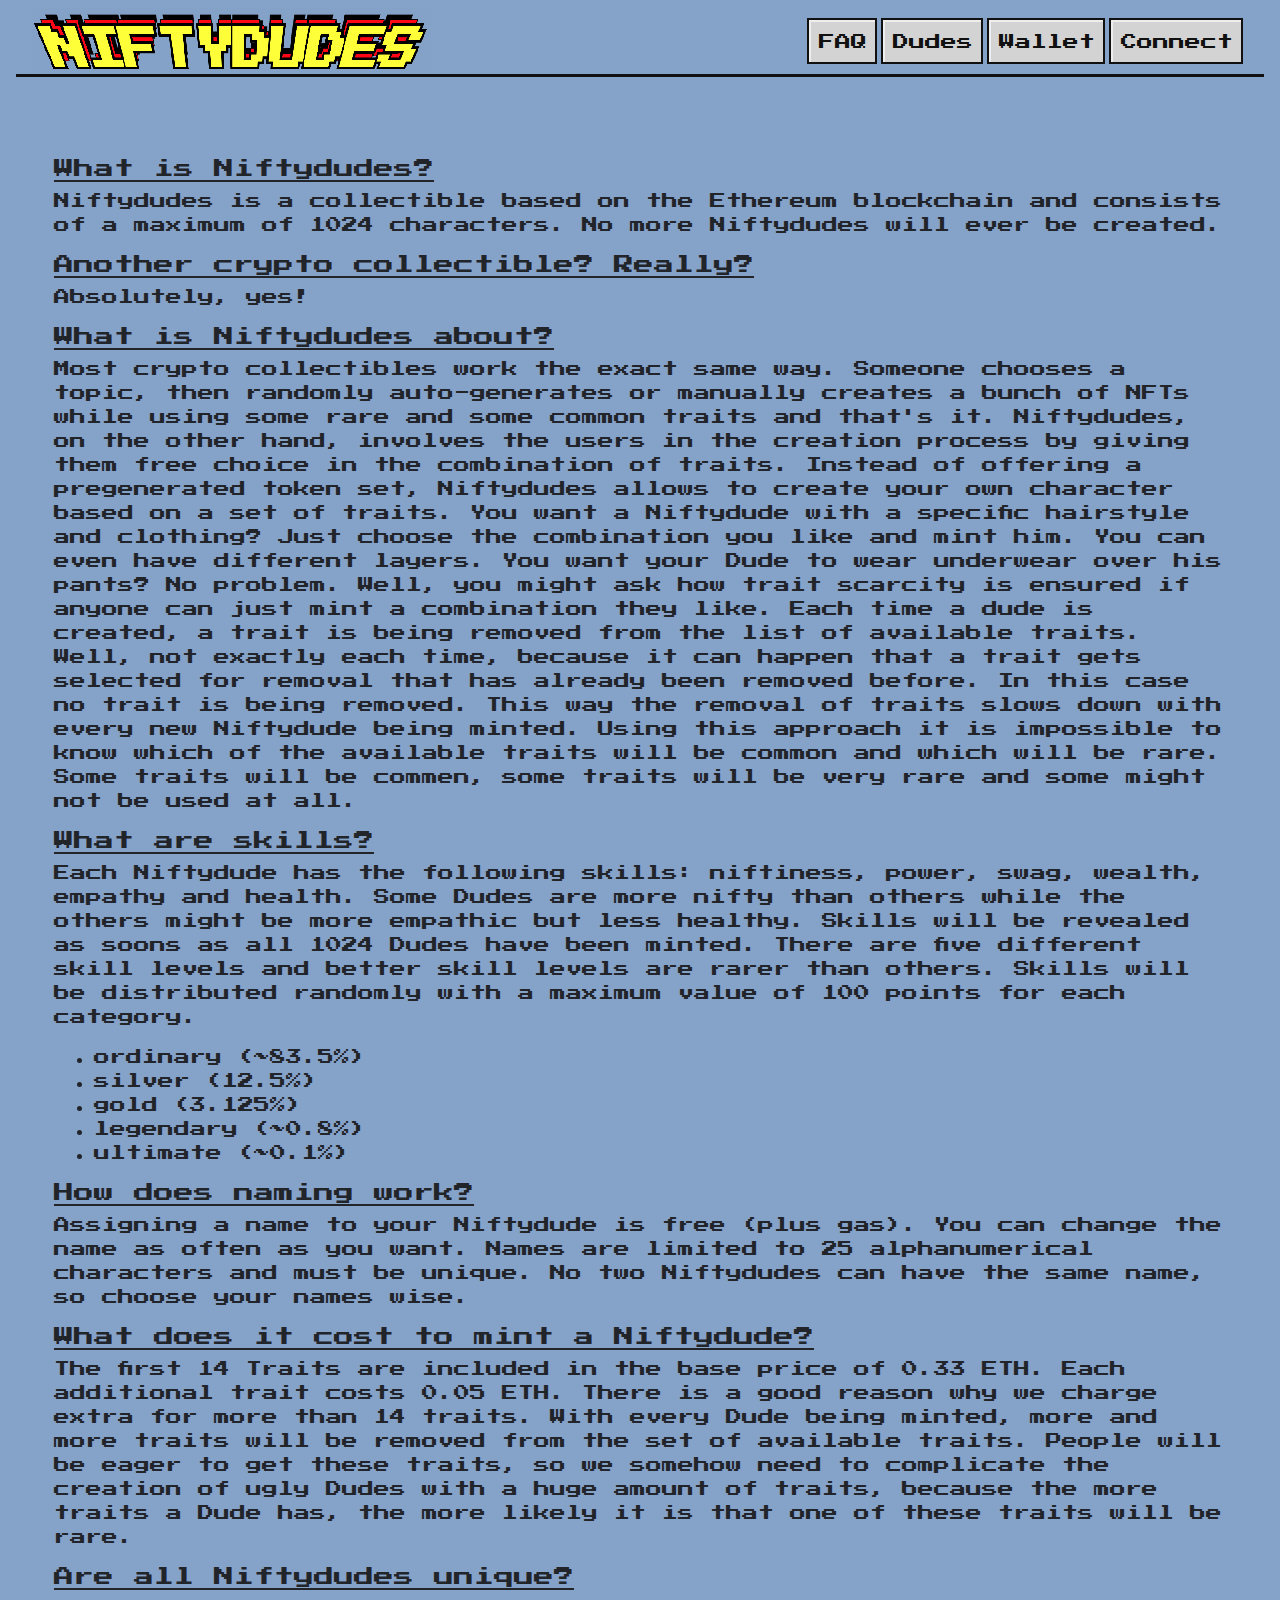
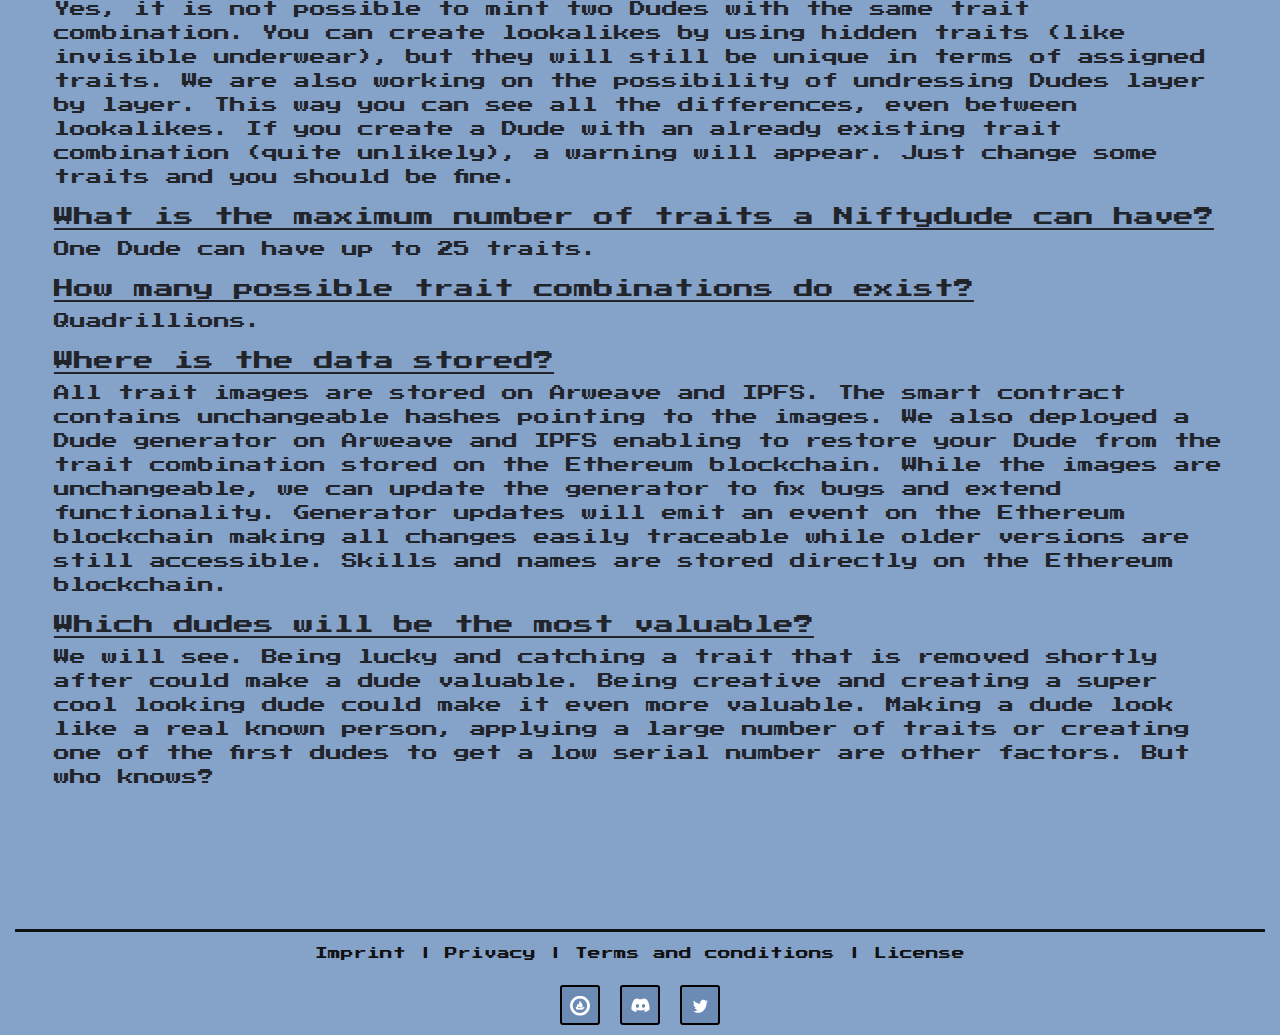
<file: faq/index.html>
<!DOCTYPE html>
<html>

<head prefix="og: http://ogp.me/ns# fb: http://ogp.me/ns/fb# website: http://ogp.me/ns/website#">
    
    <meta name="robots" content="index, follow"/>

    <meta name="description"
          content="Fully customizable NFT collectible on the Ethereum blockchain.">
    <meta property="og:description"
          content="Fully customizable NFT collectible on the Ethereum blockchain.">
    <meta property="og:type" content="website">
    
    <meta property="og:title" content="Niftydudes.com - FAQ">
    

    
    <meta name="viewport" content="width=device-width, initial-scale=1, shrink-to-fit=no">

<link rel="stylesheet" type="text/css" href="../styles/bootstrap.min.css">
<link rel="stylesheet" type="text/css" href="../styles/styles.css">
<link rel="stylesheet" href="https://cdnjs.cloudflare.com/ajax/libs/font-awesome/5.15.1/css/all.min.css" integrity="sha512-+4zCK9k+qNFUR5X+cKL9EIR+ZOhtIloNl9GIKS57V1MyNsYpYcUrUeQc9vNfzsWfV28IaLL3i96P9sdNyeRssA==" crossorigin="anonymous" />

<script type="text/javascript" src="../scripts/web3.min.js"></script>
<script type="text/javascript" src="../scripts/jquery-3.5.1.min.js"></script>
<script type="text/javascript" src="../scripts/bootstrap.min.js"></script>
    <title>Niftydudes.com - FAQ</title>

    
</head>

<body>
<nav class="navbar navbar-expand-md static-top">
    <div class="container-fluid" style="border-bottom: 3px solid #111;">
        <a href="https://niftydudes.com" class="w-75"><img class="w-75" alt="logo" src="../logo.png" style="max-width: 400px;min-width: 300px;"></a>
        <button class="navbar-toggler" type="button" data-toggle="collapse" data-target="#navbarResponsive" aria-controls="navbarResponsive" aria-expanded="false" aria-label="Toggle navigation">
            <i class="fas fa-bars"></i>
        </button>
        <div class="collapse navbar-collapse" id="navbarResponsive">
            <ul class="navbar-nav ml-auto">
                <li class="nav-item">
                    <a class="nav-link p-2" href="../faq">FAQ</a>
                </li>
                <li class="nav-item">
                    <a class="nav-link p-2" href="../dudes">Dudes</a>
                </li>
                <li class="nav-item">
                    <a class="nav-link p-2" href="../wallet">Wallet</a>
                </li>
                <li class="nav-item">
                    <a id="login" class="nav-link p-2" href="#">Connect</a>
                </li>
            </ul>
        </div>
    </div>
</nav>

<div class="container-lg">
    <div class="about mt-5 p-4">            
      <h5>What is Niftydudes?</h5>
      <p>Niftydudes is a collectible based on the Ethereum blockchain and consists of a maximum of 1024 characters. No more Niftydudes will ever be created. </p>

      <h5>Another crypto collectible? Really?</h5>
      <p>Absolutely, yes!</p>

      <h5>What is Niftydudes about?</h5>
      <p>Most crypto collectibles work the exact same way. Someone chooses a topic, then randomly auto-generates or manually creates a bunch of NFTs while using some rare and some common traits and that's it. Niftydudes, on the other hand, involves the users in the creation process by giving them free choice in the combination of traits. Instead of offering a pregenerated token set, Niftydudes allows to create your own character based on a set of traits. You want a Niftydude with a specific hairstyle and clothing? Just choose the combination you like and mint him. You can even have different layers. You want your Dude to wear underwear over his pants? No problem. Well, you might ask how trait scarcity is ensured if anyone can just mint a combination they like. Each time a dude is created, a trait is being removed from the list of available traits. Well, not exactly each time, because it can happen that a trait gets selected for removal that has already been removed before. In this case no trait is being removed. This way the removal of traits slows down with every new Niftydude being minted. Using this approach it is impossible to know which of the available traits will be common and which will be rare. Some traits will be commen, some traits will be very rare and some might not be used at all.</p>

      <h5>What are skills?</h5>
      <p>Each Niftydude has the following skills: niftiness, power, swag, wealth, empathy and health. Some Dudes are more nifty than others while the others might be more empathic but less healthy. Skills will be revealed as soons as all 1024 Dudes have been minted. There are five different skill levels and better skill levels are rarer than others. Skills will be distributed randomly with a maximum value of 100 points for each category.
      	<ul>
      		<li>ordinary (~83.5%)</li>
      		<li>silver (12.5%)</li>
      		<li>gold (3.125%)</li>
      		<li>legendary (~0.8%)</li>
      		<li>ultimate (~0.1%)</li>
      	</ul>
      </p>

      <h5>How does naming work?</h5>
      <p>Assigning a name to your Niftydude is free (plus gas). You can change the name as often as you want. Names are limited to 25 alphanumerical characters and must be unique. No two Niftydudes can have the same name, so choose your names wise. </p>

      <h5>What does it cost to mint a Niftydude?</h5>
      <p>The first 14 Traits are included in the base price of 0.33 ETH. Each additional trait costs 0.05 ETH. There is a good reason why we charge extra for more than 14 traits. With every Dude being minted, more and more traits will be removed from the set of available traits. People will be eager to get these traits, so we somehow need to complicate the creation of ugly Dudes with a huge amount of traits, because the more traits a Dude has, the more likely it is that one of these traits will be rare.</p>

      <h5>Are all Niftydudes unique?</h5>
      <p>Yes, it is not possible to mint two Dudes with the same trait combination. You can create lookalikes by using hidden traits (like invisible underwear), but they will still be unique in terms of assigned traits. We are also working on the possibility of undressing Dudes layer by layer. This way you can see all the differences, even between lookalikes. If you create a Dude with an already existing trait combination (quite unlikely), a warning will appear. Just change some traits and you should be fine.</p>

      <h5>What is the maximum number of traits a Niftydude can have?</h5>
      <p>One Dude can have up to 25 traits.</p> 

      <h5>How many possible trait combinations do exist?</h5>
      <p>Quadrillions.</p> 

      <h5>Where is the data stored?</h5>
      <p>All trait images are stored on Arweave and IPFS. The smart contract contains unchangeable hashes pointing to the images. We also deployed a Dude generator on Arweave and IPFS enabling to restore your Dude from the trait combination stored on the Ethereum blockchain. While the images are unchangeable, we can update the generator to fix bugs and extend functionality. Generator updates will emit an event on the Ethereum blockchain making all changes easily traceable while older versions are still accessible. Skills and names are stored directly on the Ethereum blockchain.</p> 

      <h5>Which dudes will be the most valuable?</h5>
      <p>We will see. Being lucky and catching a trait that is removed shortly after could make a dude valuable. Being creative and creating a super cool looking dude could make it even more valuable. Making a dude look like a real known person, applying a large number of traits or creating one of the first dudes to get a low serial number are other factors. But who knows?</p>
    </div>

  </div>

<!----Footer Start---->
<div class="ms_footer_wrapper">
    <footer class="container-fluid" style="margin-top: 100px">
        <div class="text-center small footer" style="color:#111; margin-bottom: 12px">
            <a href="../imprint">Imprint </a> |
            <a href="../privacy">Privacy</a> |
            <a href="../terms">Terms and conditions</a> |
            <a href="../license">License</a>
        </div>
        <div class="social">
            <a href="https://opensea.io/collection/niftydudes" target="_blank">
                <svg width="20" height="21" viewBox="0 0 20 21" fill="none" xmlns="http://www.w3.org/2000/svg">
                    <g clip-path="url(#clip0)">
                        <path d="M14.5345 12.0089C14.5 11.9744 14.4483 11.9744 14.3966 11.9917L14.2759 12.0434C13.6897 12.3365 13.0345 12.4744 12.3793 12.4744C12.3448 12.4744 12.3276 12.4917 12.3276 12.5089C12.2586 12.8193 12 13.0434 11.6724 13.0434H10.3276V11.9227H10.3448C10.431 11.94 10.5 11.94 10.5862 11.9572C11.1552 12.0434 11.431 12.302 11.5517 12.4227L11.569 12.44C11.5862 12.4572 11.6207 12.4572 11.6379 12.44C11.6552 12.4227 11.6724 12.4055 11.7069 12.3882C11.9138 12.2503 12.3966 11.9572 12.3966 10.4055C12.3966 8.81927 11.1897 7.7503 11.0517 7.68134L10.3448 7.62961H10.3276V7.18134C10.4655 7.09513 10.569 6.93996 10.569 6.7503C10.569 6.47444 10.3621 6.2503 10.0862 6.2503C9.81034 6.2503 9.60345 6.47444 9.60345 6.7503C9.60345 6.92272 9.68966 7.07789 9.84483 7.1641V7.54341L8.82759 7.43996C8.77586 7.43996 8.74138 7.49168 8.77586 7.52617C8.94828 7.80203 9.41379 8.6641 9.44828 9.9572C9.48276 11.1641 9.2931 11.7331 9.2069 11.94C9.18966 11.9572 9.18966 11.9744 9.2069 11.9917C9.22414 12.0089 9.24138 12.0089 9.25862 12.0089C9.37931 11.9917 9.58621 11.9572 9.84483 11.94V13.0606H8.72414C8.36207 13.0606 8.05172 12.7503 8.05172 12.3882V12.1124C8.05172 12.0779 8.03448 12.0606 8 12.0606H5.91379C5.89655 12.0606 5.86207 12.0779 5.86207 12.1124C5.86207 12.1641 5.86207 12.2158 5.86207 12.2675C5.86207 13.0434 6.08621 13.7503 6.46552 14.371C6.53448 14.4744 6.65517 14.5262 6.75862 14.4744L6.98276 14.371C7.15517 14.2848 7.36207 14.2848 7.55172 14.371L7.7931 14.4744C7.96552 14.5606 8.17241 14.5606 8.36207 14.4744L8.60345 14.371C8.7931 14.2848 8.98276 14.2848 9.17241 14.371L9.41379 14.4744C9.60345 14.5606 9.7931 14.5606 9.98276 14.4744L10.2241 14.371C10.4138 14.2848 10.6034 14.2848 10.7931 14.371L11.0345 14.4744C11.2241 14.5606 11.4138 14.5606 11.6034 14.4744L11.8448 14.371C12.0345 14.2848 12.2241 14.2848 12.4138 14.371L12.6552 14.4744C12.8103 14.5434 12.9828 14.4572 13.069 14.302C13.2069 14.0779 13.3276 13.8193 13.4138 13.5779C13.6034 13.0089 13.9483 12.4744 14.4828 12.2158C14.5345 12.1986 14.5517 12.1469 14.5517 12.0951C14.5862 12.0779 14.569 12.0262 14.5345 12.0089ZM6.84483 11.6296H8.81034C8.84483 11.6296 8.86207 11.6124 8.86207 11.5779V9.43996C8.86207 9.42272 8.84483 9.40548 8.82759 9.38823L7.86207 8.93996C7.84483 8.92272 7.81035 8.93996 7.7931 8.97444L6.7931 11.5434C6.77586 11.5951 6.81035 11.6296 6.84483 11.6296ZM10 0.71582C4.48276 0.71582 0 5.19858 0 10.7158C0 16.2331 4.48276 20.7158 10 20.7158C15.5172 20.7158 20 16.2331 20 10.7158C20 5.19858 15.5172 0.71582 10 0.71582ZM9.96552 17.9917C5.98276 17.9917 2.75862 14.7675 2.75862 10.7675C2.75862 6.78479 5.98276 3.54341 9.96552 3.54341C13.9483 3.54341 17.1724 6.78479 17.1724 10.7675C17.1552 14.7675 13.931 17.9917 9.96552 17.9917ZM14.3966 11.9917L14.2759 12.0434C13.6897 12.3365 13.0345 12.4744 12.3793 12.4744C12.3448 12.4744 12.3276 12.4917 12.3276 12.5089C12.2586 12.8193 12 13.0434 11.6724 13.0434H10.3276V11.9227H10.3448C10.431 11.94 10.5 11.94 10.5862 11.9572C11.1552 12.0434 11.431 12.302 11.5517 12.4227L11.569 12.44C11.5862 12.4572 11.6207 12.4572 11.6379 12.44C11.6552 12.4227 11.6724 12.4055 11.7069 12.3882C11.9138 12.2503 12.3966 11.9572 12.3966 10.4055C12.3966 8.81927 11.1897 7.7503 11.0517 7.68134L10.3448 7.62961H10.3276V7.18134C10.4655 7.09513 10.569 6.93996 10.569 6.7503C10.569 6.47444 10.3621 6.2503 10.0862 6.2503C9.81034 6.2503 9.60345 6.47444 9.60345 6.7503C9.60345 6.92272 9.68966 7.07789 9.84483 7.1641V7.54341L8.82759 7.43996C8.77586 7.43996 8.74138 7.49168 8.77586 7.52617C8.94828 7.80203 9.41379 8.6641 9.44828 9.9572C9.48276 11.1641 9.2931 11.7331 9.2069 11.94C9.18966 11.9572 9.18966 11.9744 9.2069 11.9917C9.22414 12.0089 9.24138 12.0089 9.25862 12.0089C9.37931 11.9917 9.58621 11.9572 9.84483 11.94V13.0606H8.72414C8.36207 13.0606 8.05172 12.7503 8.05172 12.3882V12.1124C8.05172 12.0779 8.03448 12.0606 8 12.0606H5.91379C5.89655 12.0606 5.86207 12.0779 5.86207 12.1124C5.86207 12.1641 5.86207 12.2158 5.86207 12.2675C5.86207 13.0434 6.08621 13.7503 6.46552 14.371C6.53448 14.4744 6.65517 14.5262 6.75862 14.4744L6.98276 14.371C7.15517 14.2848 7.36207 14.2848 7.55172 14.371L7.7931 14.4744C7.96552 14.5606 8.17241 14.5606 8.36207 14.4744L8.60345 14.371C8.7931 14.2848 8.98276 14.2848 9.17241 14.371L9.41379 14.4744C9.60345 14.5606 9.7931 14.5606 9.98276 14.4744L10.2241 14.371C10.4138 14.2848 10.6034 14.2848 10.7931 14.371L11.0345 14.4744C11.2241 14.5606 11.4138 14.5606 11.6034 14.4744L11.8448 14.371C12.0345 14.2848 12.2241 14.2848 12.4138 14.371L12.6552 14.4744C12.8103 14.5434 12.9828 14.4572 13.069 14.302C13.2069 14.0779 13.3276 13.8193 13.4138 13.5779C13.6034 13.0089 13.9483 12.4744 14.4828 12.2158C14.5345 12.1986 14.5517 12.1469 14.5517 12.0951C14.5517 12.0606 14.5345 12.0089 14.5 11.9917C14.5 11.9917 14.4483 11.9744 14.3966 11.9917ZM6.84483 11.6296H8.81034C8.84483 11.6296 8.86207 11.6124 8.86207 11.5779V9.43996C8.86207 9.42272 8.84483 9.40548 8.82759 9.38823L7.86207 8.93996C7.84483 8.92272 7.81035 8.93996 7.7931 8.97444L6.7931 11.5434C6.77586 11.5951 6.81035 11.6296 6.84483 11.6296Z" fill="white"/>
                        <path d="M8.82684 9.40615L7.86133 8.95787C7.84409 8.94063 7.8096 8.95787 7.79236 8.99236L6.79236 11.5613C6.77512 11.5958 6.8096 11.6303 6.84409 11.6303H8.8096C8.84409 11.6303 8.86133 11.613 8.86133 11.5786V9.44063C8.86133 9.42339 8.84409 9.40615 8.82684 9.40615ZM14.5337 12.0096C14.4993 11.9751 14.4475 11.9751 14.3958 11.9924L14.2751 12.0441C13.6889 12.3372 13.0337 12.4751 12.3786 12.4751C12.3441 12.4751 12.3268 12.4924 12.3268 12.5096C12.2579 12.8199 11.9993 13.0441 11.6717 13.0441H10.3268V11.9234H10.3441C10.4303 11.9406 10.4993 11.9406 10.5855 11.9579C11.1544 12.0441 11.4303 12.3027 11.551 12.4234L11.5682 12.4406C11.5855 12.4579 11.6199 12.4579 11.6372 12.4406C11.6544 12.4234 11.6717 12.4061 11.7062 12.3889C11.9131 12.251 12.3958 11.9579 12.3958 10.4061C12.3958 8.81994 11.1889 7.75098 11.051 7.68201L10.3441 7.63029H10.3268V7.18201C10.4648 7.0958 10.5682 6.94063 10.5682 6.75098C10.5682 6.47511 10.3613 6.25098 10.0855 6.25098C9.8096 6.25098 9.60271 6.47511 9.60271 6.75098C9.60271 6.92339 9.68891 7.07856 9.84409 7.16477V7.54408L8.82684 7.44063C8.77512 7.44063 8.74064 7.49236 8.77512 7.52684C8.94753 7.8027 9.41305 8.66477 9.44753 9.95787C9.48202 11.1648 9.29236 11.7337 9.20616 11.9406C9.18891 11.9579 9.18891 11.9751 9.20616 11.9924C9.2234 12.0096 9.24064 12.0096 9.25788 12.0096C9.37857 11.9924 9.58547 11.9579 9.84409 11.9406V13.0613H8.7234C8.36133 13.0613 8.05098 12.751 8.05098 12.3889V12.113C8.05098 12.0786 8.03374 12.0613 7.99926 12.0613H5.91305C5.89581 12.0613 5.86133 12.0786 5.86133 12.113C5.86133 12.1648 5.86133 12.2165 5.86133 12.2682C5.86133 13.0441 6.08547 13.751 6.46478 14.3717C6.53374 14.4751 6.65443 14.5268 6.75788 14.4751L6.98202 14.3717C7.15443 14.2855 7.36133 14.2855 7.55098 14.3717L7.79236 14.4751C7.96478 14.5613 8.17167 14.5613 8.36133 14.4751L8.60271 14.3717C8.79236 14.2855 8.98202 14.2855 9.17167 14.3717L9.41305 14.4751C9.60271 14.5613 9.79236 14.5613 9.98202 14.4751L10.2234 14.3717C10.4131 14.2855 10.6027 14.2855 10.7924 14.3717L11.0337 14.4751C11.2234 14.5613 11.4131 14.5613 11.6027 14.4751L11.8441 14.3717C12.0337 14.2855 12.2234 14.2855 12.4131 14.3717L12.6544 14.4751C12.8096 14.5441 12.982 14.4579 13.0682 14.3027C13.2062 14.0786 13.3268 13.8199 13.4131 13.5786C13.6027 13.0096 13.9475 12.4751 14.482 12.2165C14.5337 12.1993 14.551 12.1475 14.551 12.0958C14.5855 12.0786 14.5682 12.0268 14.5337 12.0096Z" fill="white"/>
                    </g>
                    <defs>
                        <clipPath id="clip0">
                            <rect width="20" height="20" fill="white" transform="translate(0 0.71582)"/>
                        </clipPath>
                    </defs>
                </svg>
            </a>
            <a href="https://discord.gg/ARk2j9Azms" target="_blank">
                <svg width="19" height="15" viewBox="0 0 19 15" fill="none" xmlns="http://www.w3.org/2000/svg">
                    <path d="M15.7911 1.468C14.6179 0.927735 13.3635 0.535096 12.052 0.311523C11.891 0.598135 11.7028 0.983634 11.5731 1.2903C10.1789 1.08394 8.79762 1.08394 7.42912 1.2903C7.29941 0.983634 7.10697 0.598135 6.94447 0.311523C5.63158 0.535096 4.3757 0.929178 3.20251 1.47086C0.836177 4.99038 0.194702 8.42248 0.51544 11.8059C2.08492 12.9594 3.60593 13.6602 5.10128 14.1188C5.47049 13.6186 5.79977 13.087 6.08344 12.5267C5.54318 12.3246 5.02573 12.0753 4.53679 11.7858C4.6665 11.6912 4.79338 11.5923 4.91596 11.4906C7.89811 12.8634 11.1383 12.8634 14.0848 11.4906C14.2088 11.5923 14.3357 11.6912 14.464 11.7858C13.9736 12.0767 13.4547 12.326 12.9145 12.5281C13.1981 13.087 13.526 13.6201 13.8966 14.1202C15.3934 13.6616 16.9158 12.9609 18.4853 11.8059C18.8617 7.88366 17.8424 4.48308 15.7911 1.468ZM6.48972 9.72511C5.59451 9.72511 4.86036 8.90254 4.86036 7.90085C4.86036 6.89917 5.57883 6.07518 6.48972 6.07518C7.40063 6.07518 8.13475 6.89773 8.11907 7.90085C8.12049 8.90254 7.40063 9.72511 6.48972 9.72511ZM12.511 9.72511C11.6158 9.72511 10.8817 8.90254 10.8817 7.90085C10.8817 6.89917 11.6001 6.07518 12.511 6.07518C13.4219 6.07518 14.1561 6.89773 14.1404 7.90085C14.1404 8.90254 13.4219 9.72511 12.511 9.72511Z" fill="white"/>
                </svg>
            </a>
            <a href="https://twitter.com/niftydudes" target="_blank">
                <svg width="15" height="14" viewBox="0 0 15 14" fill="none" xmlns="http://www.w3.org/2000/svg">
                    <path d="M15 2.22172C14.5683 2.91197 14.0288 3.48717 13.4892 3.94733C13.4892 4.06237 13.4892 4.17741 13.4892 4.40749C13.4892 5.32782 13.3813 6.24814 13.1655 7.05342C12.9496 7.97375 12.518 8.77903 12.0863 9.58432C11.5468 10.3896 11.0072 11.0798 10.3597 11.7701C9.60431 12.4603 8.74101 12.9205 7.8777 13.2656C6.90647 13.6107 5.82734 13.8408 4.7482 13.8408C3.02158 13.8408 1.40288 13.2656 0 12.3453C0.215827 12.3453 0.431655 12.3453 0.755396 12.3453C2.15827 12.3453 3.56115 11.8851 4.64029 10.9648C3.9928 10.9648 3.34532 10.7347 2.80575 10.2746C2.26619 9.8144 1.94244 9.35424 1.72662 8.66399C1.94244 8.66399 2.15827 8.66399 2.26619 8.66399C2.58993 8.66399 2.80576 8.66399 3.1295 8.54895C2.48202 8.43391 1.83453 7.97375 1.40288 7.39855C0.755395 6.82334 0.539568 6.1331 0.539568 5.32782C0.971223 5.5579 1.51079 5.67294 1.94245 5.78798C1.51079 5.44286 1.18705 5.09774 0.863308 4.63757C0.647481 4.17741 0.431654 3.60221 0.431654 3.027C0.431654 2.4518 0.539567 1.8766 0.863308 1.41644C1.6187 2.4518 2.58993 3.25709 3.66907 3.83229C4.7482 4.40749 5.93525 4.75261 7.23022 4.86765C7.23022 4.63757 7.1223 4.40749 7.1223 4.06237C7.1223 3.37213 7.33813 2.79692 7.66187 2.22172C7.98561 1.64652 8.52518 1.3014 9.06475 0.956275C9.60432 0.726194 10.2518 0.611153 10.8993 0.841234C11.5468 0.956275 12.0863 1.3014 12.518 1.76156C13.1655 1.64652 13.9209 1.41644 14.4604 0.956275C14.2446 1.76156 13.705 2.33676 13.0576 2.79692C13.8129 2.68188 14.4604 2.56684 15 2.22172Z" fill="white"/>
                </svg>
            </a>
        </div>
    </footer>
</div>


</body>

</html>
</file>
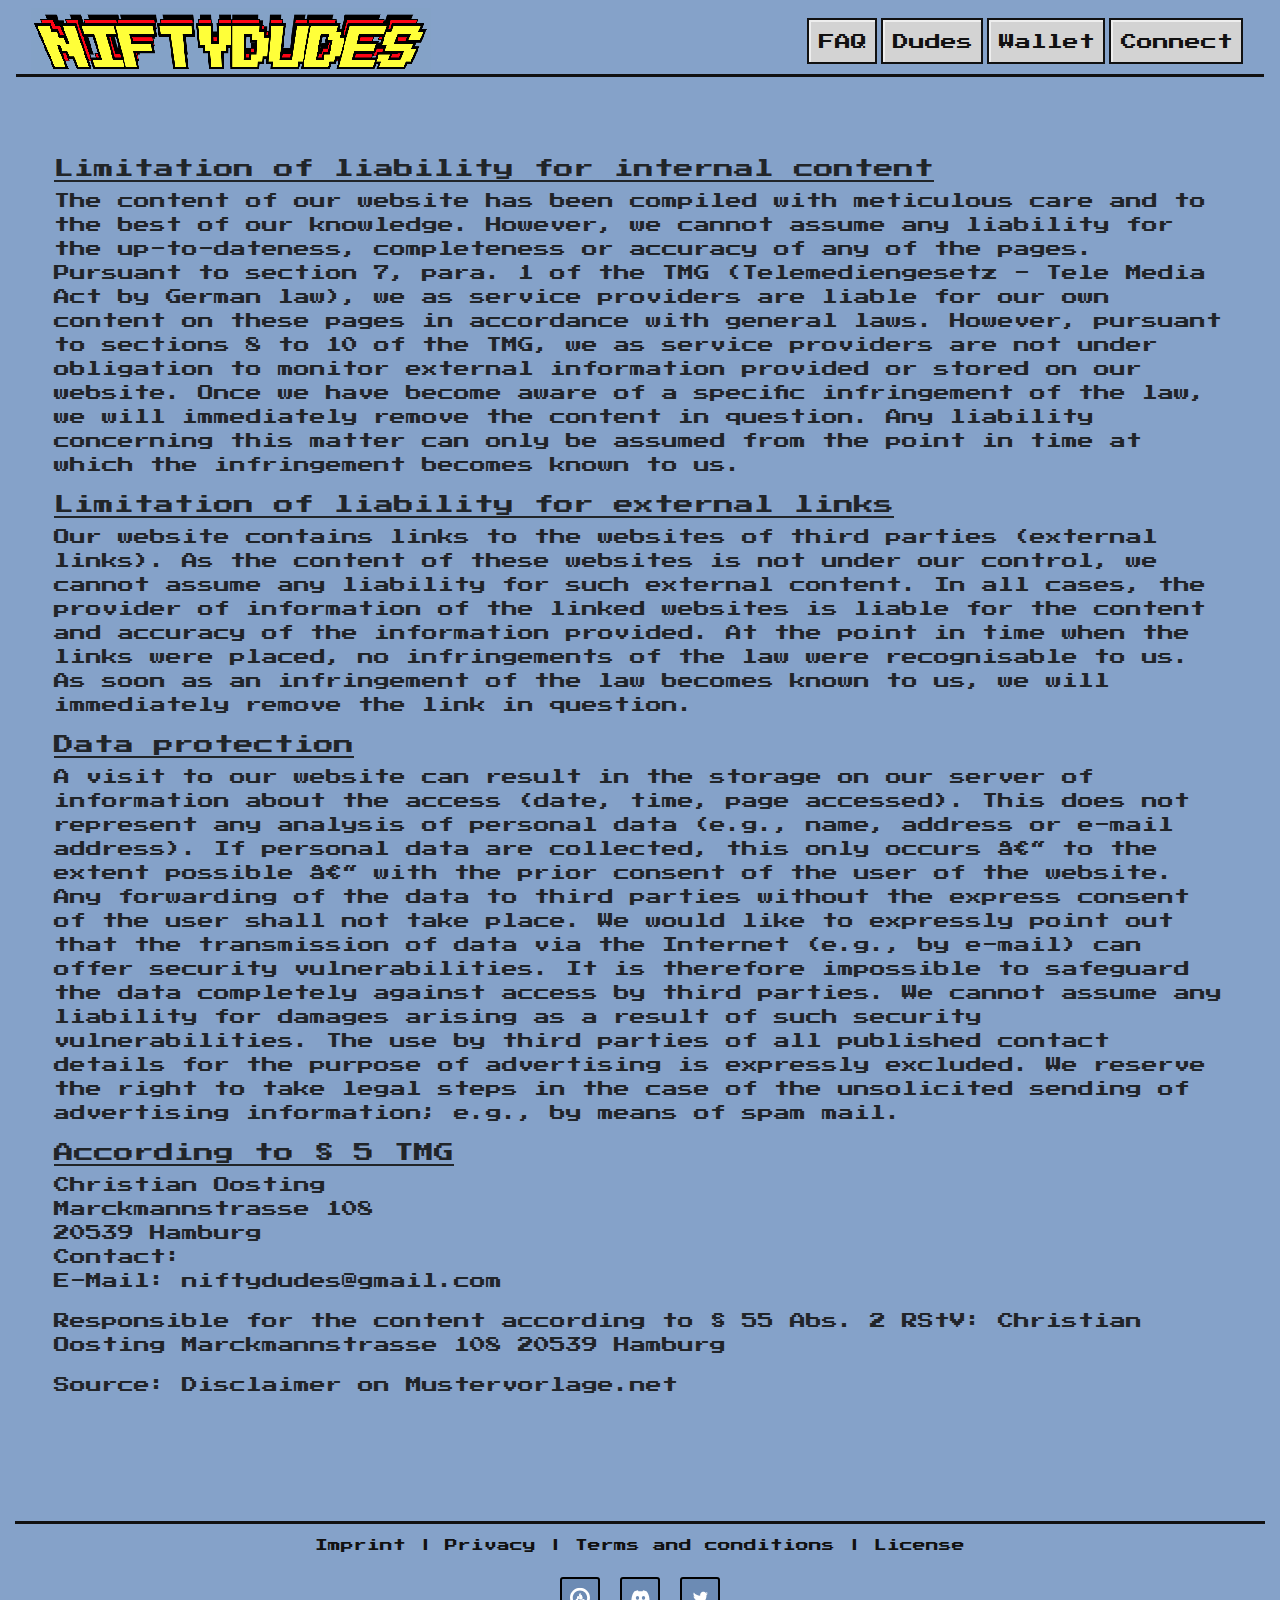
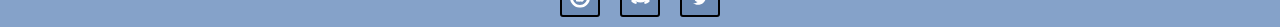
<file: imprint/index.html>
<!DOCTYPE html>
<html>

<head prefix="og: http://ogp.me/ns# fb: http://ogp.me/ns/fb# website: http://ogp.me/ns/website#">
    
    <meta name="robots" content="index, follow"/>

    <meta name="description"
          content="Fully customizable NFT collectible on the Ethereum blockchain.">
    <meta property="og:description"
          content="Fully customizable NFT collectible on the Ethereum blockchain.">
    <meta property="og:type" content="website">
    
    <meta property="og:title" content="Niftydudes.com - Imprint">
    

    
    <meta name="viewport" content="width=device-width, initial-scale=1, shrink-to-fit=no">

<link rel="stylesheet" type="text/css" href="../styles/bootstrap.min.css">
<link rel="stylesheet" type="text/css" href="../styles/styles.css">
<link rel="stylesheet" href="https://cdnjs.cloudflare.com/ajax/libs/font-awesome/5.15.1/css/all.min.css" integrity="sha512-+4zCK9k+qNFUR5X+cKL9EIR+ZOhtIloNl9GIKS57V1MyNsYpYcUrUeQc9vNfzsWfV28IaLL3i96P9sdNyeRssA==" crossorigin="anonymous" />

<script type="text/javascript" src="../scripts/web3.min.js"></script>
<script type="text/javascript" src="../scripts/jquery-3.5.1.min.js"></script>
<script type="text/javascript" src="../scripts/bootstrap.min.js"></script>
    <title>Niftydudes.com - Imprint</title>

    
</head>

<body>
<nav class="navbar navbar-expand-md static-top">
    <div class="container-fluid" style="border-bottom: 3px solid #111;">
        <a href="https://niftydudes.com" class="w-75"><img class="w-75" alt="logo" src="../logo.png" style="max-width: 400px;min-width: 300px;"></a>
        <button class="navbar-toggler" type="button" data-toggle="collapse" data-target="#navbarResponsive" aria-controls="navbarResponsive" aria-expanded="false" aria-label="Toggle navigation">
            <i class="fas fa-bars"></i>
        </button>
        <div class="collapse navbar-collapse" id="navbarResponsive">
            <ul class="navbar-nav ml-auto">
                <li class="nav-item">
                    <a class="nav-link p-2" href="../faq">FAQ</a>
                </li>
                <li class="nav-item">
                    <a class="nav-link p-2" href="../dudes">Dudes</a>
                </li>
                <li class="nav-item">
                    <a class="nav-link p-2" href="../wallet">Wallet</a>
                </li>
                <li class="nav-item">
                    <a id="login" class="nav-link p-2" href="#">Connect</a>
                </li>
            </ul>
        </div>
    </div>
</nav>

<div class="container-xl">
    <div class="about mt-5 p-4">   
<h5>Limitation of liability for internal content</h5>
<p>The content of our website has been compiled with meticulous care and to the best of our knowledge. However, we cannot assume any liability for the up-to-dateness, completeness or accuracy of any of the pages.

Pursuant to section 7, para. 1 of the TMG (Telemediengesetz - Tele Media Act by German law), we as service providers are liable for our own content on these pages in accordance with general laws. However, pursuant to sections 8 to 10 of the TMG, we as service providers are not under obligation to monitor external information provided or stored on our website. Once we have become aware of a specific infringement of the law, we will immediately remove the content in question. Any liability concerning this matter can only be assumed from the point in time at which the infringement becomes known to us.
</p>
<h5>Limitation of liability for external links</h5>

<p>Our website contains links to the websites of third parties (external links). As the content of these websites is not under our control, we cannot assume any liability for such external content. In all cases, the provider of information of the linked websites is liable for the content and accuracy of the information provided. At the point in time when the links were placed, no infringements of the law were recognisable to us. As soon as an infringement of the law becomes known to us, we will immediately remove the link in question.
</p>

<h5>Data protection</h5>
<p>
A visit to our website can result in the storage on our server of information about the access (date, time, page accessed). This does not represent any analysis of personal data (e.g., name, address or e-mail address). If personal data are collected, this only occurs â€“ to the extent possible â€“ with the prior consent of the user of the website. Any forwarding of the data to third parties without the express consent of the user shall not take place.

We would like to expressly point out that the transmission of data via the Internet (e.g., by e-mail) can offer security vulnerabilities. It is therefore impossible to safeguard the data completely against access by third parties. We cannot assume any liability for damages arising as a result of such security vulnerabilities.

The use by third parties of all published contact details for the purpose of advertising is expressly excluded. We reserve the right to take legal steps in the case of the unsolicited sending of advertising information; e.g., by means of spam mail.
</p>

   <h5> According to § 5 TMG</h5>
    <p> 
Christian Oosting <br>
Marckmannstrasse 108 <br>
20539 Hamburg <br>
Contact:<br>
E-Mail: niftydudes@gmail.com<br>
</p>
<p>
Responsible for the content according to § 55 Abs. 2 RStV:
Christian Oosting
Marckmannstrasse 108
20539 Hamburg
</p>
Source: Disclaimer on Mustervorlage.net        
    </div>
  </div>

<!----Footer Start---->
<div class="ms_footer_wrapper">
    <footer class="container-fluid" style="margin-top: 100px">
        <div class="text-center small footer" style="color:#111; margin-bottom: 12px">
            <a href="../imprint">Imprint </a> |
            <a href="../privacy">Privacy</a> |
            <a href="../terms">Terms and conditions</a> |
            <a href="../license">License</a>
        </div>
        <div class="social">
            <a href="https://opensea.io/collection/niftydudes" target="_blank">
                <svg width="20" height="21" viewBox="0 0 20 21" fill="none" xmlns="http://www.w3.org/2000/svg">
                    <g clip-path="url(#clip0)">
                        <path d="M14.5345 12.0089C14.5 11.9744 14.4483 11.9744 14.3966 11.9917L14.2759 12.0434C13.6897 12.3365 13.0345 12.4744 12.3793 12.4744C12.3448 12.4744 12.3276 12.4917 12.3276 12.5089C12.2586 12.8193 12 13.0434 11.6724 13.0434H10.3276V11.9227H10.3448C10.431 11.94 10.5 11.94 10.5862 11.9572C11.1552 12.0434 11.431 12.302 11.5517 12.4227L11.569 12.44C11.5862 12.4572 11.6207 12.4572 11.6379 12.44C11.6552 12.4227 11.6724 12.4055 11.7069 12.3882C11.9138 12.2503 12.3966 11.9572 12.3966 10.4055C12.3966 8.81927 11.1897 7.7503 11.0517 7.68134L10.3448 7.62961H10.3276V7.18134C10.4655 7.09513 10.569 6.93996 10.569 6.7503C10.569 6.47444 10.3621 6.2503 10.0862 6.2503C9.81034 6.2503 9.60345 6.47444 9.60345 6.7503C9.60345 6.92272 9.68966 7.07789 9.84483 7.1641V7.54341L8.82759 7.43996C8.77586 7.43996 8.74138 7.49168 8.77586 7.52617C8.94828 7.80203 9.41379 8.6641 9.44828 9.9572C9.48276 11.1641 9.2931 11.7331 9.2069 11.94C9.18966 11.9572 9.18966 11.9744 9.2069 11.9917C9.22414 12.0089 9.24138 12.0089 9.25862 12.0089C9.37931 11.9917 9.58621 11.9572 9.84483 11.94V13.0606H8.72414C8.36207 13.0606 8.05172 12.7503 8.05172 12.3882V12.1124C8.05172 12.0779 8.03448 12.0606 8 12.0606H5.91379C5.89655 12.0606 5.86207 12.0779 5.86207 12.1124C5.86207 12.1641 5.86207 12.2158 5.86207 12.2675C5.86207 13.0434 6.08621 13.7503 6.46552 14.371C6.53448 14.4744 6.65517 14.5262 6.75862 14.4744L6.98276 14.371C7.15517 14.2848 7.36207 14.2848 7.55172 14.371L7.7931 14.4744C7.96552 14.5606 8.17241 14.5606 8.36207 14.4744L8.60345 14.371C8.7931 14.2848 8.98276 14.2848 9.17241 14.371L9.41379 14.4744C9.60345 14.5606 9.7931 14.5606 9.98276 14.4744L10.2241 14.371C10.4138 14.2848 10.6034 14.2848 10.7931 14.371L11.0345 14.4744C11.2241 14.5606 11.4138 14.5606 11.6034 14.4744L11.8448 14.371C12.0345 14.2848 12.2241 14.2848 12.4138 14.371L12.6552 14.4744C12.8103 14.5434 12.9828 14.4572 13.069 14.302C13.2069 14.0779 13.3276 13.8193 13.4138 13.5779C13.6034 13.0089 13.9483 12.4744 14.4828 12.2158C14.5345 12.1986 14.5517 12.1469 14.5517 12.0951C14.5862 12.0779 14.569 12.0262 14.5345 12.0089ZM6.84483 11.6296H8.81034C8.84483 11.6296 8.86207 11.6124 8.86207 11.5779V9.43996C8.86207 9.42272 8.84483 9.40548 8.82759 9.38823L7.86207 8.93996C7.84483 8.92272 7.81035 8.93996 7.7931 8.97444L6.7931 11.5434C6.77586 11.5951 6.81035 11.6296 6.84483 11.6296ZM10 0.71582C4.48276 0.71582 0 5.19858 0 10.7158C0 16.2331 4.48276 20.7158 10 20.7158C15.5172 20.7158 20 16.2331 20 10.7158C20 5.19858 15.5172 0.71582 10 0.71582ZM9.96552 17.9917C5.98276 17.9917 2.75862 14.7675 2.75862 10.7675C2.75862 6.78479 5.98276 3.54341 9.96552 3.54341C13.9483 3.54341 17.1724 6.78479 17.1724 10.7675C17.1552 14.7675 13.931 17.9917 9.96552 17.9917ZM14.3966 11.9917L14.2759 12.0434C13.6897 12.3365 13.0345 12.4744 12.3793 12.4744C12.3448 12.4744 12.3276 12.4917 12.3276 12.5089C12.2586 12.8193 12 13.0434 11.6724 13.0434H10.3276V11.9227H10.3448C10.431 11.94 10.5 11.94 10.5862 11.9572C11.1552 12.0434 11.431 12.302 11.5517 12.4227L11.569 12.44C11.5862 12.4572 11.6207 12.4572 11.6379 12.44C11.6552 12.4227 11.6724 12.4055 11.7069 12.3882C11.9138 12.2503 12.3966 11.9572 12.3966 10.4055C12.3966 8.81927 11.1897 7.7503 11.0517 7.68134L10.3448 7.62961H10.3276V7.18134C10.4655 7.09513 10.569 6.93996 10.569 6.7503C10.569 6.47444 10.3621 6.2503 10.0862 6.2503C9.81034 6.2503 9.60345 6.47444 9.60345 6.7503C9.60345 6.92272 9.68966 7.07789 9.84483 7.1641V7.54341L8.82759 7.43996C8.77586 7.43996 8.74138 7.49168 8.77586 7.52617C8.94828 7.80203 9.41379 8.6641 9.44828 9.9572C9.48276 11.1641 9.2931 11.7331 9.2069 11.94C9.18966 11.9572 9.18966 11.9744 9.2069 11.9917C9.22414 12.0089 9.24138 12.0089 9.25862 12.0089C9.37931 11.9917 9.58621 11.9572 9.84483 11.94V13.0606H8.72414C8.36207 13.0606 8.05172 12.7503 8.05172 12.3882V12.1124C8.05172 12.0779 8.03448 12.0606 8 12.0606H5.91379C5.89655 12.0606 5.86207 12.0779 5.86207 12.1124C5.86207 12.1641 5.86207 12.2158 5.86207 12.2675C5.86207 13.0434 6.08621 13.7503 6.46552 14.371C6.53448 14.4744 6.65517 14.5262 6.75862 14.4744L6.98276 14.371C7.15517 14.2848 7.36207 14.2848 7.55172 14.371L7.7931 14.4744C7.96552 14.5606 8.17241 14.5606 8.36207 14.4744L8.60345 14.371C8.7931 14.2848 8.98276 14.2848 9.17241 14.371L9.41379 14.4744C9.60345 14.5606 9.7931 14.5606 9.98276 14.4744L10.2241 14.371C10.4138 14.2848 10.6034 14.2848 10.7931 14.371L11.0345 14.4744C11.2241 14.5606 11.4138 14.5606 11.6034 14.4744L11.8448 14.371C12.0345 14.2848 12.2241 14.2848 12.4138 14.371L12.6552 14.4744C12.8103 14.5434 12.9828 14.4572 13.069 14.302C13.2069 14.0779 13.3276 13.8193 13.4138 13.5779C13.6034 13.0089 13.9483 12.4744 14.4828 12.2158C14.5345 12.1986 14.5517 12.1469 14.5517 12.0951C14.5517 12.0606 14.5345 12.0089 14.5 11.9917C14.5 11.9917 14.4483 11.9744 14.3966 11.9917ZM6.84483 11.6296H8.81034C8.84483 11.6296 8.86207 11.6124 8.86207 11.5779V9.43996C8.86207 9.42272 8.84483 9.40548 8.82759 9.38823L7.86207 8.93996C7.84483 8.92272 7.81035 8.93996 7.7931 8.97444L6.7931 11.5434C6.77586 11.5951 6.81035 11.6296 6.84483 11.6296Z" fill="white"/>
                        <path d="M8.82684 9.40615L7.86133 8.95787C7.84409 8.94063 7.8096 8.95787 7.79236 8.99236L6.79236 11.5613C6.77512 11.5958 6.8096 11.6303 6.84409 11.6303H8.8096C8.84409 11.6303 8.86133 11.613 8.86133 11.5786V9.44063C8.86133 9.42339 8.84409 9.40615 8.82684 9.40615ZM14.5337 12.0096C14.4993 11.9751 14.4475 11.9751 14.3958 11.9924L14.2751 12.0441C13.6889 12.3372 13.0337 12.4751 12.3786 12.4751C12.3441 12.4751 12.3268 12.4924 12.3268 12.5096C12.2579 12.8199 11.9993 13.0441 11.6717 13.0441H10.3268V11.9234H10.3441C10.4303 11.9406 10.4993 11.9406 10.5855 11.9579C11.1544 12.0441 11.4303 12.3027 11.551 12.4234L11.5682 12.4406C11.5855 12.4579 11.6199 12.4579 11.6372 12.4406C11.6544 12.4234 11.6717 12.4061 11.7062 12.3889C11.9131 12.251 12.3958 11.9579 12.3958 10.4061C12.3958 8.81994 11.1889 7.75098 11.051 7.68201L10.3441 7.63029H10.3268V7.18201C10.4648 7.0958 10.5682 6.94063 10.5682 6.75098C10.5682 6.47511 10.3613 6.25098 10.0855 6.25098C9.8096 6.25098 9.60271 6.47511 9.60271 6.75098C9.60271 6.92339 9.68891 7.07856 9.84409 7.16477V7.54408L8.82684 7.44063C8.77512 7.44063 8.74064 7.49236 8.77512 7.52684C8.94753 7.8027 9.41305 8.66477 9.44753 9.95787C9.48202 11.1648 9.29236 11.7337 9.20616 11.9406C9.18891 11.9579 9.18891 11.9751 9.20616 11.9924C9.2234 12.0096 9.24064 12.0096 9.25788 12.0096C9.37857 11.9924 9.58547 11.9579 9.84409 11.9406V13.0613H8.7234C8.36133 13.0613 8.05098 12.751 8.05098 12.3889V12.113C8.05098 12.0786 8.03374 12.0613 7.99926 12.0613H5.91305C5.89581 12.0613 5.86133 12.0786 5.86133 12.113C5.86133 12.1648 5.86133 12.2165 5.86133 12.2682C5.86133 13.0441 6.08547 13.751 6.46478 14.3717C6.53374 14.4751 6.65443 14.5268 6.75788 14.4751L6.98202 14.3717C7.15443 14.2855 7.36133 14.2855 7.55098 14.3717L7.79236 14.4751C7.96478 14.5613 8.17167 14.5613 8.36133 14.4751L8.60271 14.3717C8.79236 14.2855 8.98202 14.2855 9.17167 14.3717L9.41305 14.4751C9.60271 14.5613 9.79236 14.5613 9.98202 14.4751L10.2234 14.3717C10.4131 14.2855 10.6027 14.2855 10.7924 14.3717L11.0337 14.4751C11.2234 14.5613 11.4131 14.5613 11.6027 14.4751L11.8441 14.3717C12.0337 14.2855 12.2234 14.2855 12.4131 14.3717L12.6544 14.4751C12.8096 14.5441 12.982 14.4579 13.0682 14.3027C13.2062 14.0786 13.3268 13.8199 13.4131 13.5786C13.6027 13.0096 13.9475 12.4751 14.482 12.2165C14.5337 12.1993 14.551 12.1475 14.551 12.0958C14.5855 12.0786 14.5682 12.0268 14.5337 12.0096Z" fill="white"/>
                    </g>
                    <defs>
                        <clipPath id="clip0">
                            <rect width="20" height="20" fill="white" transform="translate(0 0.71582)"/>
                        </clipPath>
                    </defs>
                </svg>
            </a>
            <a href="https://discord.gg/ARk2j9Azms" target="_blank">
                <svg width="19" height="15" viewBox="0 0 19 15" fill="none" xmlns="http://www.w3.org/2000/svg">
                    <path d="M15.7911 1.468C14.6179 0.927735 13.3635 0.535096 12.052 0.311523C11.891 0.598135 11.7028 0.983634 11.5731 1.2903C10.1789 1.08394 8.79762 1.08394 7.42912 1.2903C7.29941 0.983634 7.10697 0.598135 6.94447 0.311523C5.63158 0.535096 4.3757 0.929178 3.20251 1.47086C0.836177 4.99038 0.194702 8.42248 0.51544 11.8059C2.08492 12.9594 3.60593 13.6602 5.10128 14.1188C5.47049 13.6186 5.79977 13.087 6.08344 12.5267C5.54318 12.3246 5.02573 12.0753 4.53679 11.7858C4.6665 11.6912 4.79338 11.5923 4.91596 11.4906C7.89811 12.8634 11.1383 12.8634 14.0848 11.4906C14.2088 11.5923 14.3357 11.6912 14.464 11.7858C13.9736 12.0767 13.4547 12.326 12.9145 12.5281C13.1981 13.087 13.526 13.6201 13.8966 14.1202C15.3934 13.6616 16.9158 12.9609 18.4853 11.8059C18.8617 7.88366 17.8424 4.48308 15.7911 1.468ZM6.48972 9.72511C5.59451 9.72511 4.86036 8.90254 4.86036 7.90085C4.86036 6.89917 5.57883 6.07518 6.48972 6.07518C7.40063 6.07518 8.13475 6.89773 8.11907 7.90085C8.12049 8.90254 7.40063 9.72511 6.48972 9.72511ZM12.511 9.72511C11.6158 9.72511 10.8817 8.90254 10.8817 7.90085C10.8817 6.89917 11.6001 6.07518 12.511 6.07518C13.4219 6.07518 14.1561 6.89773 14.1404 7.90085C14.1404 8.90254 13.4219 9.72511 12.511 9.72511Z" fill="white"/>
                </svg>
            </a>
            <a href="https://twitter.com/niftydudes" target="_blank">
                <svg width="15" height="14" viewBox="0 0 15 14" fill="none" xmlns="http://www.w3.org/2000/svg">
                    <path d="M15 2.22172C14.5683 2.91197 14.0288 3.48717 13.4892 3.94733C13.4892 4.06237 13.4892 4.17741 13.4892 4.40749C13.4892 5.32782 13.3813 6.24814 13.1655 7.05342C12.9496 7.97375 12.518 8.77903 12.0863 9.58432C11.5468 10.3896 11.0072 11.0798 10.3597 11.7701C9.60431 12.4603 8.74101 12.9205 7.8777 13.2656C6.90647 13.6107 5.82734 13.8408 4.7482 13.8408C3.02158 13.8408 1.40288 13.2656 0 12.3453C0.215827 12.3453 0.431655 12.3453 0.755396 12.3453C2.15827 12.3453 3.56115 11.8851 4.64029 10.9648C3.9928 10.9648 3.34532 10.7347 2.80575 10.2746C2.26619 9.8144 1.94244 9.35424 1.72662 8.66399C1.94244 8.66399 2.15827 8.66399 2.26619 8.66399C2.58993 8.66399 2.80576 8.66399 3.1295 8.54895C2.48202 8.43391 1.83453 7.97375 1.40288 7.39855C0.755395 6.82334 0.539568 6.1331 0.539568 5.32782C0.971223 5.5579 1.51079 5.67294 1.94245 5.78798C1.51079 5.44286 1.18705 5.09774 0.863308 4.63757C0.647481 4.17741 0.431654 3.60221 0.431654 3.027C0.431654 2.4518 0.539567 1.8766 0.863308 1.41644C1.6187 2.4518 2.58993 3.25709 3.66907 3.83229C4.7482 4.40749 5.93525 4.75261 7.23022 4.86765C7.23022 4.63757 7.1223 4.40749 7.1223 4.06237C7.1223 3.37213 7.33813 2.79692 7.66187 2.22172C7.98561 1.64652 8.52518 1.3014 9.06475 0.956275C9.60432 0.726194 10.2518 0.611153 10.8993 0.841234C11.5468 0.956275 12.0863 1.3014 12.518 1.76156C13.1655 1.64652 13.9209 1.41644 14.4604 0.956275C14.2446 1.76156 13.705 2.33676 13.0576 2.79692C13.8129 2.68188 14.4604 2.56684 15 2.22172Z" fill="white"/>
                </svg>
            </a>
        </div>
    </footer>
</div>


</body>

</html>
</file>
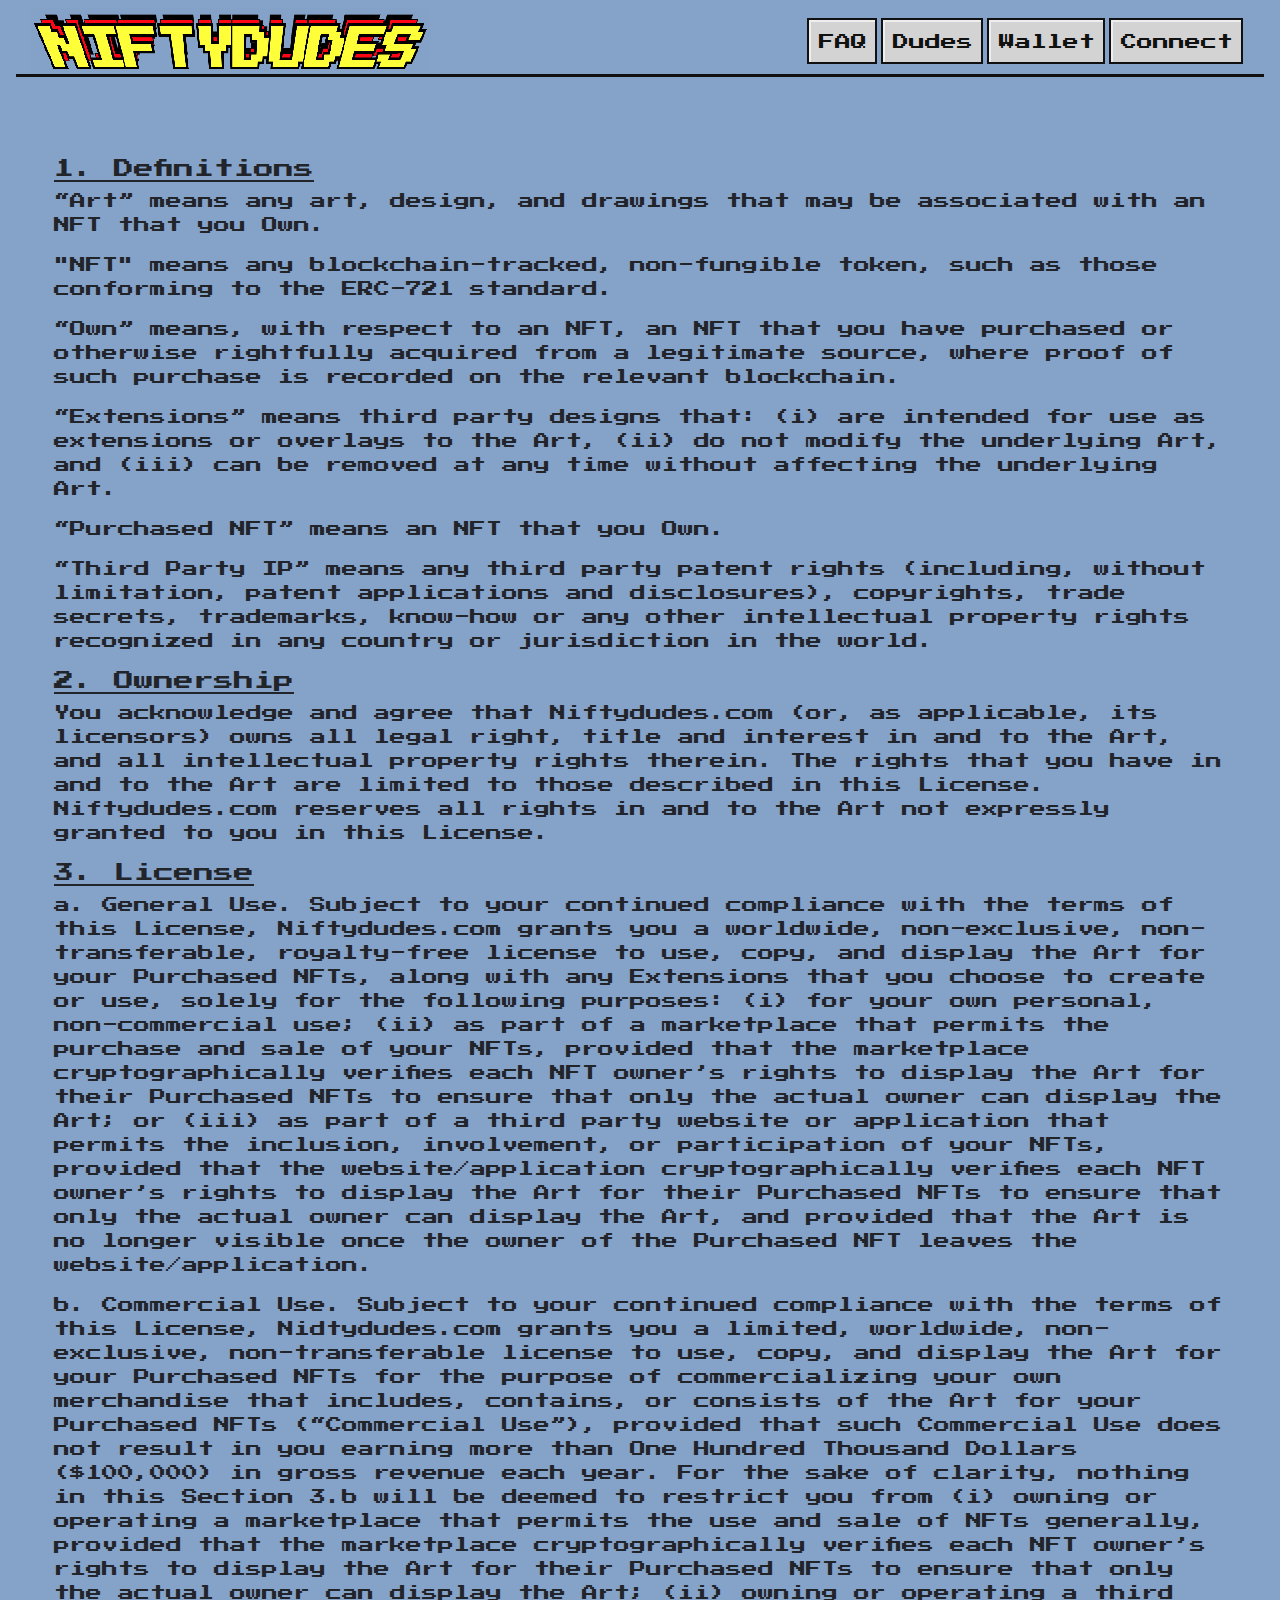
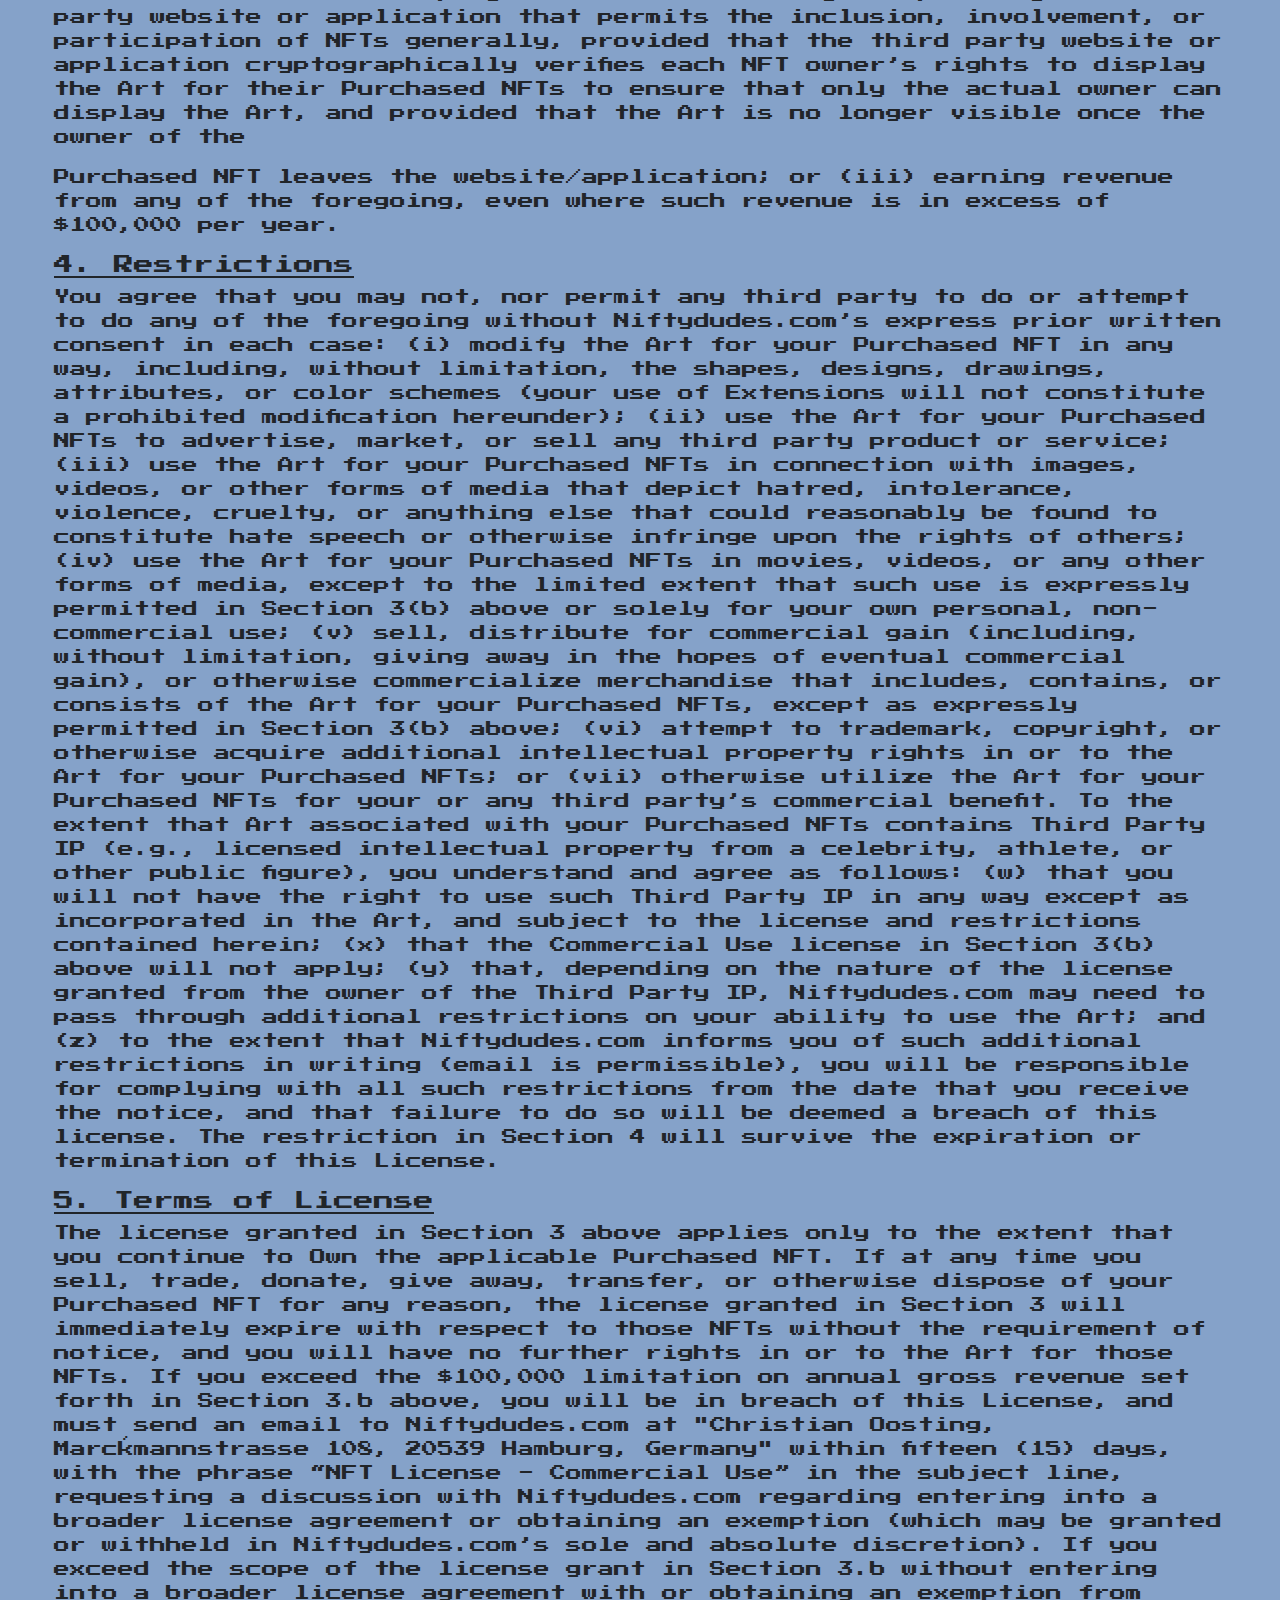
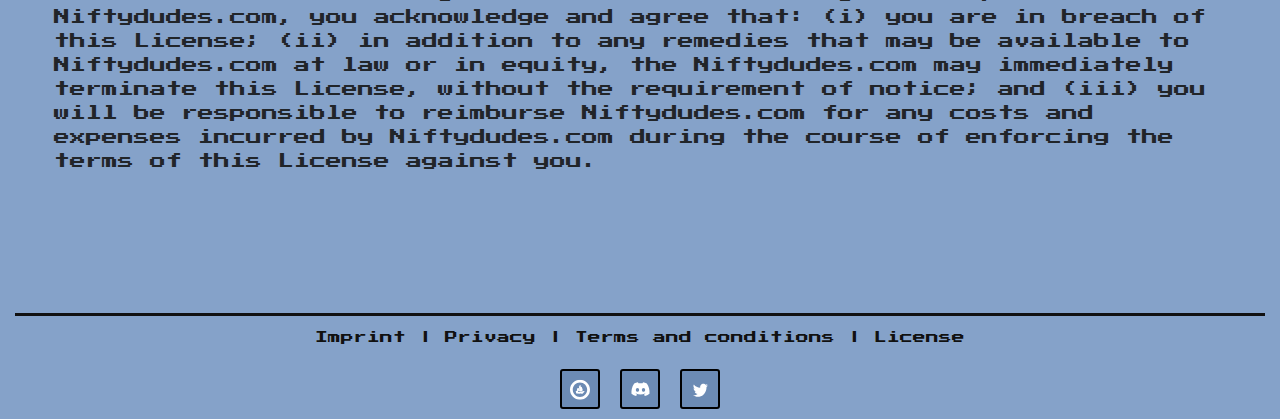
<file: license/index.html>
<!DOCTYPE html>
<html>

<head prefix="og: http://ogp.me/ns# fb: http://ogp.me/ns/fb# website: http://ogp.me/ns/website#">
    
    <meta name="robots" content="index, follow"/>

    <meta name="description"
          content="Fully customizable NFT collectible on the Ethereum blockchain.">
    <meta property="og:description"
          content="Fully customizable NFT collectible on the Ethereum blockchain.">
    <meta property="og:type" content="website">
    
    <meta property="og:title" content="Niftydudes.com - License">
    

    
    <meta name="viewport" content="width=device-width, initial-scale=1, shrink-to-fit=no">

<link rel="stylesheet" type="text/css" href="../styles/bootstrap.min.css">
<link rel="stylesheet" type="text/css" href="../styles/styles.css">
<link rel="stylesheet" href="https://cdnjs.cloudflare.com/ajax/libs/font-awesome/5.15.1/css/all.min.css" integrity="sha512-+4zCK9k+qNFUR5X+cKL9EIR+ZOhtIloNl9GIKS57V1MyNsYpYcUrUeQc9vNfzsWfV28IaLL3i96P9sdNyeRssA==" crossorigin="anonymous" />

<script type="text/javascript" src="../scripts/web3.min.js"></script>
<script type="text/javascript" src="../scripts/jquery-3.5.1.min.js"></script>
<script type="text/javascript" src="../scripts/bootstrap.min.js"></script>
    <title>Niftydudes.com - License</title>

    
</head>

<body>
<nav class="navbar navbar-expand-md static-top">
    <div class="container-fluid" style="border-bottom: 3px solid #111;">
        <a href="https://niftydudes.com" class="w-75"><img class="w-75" alt="logo" src="../logo.png" style="max-width: 400px;min-width: 300px;"></a>
        <button class="navbar-toggler" type="button" data-toggle="collapse" data-target="#navbarResponsive" aria-controls="navbarResponsive" aria-expanded="false" aria-label="Toggle navigation">
            <i class="fas fa-bars"></i>
        </button>
        <div class="collapse navbar-collapse" id="navbarResponsive">
            <ul class="navbar-nav ml-auto">
                <li class="nav-item">
                    <a class="nav-link p-2" href="../faq">FAQ</a>
                </li>
                <li class="nav-item">
                    <a class="nav-link p-2" href="../dudes">Dudes</a>
                </li>
                <li class="nav-item">
                    <a class="nav-link p-2" href="../wallet">Wallet</a>
                </li>
                <li class="nav-item">
                    <a id="login" class="nav-link p-2" href="#">Connect</a>
                </li>
            </ul>
        </div>
    </div>
</nav>

<div class="container-lg">
    <div class="about mt-5 p-4">            
      <h5>1. Definitions</h5>
      <p>“Art” means any art, design, and drawings that may be associated with an NFT that you Own.</p>
      <p>"NFT" means any blockchain-tracked, non-fungible token, such as those conforming to the ERC-721 standard.</p>
      <p>“Own” means, with respect to an NFT, an NFT that you have purchased or otherwise rightfully acquired from a legitimate source, where proof of such purchase is recorded on the relevant blockchain.</p>
      <p>“Extensions” means third party designs that: (i) are intended for use as extensions or overlays to the Art, (ii) do not modify the underlying Art, and (iii) can be removed at any time without affecting the underlying Art.</p>
      <p>“Purchased NFT” means an NFT that you Own.</p>
      <p>“Third Party IP” means any third party patent rights (including, without limitation, patent applications and disclosures), copyrights, trade secrets, trademarks, know-how or any other intellectual property rights recognized in any country or jurisdiction in the world.</p>

      <h5>2. Ownership</h5>
      <p>You acknowledge and agree that Niftydudes.com (or, as applicable, its licensors) owns all legal right, title and interest in and to the Art, and all intellectual property rights therein. The rights that you have in and to the Art are limited to those described in this License. Niftydudes.com reserves all rights in and to the Art not expressly granted to you in this License.</p>

      <h5>3. License</h5>
      <p>a. General Use. Subject to your continued compliance with the terms of this License, Niftydudes.com grants you a worldwide, non-exclusive, non-transferable, royalty-free license to use, copy, and display the Art for your Purchased NFTs, along with any Extensions that you choose to create or use, solely for the following purposes: (i) for your own personal, non-commercial use; (ii) as part of a marketplace that permits the purchase and sale of your NFTs, provided that the marketplace cryptographically verifies each NFT owner’s rights to display the Art for their Purchased NFTs to ensure that only the actual owner can display the Art; or (iii) as part of a third party website or application that permits the inclusion, involvement, or participation of your NFTs, provided that the website/application cryptographically verifies each NFT owner’s rights to display the Art for their Purchased NFTs to ensure that only the actual owner can display the Art, and provided that the Art is no longer visible once the owner of the Purchased NFT leaves the website/application.
      </p>

      <p>b. Commercial Use. Subject to your continued compliance with the terms of this License, Nidtydudes.com grants you a limited, worldwide, non-exclusive, non-transferable license to use, copy, and display the Art for your Purchased NFTs for the purpose of commercializing your own merchandise that includes, contains, or consists of the Art for your Purchased NFTs (“Commercial Use”), provided that such Commercial Use does not result in you earning more than One Hundred Thousand Dollars ($100,000) in gross revenue each year. For the sake of clarity, nothing in this Section 3.b will be deemed to restrict you from (i) owning or operating a marketplace that permits the use and sale of NFTs generally, provided that the marketplace cryptographically verifies each NFT owner’s rights to display the Art for their Purchased NFTs to ensure that only the actual owner can display the Art; (ii) owning or operating a third party website or application that permits the inclusion, involvement, or participation of NFTs generally, provided that the third party website or application cryptographically verifies each NFT owner’s rights to display the Art for their Purchased NFTs to ensure that only the actual owner can display the Art, and provided that the Art is no longer visible once the owner of the</p>

      <p>Purchased NFT leaves the website/application; or (iii) earning revenue from any of the foregoing, even where such revenue is in excess of $100,000 per year.</p>

      <h5>4. Restrictions</h5>
      <p>You agree that you may not, nor permit any third party to do or attempt to do any of the foregoing without Niftydudes.com’s express prior written consent in each case: (i) modify the Art for your Purchased NFT in any way, including, without limitation, the shapes, designs, drawings, attributes, or color schemes (your use of Extensions will not constitute a prohibited modification hereunder); (ii) use the Art for your Purchased NFTs to advertise, market, or sell any third party product or service; (iii) use the Art for your Purchased NFTs in connection with images, videos, or other forms of media that depict hatred, intolerance, violence, cruelty, or anything else that could reasonably be found to constitute hate speech or otherwise infringe upon the rights of others; (iv) use the Art for your Purchased NFTs in movies, videos, or any other forms of media, except to the limited extent that such use is expressly permitted in Section 3(b) above or solely for your own personal, non-commercial use; (v) sell, distribute for commercial gain (including, without limitation, giving away in the hopes of eventual commercial gain), or otherwise commercialize merchandise that includes, contains, or consists of the Art for your Purchased NFTs, except as expressly permitted in Section 3(b) above; (vi) attempt to trademark, copyright, or otherwise acquire additional intellectual property rights in or to the Art for your Purchased NFTs; or (vii) otherwise utilize the Art for your Purchased NFTs for your or any third party’s commercial benefit. To the extent that Art associated with your Purchased NFTs contains Third Party IP (e.g., licensed intellectual property from a celebrity, athlete, or other public figure), you understand and agree as follows: (w) that you will not have the right to use such Third Party IP in any way except as incorporated in the Art, and subject to the license and restrictions contained herein; (x) that the Commercial Use license in Section 3(b) above will not apply; (y) that, depending on the nature of the license granted from the owner of the Third Party IP, Niftydudes.com may need to pass through additional restrictions on your ability to use the Art; and (z) to the extent that Niftydudes.com informs you of such additional restrictions in writing (email is permissible), you will be responsible for complying with all such restrictions from the date that you receive the notice, and that failure to do so will be deemed a breach of this license. The restriction in Section 4 will survive the expiration or termination of this License.</p>

      <h5>5. Terms of License</h5>
      <p>The license granted in Section 3 above applies only to the extent that you continue to Own the applicable Purchased NFT. If at any time you sell, trade, donate, give away, transfer, or otherwise dispose of your Purchased NFT for any reason, the license granted in Section 3 will immediately expire with respect to those NFTs without the requirement of notice, and you will have no further rights in or to the Art for those NFTs. If you exceed the $100,000 limitation on annual gross revenue set forth in Section 3.b above, you will be in breach of this License, and must send an email to Niftydudes.com at "Christian Oosting, Marcḱmannstrasse 108, 20539 Hamburg, Germany" within fifteen (15) days, with the phrase “NFT License - Commercial Use” in the subject line, requesting a discussion with Niftydudes.com regarding entering into a broader license agreement or obtaining an exemption (which may be granted or withheld in Niftydudes.com’s sole and absolute discretion). If you exceed the scope of the license grant in Section 3.b without entering into a broader license agreement with or obtaining an exemption from Niftydudes.com, you acknowledge and agree that: (i) you are in breach of this License; (ii) in addition to any remedies that may be available to Niftydudes.com at law or in equity, the Niftydudes.com may immediately terminate this License, without the requirement of notice; and (iii) you will be responsible to reimburse Niftydudes.com for any costs and expenses incurred by Niftydudes.com during the course of enforcing the terms of this License against you.</p>      
    </div>

  </div>

<!----Footer Start---->
<div class="ms_footer_wrapper">
    <footer class="container-fluid" style="margin-top: 100px">
        <div class="text-center small footer" style="color:#111; margin-bottom: 12px">
            <a href="../imprint">Imprint </a> |
            <a href="../privacy">Privacy</a> |
            <a href="../terms">Terms and conditions</a> |
            <a href="../license">License</a>
        </div>
        <div class="social">
            <a href="https://opensea.io/collection/niftydudes" target="_blank">
                <svg width="20" height="21" viewBox="0 0 20 21" fill="none" xmlns="http://www.w3.org/2000/svg">
                    <g clip-path="url(#clip0)">
                        <path d="M14.5345 12.0089C14.5 11.9744 14.4483 11.9744 14.3966 11.9917L14.2759 12.0434C13.6897 12.3365 13.0345 12.4744 12.3793 12.4744C12.3448 12.4744 12.3276 12.4917 12.3276 12.5089C12.2586 12.8193 12 13.0434 11.6724 13.0434H10.3276V11.9227H10.3448C10.431 11.94 10.5 11.94 10.5862 11.9572C11.1552 12.0434 11.431 12.302 11.5517 12.4227L11.569 12.44C11.5862 12.4572 11.6207 12.4572 11.6379 12.44C11.6552 12.4227 11.6724 12.4055 11.7069 12.3882C11.9138 12.2503 12.3966 11.9572 12.3966 10.4055C12.3966 8.81927 11.1897 7.7503 11.0517 7.68134L10.3448 7.62961H10.3276V7.18134C10.4655 7.09513 10.569 6.93996 10.569 6.7503C10.569 6.47444 10.3621 6.2503 10.0862 6.2503C9.81034 6.2503 9.60345 6.47444 9.60345 6.7503C9.60345 6.92272 9.68966 7.07789 9.84483 7.1641V7.54341L8.82759 7.43996C8.77586 7.43996 8.74138 7.49168 8.77586 7.52617C8.94828 7.80203 9.41379 8.6641 9.44828 9.9572C9.48276 11.1641 9.2931 11.7331 9.2069 11.94C9.18966 11.9572 9.18966 11.9744 9.2069 11.9917C9.22414 12.0089 9.24138 12.0089 9.25862 12.0089C9.37931 11.9917 9.58621 11.9572 9.84483 11.94V13.0606H8.72414C8.36207 13.0606 8.05172 12.7503 8.05172 12.3882V12.1124C8.05172 12.0779 8.03448 12.0606 8 12.0606H5.91379C5.89655 12.0606 5.86207 12.0779 5.86207 12.1124C5.86207 12.1641 5.86207 12.2158 5.86207 12.2675C5.86207 13.0434 6.08621 13.7503 6.46552 14.371C6.53448 14.4744 6.65517 14.5262 6.75862 14.4744L6.98276 14.371C7.15517 14.2848 7.36207 14.2848 7.55172 14.371L7.7931 14.4744C7.96552 14.5606 8.17241 14.5606 8.36207 14.4744L8.60345 14.371C8.7931 14.2848 8.98276 14.2848 9.17241 14.371L9.41379 14.4744C9.60345 14.5606 9.7931 14.5606 9.98276 14.4744L10.2241 14.371C10.4138 14.2848 10.6034 14.2848 10.7931 14.371L11.0345 14.4744C11.2241 14.5606 11.4138 14.5606 11.6034 14.4744L11.8448 14.371C12.0345 14.2848 12.2241 14.2848 12.4138 14.371L12.6552 14.4744C12.8103 14.5434 12.9828 14.4572 13.069 14.302C13.2069 14.0779 13.3276 13.8193 13.4138 13.5779C13.6034 13.0089 13.9483 12.4744 14.4828 12.2158C14.5345 12.1986 14.5517 12.1469 14.5517 12.0951C14.5862 12.0779 14.569 12.0262 14.5345 12.0089ZM6.84483 11.6296H8.81034C8.84483 11.6296 8.86207 11.6124 8.86207 11.5779V9.43996C8.86207 9.42272 8.84483 9.40548 8.82759 9.38823L7.86207 8.93996C7.84483 8.92272 7.81035 8.93996 7.7931 8.97444L6.7931 11.5434C6.77586 11.5951 6.81035 11.6296 6.84483 11.6296ZM10 0.71582C4.48276 0.71582 0 5.19858 0 10.7158C0 16.2331 4.48276 20.7158 10 20.7158C15.5172 20.7158 20 16.2331 20 10.7158C20 5.19858 15.5172 0.71582 10 0.71582ZM9.96552 17.9917C5.98276 17.9917 2.75862 14.7675 2.75862 10.7675C2.75862 6.78479 5.98276 3.54341 9.96552 3.54341C13.9483 3.54341 17.1724 6.78479 17.1724 10.7675C17.1552 14.7675 13.931 17.9917 9.96552 17.9917ZM14.3966 11.9917L14.2759 12.0434C13.6897 12.3365 13.0345 12.4744 12.3793 12.4744C12.3448 12.4744 12.3276 12.4917 12.3276 12.5089C12.2586 12.8193 12 13.0434 11.6724 13.0434H10.3276V11.9227H10.3448C10.431 11.94 10.5 11.94 10.5862 11.9572C11.1552 12.0434 11.431 12.302 11.5517 12.4227L11.569 12.44C11.5862 12.4572 11.6207 12.4572 11.6379 12.44C11.6552 12.4227 11.6724 12.4055 11.7069 12.3882C11.9138 12.2503 12.3966 11.9572 12.3966 10.4055C12.3966 8.81927 11.1897 7.7503 11.0517 7.68134L10.3448 7.62961H10.3276V7.18134C10.4655 7.09513 10.569 6.93996 10.569 6.7503C10.569 6.47444 10.3621 6.2503 10.0862 6.2503C9.81034 6.2503 9.60345 6.47444 9.60345 6.7503C9.60345 6.92272 9.68966 7.07789 9.84483 7.1641V7.54341L8.82759 7.43996C8.77586 7.43996 8.74138 7.49168 8.77586 7.52617C8.94828 7.80203 9.41379 8.6641 9.44828 9.9572C9.48276 11.1641 9.2931 11.7331 9.2069 11.94C9.18966 11.9572 9.18966 11.9744 9.2069 11.9917C9.22414 12.0089 9.24138 12.0089 9.25862 12.0089C9.37931 11.9917 9.58621 11.9572 9.84483 11.94V13.0606H8.72414C8.36207 13.0606 8.05172 12.7503 8.05172 12.3882V12.1124C8.05172 12.0779 8.03448 12.0606 8 12.0606H5.91379C5.89655 12.0606 5.86207 12.0779 5.86207 12.1124C5.86207 12.1641 5.86207 12.2158 5.86207 12.2675C5.86207 13.0434 6.08621 13.7503 6.46552 14.371C6.53448 14.4744 6.65517 14.5262 6.75862 14.4744L6.98276 14.371C7.15517 14.2848 7.36207 14.2848 7.55172 14.371L7.7931 14.4744C7.96552 14.5606 8.17241 14.5606 8.36207 14.4744L8.60345 14.371C8.7931 14.2848 8.98276 14.2848 9.17241 14.371L9.41379 14.4744C9.60345 14.5606 9.7931 14.5606 9.98276 14.4744L10.2241 14.371C10.4138 14.2848 10.6034 14.2848 10.7931 14.371L11.0345 14.4744C11.2241 14.5606 11.4138 14.5606 11.6034 14.4744L11.8448 14.371C12.0345 14.2848 12.2241 14.2848 12.4138 14.371L12.6552 14.4744C12.8103 14.5434 12.9828 14.4572 13.069 14.302C13.2069 14.0779 13.3276 13.8193 13.4138 13.5779C13.6034 13.0089 13.9483 12.4744 14.4828 12.2158C14.5345 12.1986 14.5517 12.1469 14.5517 12.0951C14.5517 12.0606 14.5345 12.0089 14.5 11.9917C14.5 11.9917 14.4483 11.9744 14.3966 11.9917ZM6.84483 11.6296H8.81034C8.84483 11.6296 8.86207 11.6124 8.86207 11.5779V9.43996C8.86207 9.42272 8.84483 9.40548 8.82759 9.38823L7.86207 8.93996C7.84483 8.92272 7.81035 8.93996 7.7931 8.97444L6.7931 11.5434C6.77586 11.5951 6.81035 11.6296 6.84483 11.6296Z" fill="white"/>
                        <path d="M8.82684 9.40615L7.86133 8.95787C7.84409 8.94063 7.8096 8.95787 7.79236 8.99236L6.79236 11.5613C6.77512 11.5958 6.8096 11.6303 6.84409 11.6303H8.8096C8.84409 11.6303 8.86133 11.613 8.86133 11.5786V9.44063C8.86133 9.42339 8.84409 9.40615 8.82684 9.40615ZM14.5337 12.0096C14.4993 11.9751 14.4475 11.9751 14.3958 11.9924L14.2751 12.0441C13.6889 12.3372 13.0337 12.4751 12.3786 12.4751C12.3441 12.4751 12.3268 12.4924 12.3268 12.5096C12.2579 12.8199 11.9993 13.0441 11.6717 13.0441H10.3268V11.9234H10.3441C10.4303 11.9406 10.4993 11.9406 10.5855 11.9579C11.1544 12.0441 11.4303 12.3027 11.551 12.4234L11.5682 12.4406C11.5855 12.4579 11.6199 12.4579 11.6372 12.4406C11.6544 12.4234 11.6717 12.4061 11.7062 12.3889C11.9131 12.251 12.3958 11.9579 12.3958 10.4061C12.3958 8.81994 11.1889 7.75098 11.051 7.68201L10.3441 7.63029H10.3268V7.18201C10.4648 7.0958 10.5682 6.94063 10.5682 6.75098C10.5682 6.47511 10.3613 6.25098 10.0855 6.25098C9.8096 6.25098 9.60271 6.47511 9.60271 6.75098C9.60271 6.92339 9.68891 7.07856 9.84409 7.16477V7.54408L8.82684 7.44063C8.77512 7.44063 8.74064 7.49236 8.77512 7.52684C8.94753 7.8027 9.41305 8.66477 9.44753 9.95787C9.48202 11.1648 9.29236 11.7337 9.20616 11.9406C9.18891 11.9579 9.18891 11.9751 9.20616 11.9924C9.2234 12.0096 9.24064 12.0096 9.25788 12.0096C9.37857 11.9924 9.58547 11.9579 9.84409 11.9406V13.0613H8.7234C8.36133 13.0613 8.05098 12.751 8.05098 12.3889V12.113C8.05098 12.0786 8.03374 12.0613 7.99926 12.0613H5.91305C5.89581 12.0613 5.86133 12.0786 5.86133 12.113C5.86133 12.1648 5.86133 12.2165 5.86133 12.2682C5.86133 13.0441 6.08547 13.751 6.46478 14.3717C6.53374 14.4751 6.65443 14.5268 6.75788 14.4751L6.98202 14.3717C7.15443 14.2855 7.36133 14.2855 7.55098 14.3717L7.79236 14.4751C7.96478 14.5613 8.17167 14.5613 8.36133 14.4751L8.60271 14.3717C8.79236 14.2855 8.98202 14.2855 9.17167 14.3717L9.41305 14.4751C9.60271 14.5613 9.79236 14.5613 9.98202 14.4751L10.2234 14.3717C10.4131 14.2855 10.6027 14.2855 10.7924 14.3717L11.0337 14.4751C11.2234 14.5613 11.4131 14.5613 11.6027 14.4751L11.8441 14.3717C12.0337 14.2855 12.2234 14.2855 12.4131 14.3717L12.6544 14.4751C12.8096 14.5441 12.982 14.4579 13.0682 14.3027C13.2062 14.0786 13.3268 13.8199 13.4131 13.5786C13.6027 13.0096 13.9475 12.4751 14.482 12.2165C14.5337 12.1993 14.551 12.1475 14.551 12.0958C14.5855 12.0786 14.5682 12.0268 14.5337 12.0096Z" fill="white"/>
                    </g>
                    <defs>
                        <clipPath id="clip0">
                            <rect width="20" height="20" fill="white" transform="translate(0 0.71582)"/>
                        </clipPath>
                    </defs>
                </svg>
            </a>
            <a href="https://discord.gg/ARk2j9Azms" target="_blank">
                <svg width="19" height="15" viewBox="0 0 19 15" fill="none" xmlns="http://www.w3.org/2000/svg">
                    <path d="M15.7911 1.468C14.6179 0.927735 13.3635 0.535096 12.052 0.311523C11.891 0.598135 11.7028 0.983634 11.5731 1.2903C10.1789 1.08394 8.79762 1.08394 7.42912 1.2903C7.29941 0.983634 7.10697 0.598135 6.94447 0.311523C5.63158 0.535096 4.3757 0.929178 3.20251 1.47086C0.836177 4.99038 0.194702 8.42248 0.51544 11.8059C2.08492 12.9594 3.60593 13.6602 5.10128 14.1188C5.47049 13.6186 5.79977 13.087 6.08344 12.5267C5.54318 12.3246 5.02573 12.0753 4.53679 11.7858C4.6665 11.6912 4.79338 11.5923 4.91596 11.4906C7.89811 12.8634 11.1383 12.8634 14.0848 11.4906C14.2088 11.5923 14.3357 11.6912 14.464 11.7858C13.9736 12.0767 13.4547 12.326 12.9145 12.5281C13.1981 13.087 13.526 13.6201 13.8966 14.1202C15.3934 13.6616 16.9158 12.9609 18.4853 11.8059C18.8617 7.88366 17.8424 4.48308 15.7911 1.468ZM6.48972 9.72511C5.59451 9.72511 4.86036 8.90254 4.86036 7.90085C4.86036 6.89917 5.57883 6.07518 6.48972 6.07518C7.40063 6.07518 8.13475 6.89773 8.11907 7.90085C8.12049 8.90254 7.40063 9.72511 6.48972 9.72511ZM12.511 9.72511C11.6158 9.72511 10.8817 8.90254 10.8817 7.90085C10.8817 6.89917 11.6001 6.07518 12.511 6.07518C13.4219 6.07518 14.1561 6.89773 14.1404 7.90085C14.1404 8.90254 13.4219 9.72511 12.511 9.72511Z" fill="white"/>
                </svg>
            </a>
            <a href="https://twitter.com/niftydudes" target="_blank">
                <svg width="15" height="14" viewBox="0 0 15 14" fill="none" xmlns="http://www.w3.org/2000/svg">
                    <path d="M15 2.22172C14.5683 2.91197 14.0288 3.48717 13.4892 3.94733C13.4892 4.06237 13.4892 4.17741 13.4892 4.40749C13.4892 5.32782 13.3813 6.24814 13.1655 7.05342C12.9496 7.97375 12.518 8.77903 12.0863 9.58432C11.5468 10.3896 11.0072 11.0798 10.3597 11.7701C9.60431 12.4603 8.74101 12.9205 7.8777 13.2656C6.90647 13.6107 5.82734 13.8408 4.7482 13.8408C3.02158 13.8408 1.40288 13.2656 0 12.3453C0.215827 12.3453 0.431655 12.3453 0.755396 12.3453C2.15827 12.3453 3.56115 11.8851 4.64029 10.9648C3.9928 10.9648 3.34532 10.7347 2.80575 10.2746C2.26619 9.8144 1.94244 9.35424 1.72662 8.66399C1.94244 8.66399 2.15827 8.66399 2.26619 8.66399C2.58993 8.66399 2.80576 8.66399 3.1295 8.54895C2.48202 8.43391 1.83453 7.97375 1.40288 7.39855C0.755395 6.82334 0.539568 6.1331 0.539568 5.32782C0.971223 5.5579 1.51079 5.67294 1.94245 5.78798C1.51079 5.44286 1.18705 5.09774 0.863308 4.63757C0.647481 4.17741 0.431654 3.60221 0.431654 3.027C0.431654 2.4518 0.539567 1.8766 0.863308 1.41644C1.6187 2.4518 2.58993 3.25709 3.66907 3.83229C4.7482 4.40749 5.93525 4.75261 7.23022 4.86765C7.23022 4.63757 7.1223 4.40749 7.1223 4.06237C7.1223 3.37213 7.33813 2.79692 7.66187 2.22172C7.98561 1.64652 8.52518 1.3014 9.06475 0.956275C9.60432 0.726194 10.2518 0.611153 10.8993 0.841234C11.5468 0.956275 12.0863 1.3014 12.518 1.76156C13.1655 1.64652 13.9209 1.41644 14.4604 0.956275C14.2446 1.76156 13.705 2.33676 13.0576 2.79692C13.8129 2.68188 14.4604 2.56684 15 2.22172Z" fill="white"/>
                </svg>
            </a>
        </div>
    </footer>
</div>


</body>

</html>
</file>
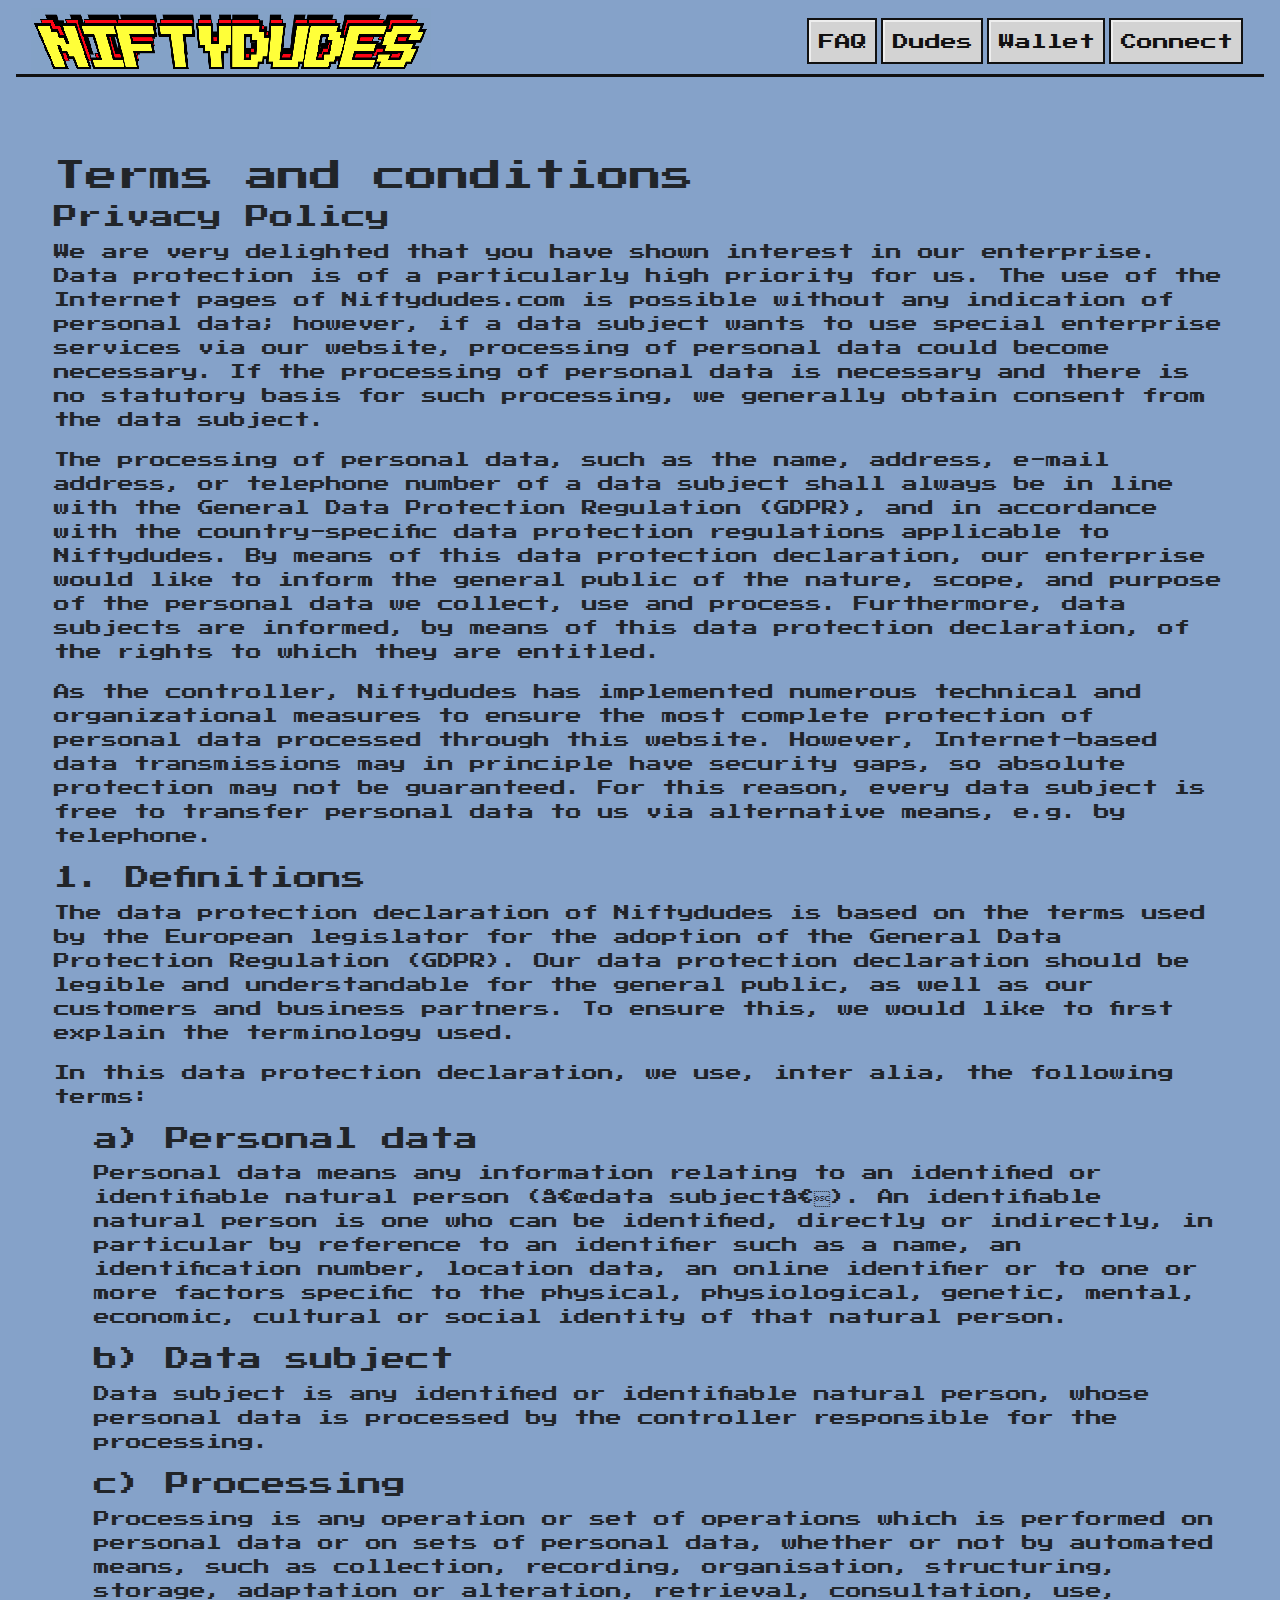
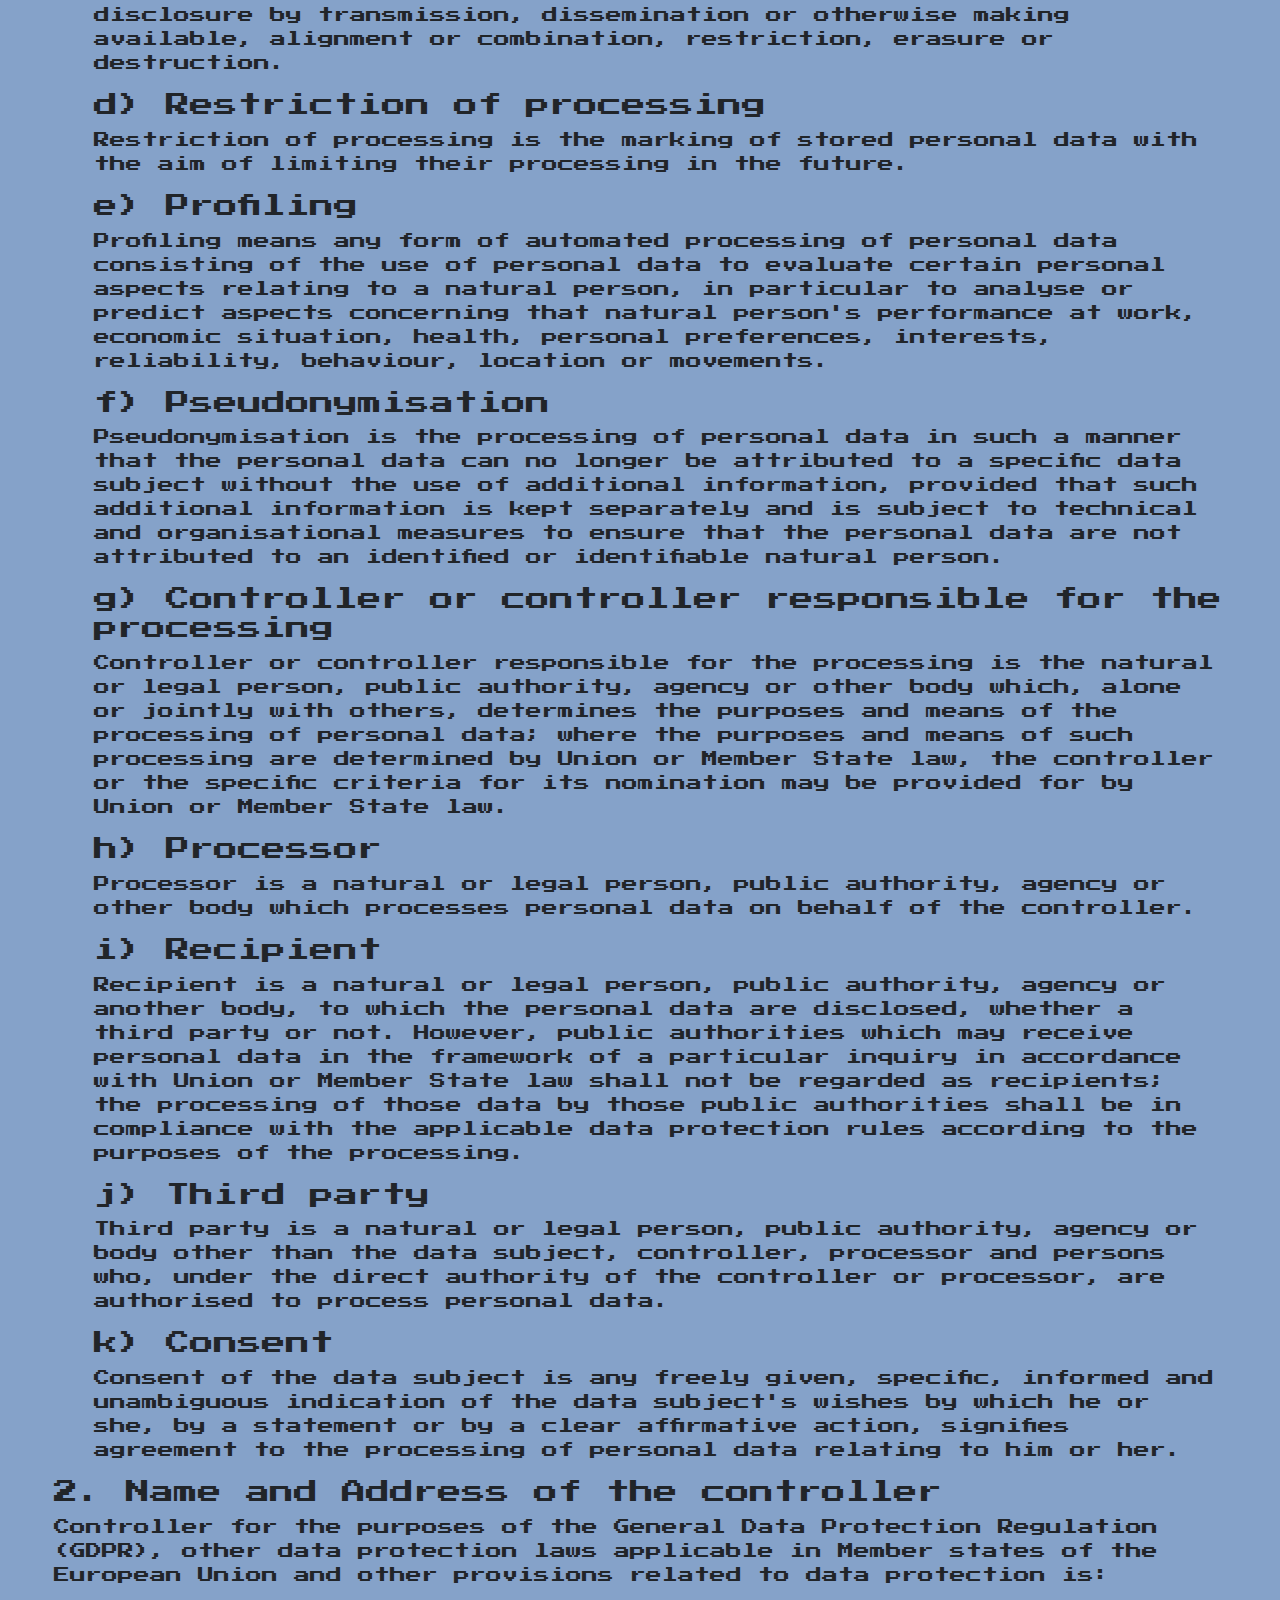
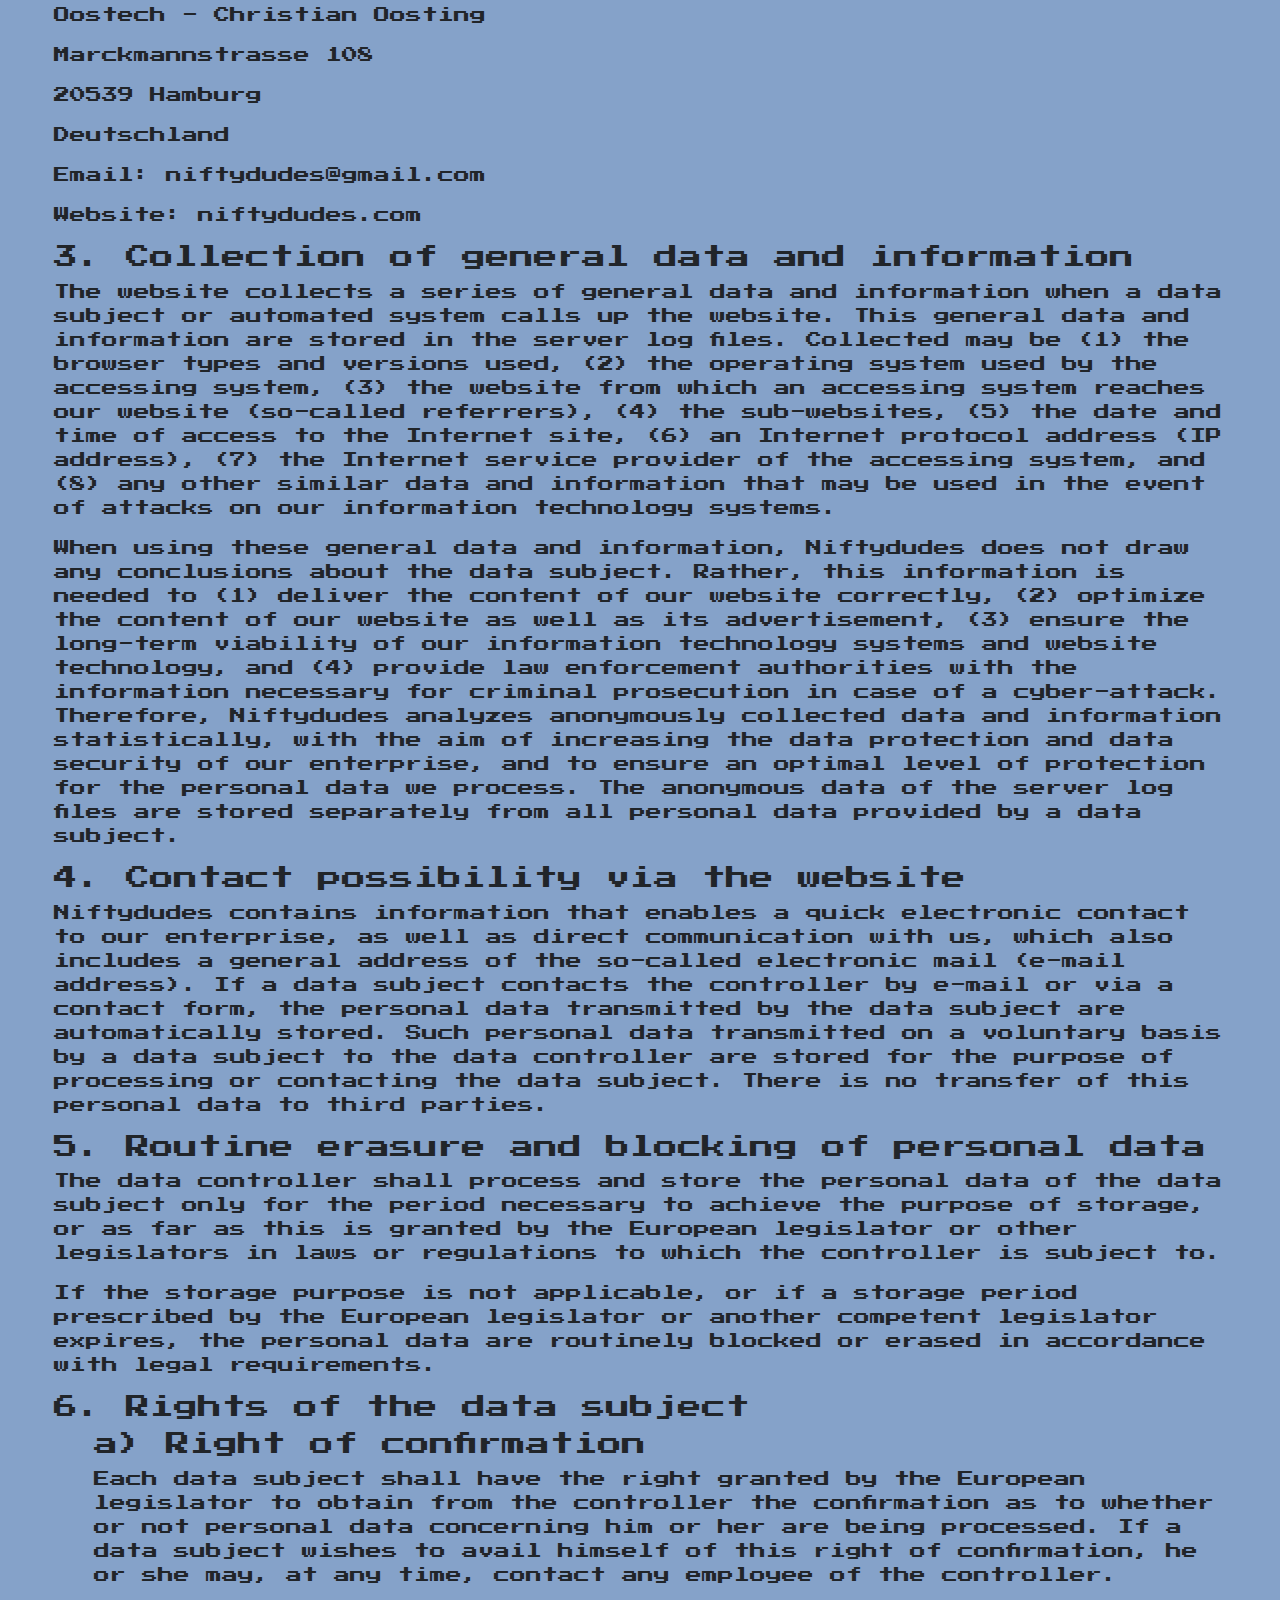
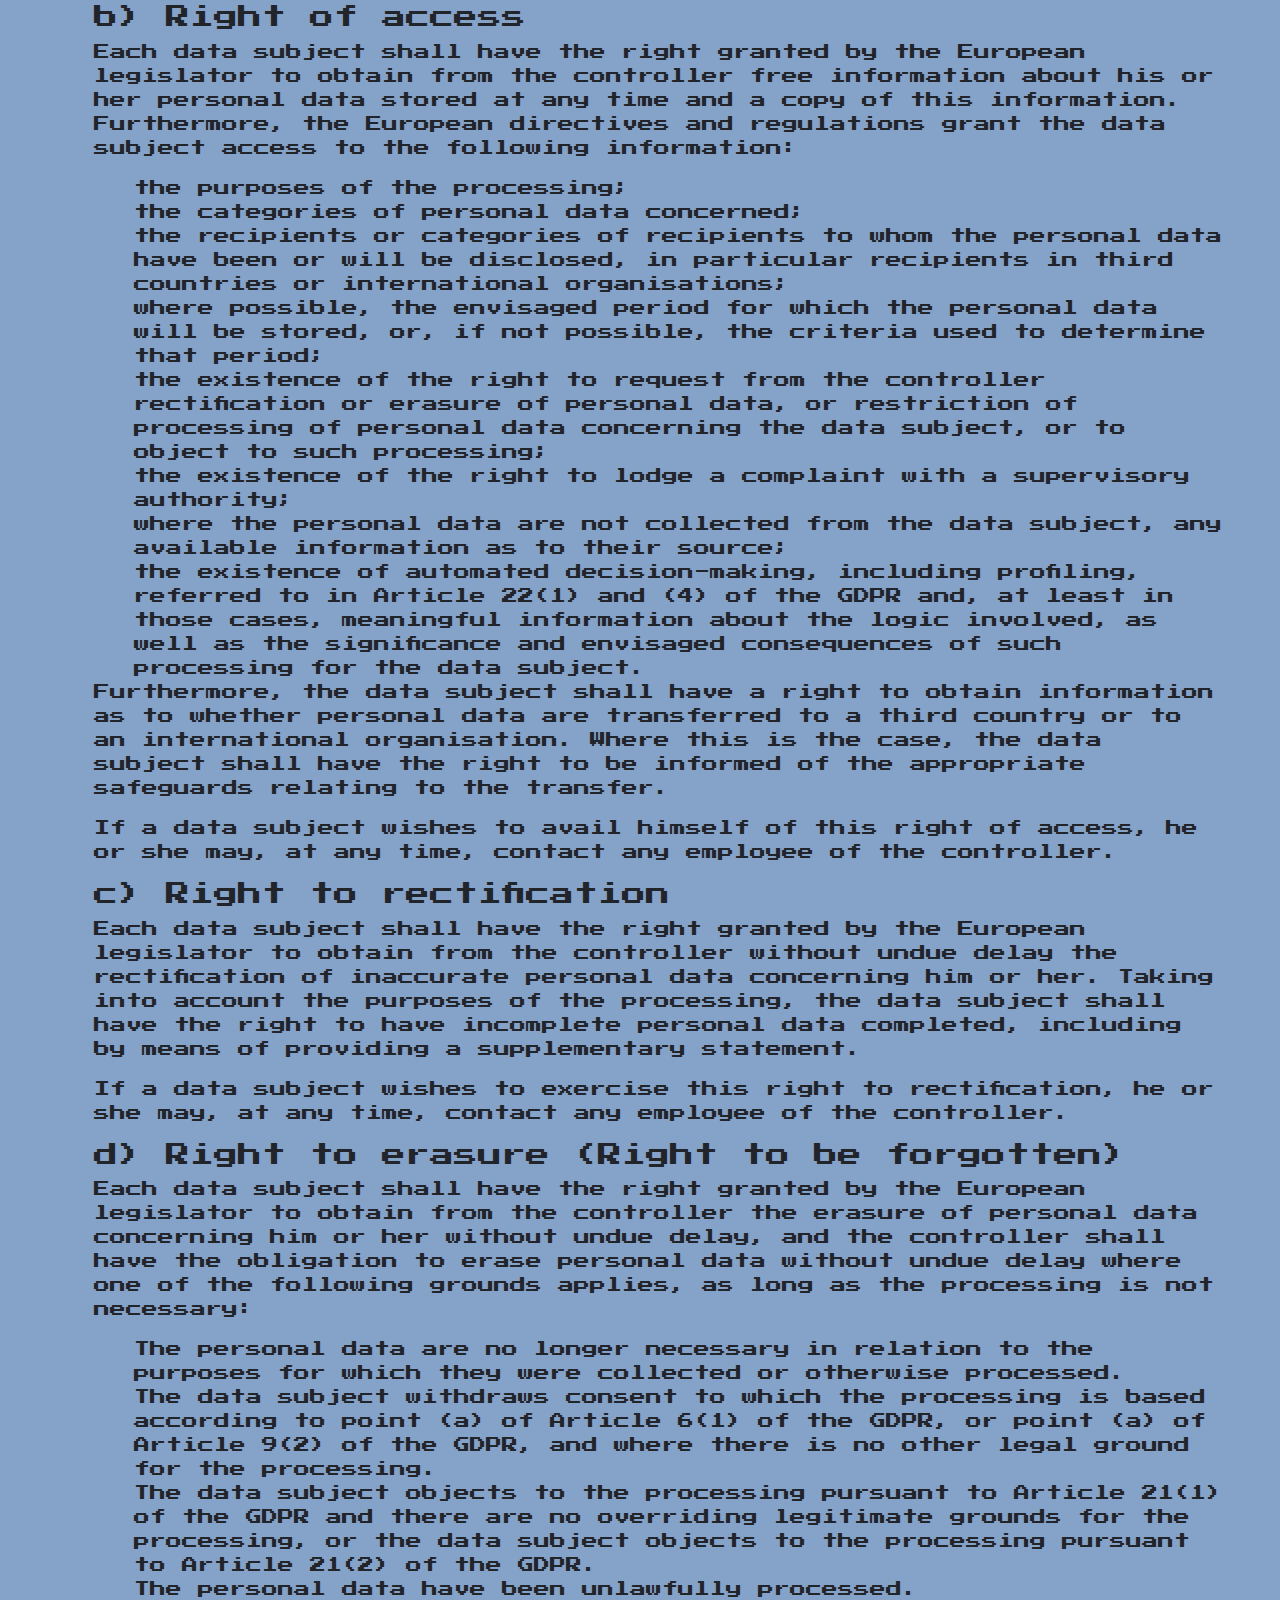
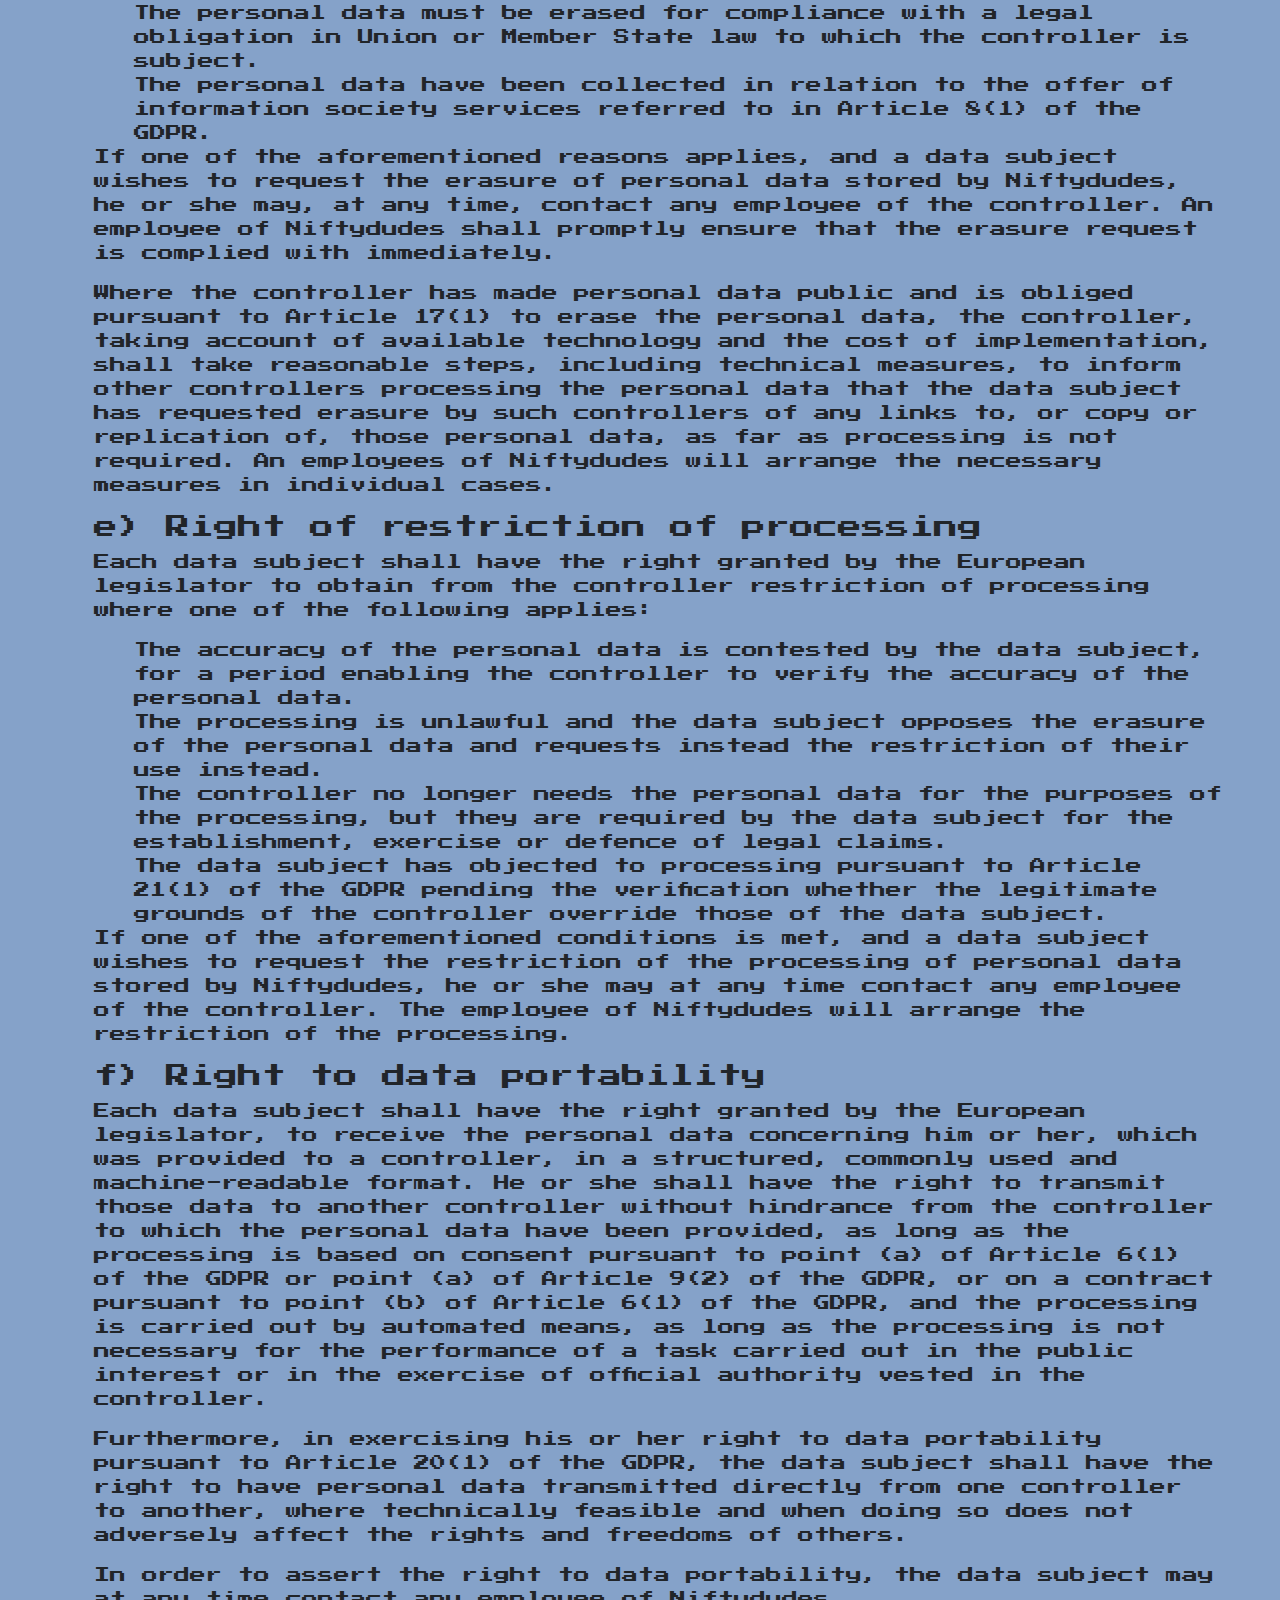
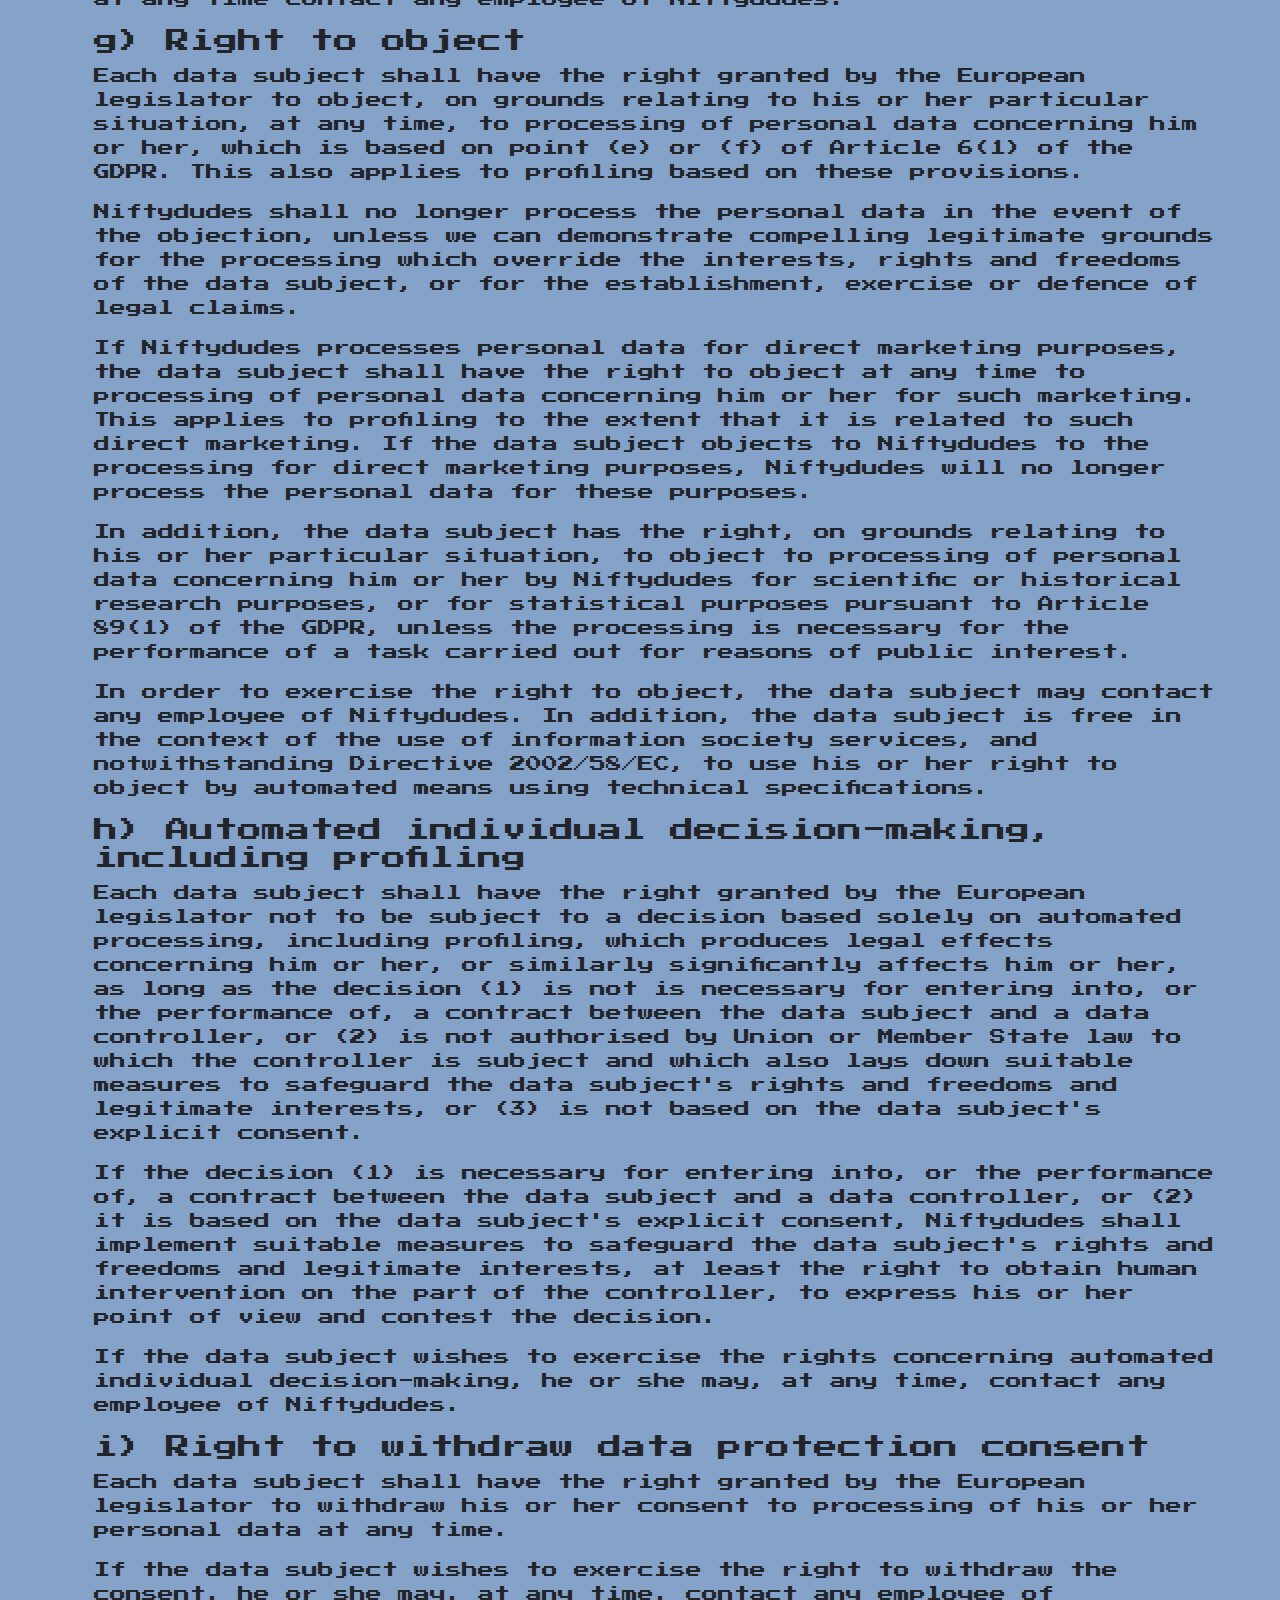
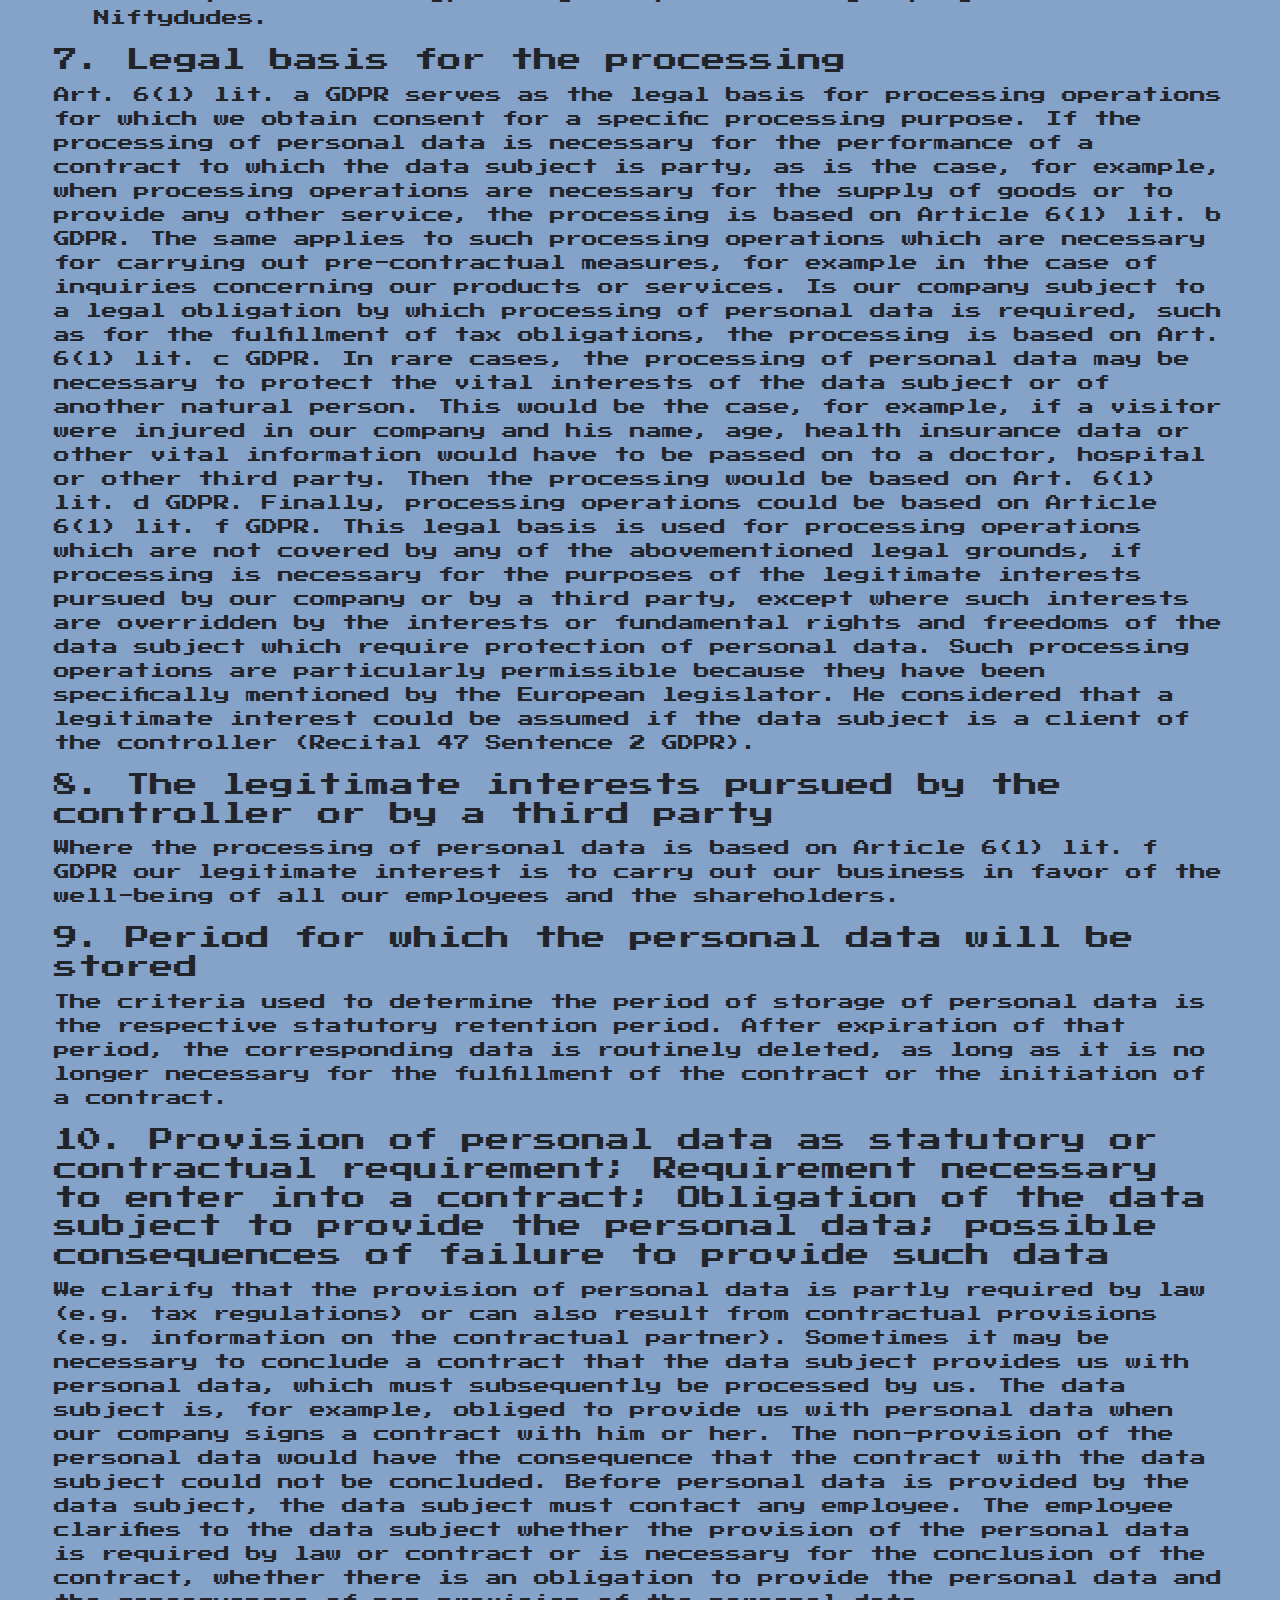
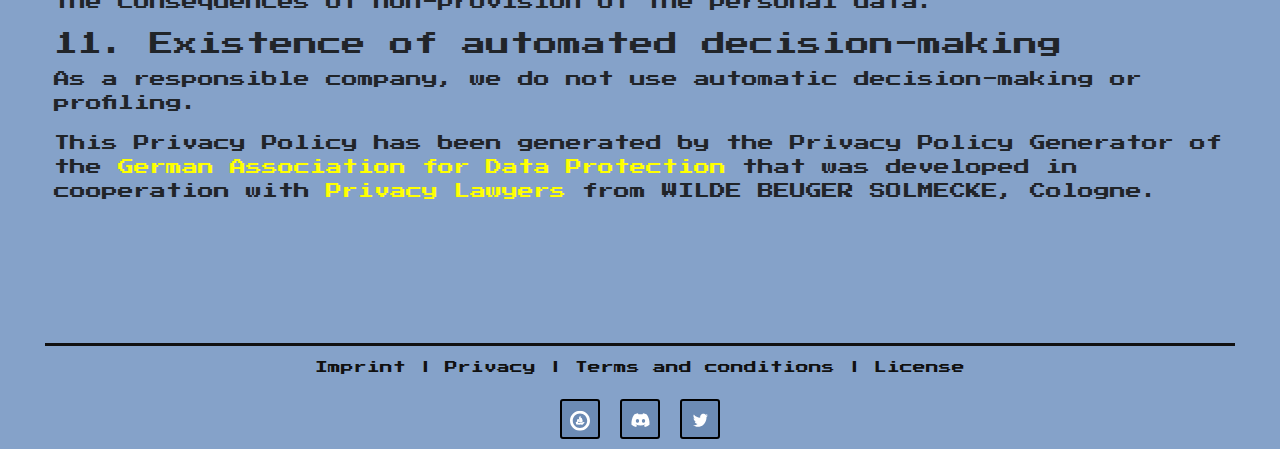
<file: privacy/index.html>
<!DOCTYPE html>
<html>

<head prefix="og: http://ogp.me/ns# fb: http://ogp.me/ns/fb# website: http://ogp.me/ns/website#">
    
    <meta name="robots" content="index, follow"/>

    <meta name="description"
          content="Fully customizable NFT collectible on the Ethereum blockchain.">
    <meta property="og:description"
          content="Fully customizable NFT collectible on the Ethereum blockchain.">
    <meta property="og:type" content="website">
    
    <meta property="og:title" content="Niftydudes.com - Privacy">
    

    
    <meta name="viewport" content="width=device-width, initial-scale=1, shrink-to-fit=no">

<link rel="stylesheet" type="text/css" href="../styles/bootstrap.min.css">
<link rel="stylesheet" type="text/css" href="../styles/styles.css">
<link rel="stylesheet" href="https://cdnjs.cloudflare.com/ajax/libs/font-awesome/5.15.1/css/all.min.css" integrity="sha512-+4zCK9k+qNFUR5X+cKL9EIR+ZOhtIloNl9GIKS57V1MyNsYpYcUrUeQc9vNfzsWfV28IaLL3i96P9sdNyeRssA==" crossorigin="anonymous" />

<script type="text/javascript" src="../scripts/web3.min.js"></script>
<script type="text/javascript" src="../scripts/jquery-3.5.1.min.js"></script>
<script type="text/javascript" src="../scripts/bootstrap.min.js"></script>
    <title>Niftydudes.com - Privacy</title>

    
</head>

<body>
<nav class="navbar navbar-expand-md static-top">
    <div class="container-fluid" style="border-bottom: 3px solid #111;">
        <a href="https://niftydudes.com" class="w-75"><img class="w-75" alt="logo" src="../logo.png" style="max-width: 400px;min-width: 300px;"></a>
        <button class="navbar-toggler" type="button" data-toggle="collapse" data-target="#navbarResponsive" aria-controls="navbarResponsive" aria-expanded="false" aria-label="Toggle navigation">
            <i class="fas fa-bars"></i>
        </button>
        <div class="collapse navbar-collapse" id="navbarResponsive">
            <ul class="navbar-nav ml-auto">
                <li class="nav-item">
                    <a class="nav-link p-2" href="../faq">FAQ</a>
                </li>
                <li class="nav-item">
                    <a class="nav-link p-2" href="../dudes">Dudes</a>
                </li>
                <li class="nav-item">
                    <a class="nav-link p-2" href="../wallet">Wallet</a>
                </li>
                <li class="nav-item">
                    <a id="login" class="nav-link p-2" href="#">Connect</a>
                </li>
            </ul>
        </div>
    </div>
</nav>

<div class="container-lg">
    <div class="about mt-5 p-4">            
      <h2>Terms and conditions</h2>

		<h4>Privacy Policy</h4>

		<p>We are very delighted that you have shown interest in our enterprise. Data protection is of a particularly high priority for us. The use of the Internet pages of Niftydudes.com is possible without any indication of personal data; however, if a data subject wants to use special enterprise services via our website, processing of personal data could become necessary. If the processing of personal data is necessary and there is no statutory basis for such processing, we generally obtain consent from the data subject.</p>

		<p>The processing of personal data, such as the name, address, e-mail address, or telephone number of a data subject shall always be in line with the General Data Protection Regulation (GDPR), and in accordance with the country-specific data protection regulations applicable to Niftydudes. By means of this data protection declaration, our enterprise would like to inform the general public of the nature, scope, and purpose of the personal data we collect, use and process. Furthermore, data subjects are informed, by means of this data protection declaration, of the rights to which they are entitled.</p>

		<p>As the controller, Niftydudes has implemented numerous technical and organizational measures to ensure the most complete protection of personal data processed through this website. However, Internet-based data transmissions may in principle have security gaps, so absolute protection may not be guaranteed. For this reason, every data subject is free to transfer personal data to us via alternative means, e.g. by telephone. </p>

		<h4>1. Definitions</h4>
		<p>The data protection declaration of Niftydudes is based on the terms used by the European legislator for the adoption of the General Data Protection Regulation (GDPR). Our data protection declaration should be legible and understandable for the general public, as well as our customers and business partners. To ensure this, we would like to first explain the terminology used.</p>

		<p>In this data protection declaration, we use, inter alia, the following terms:</p>

		<ul style="list-style: none">
			<li><h4>a) Personal data</h4>
				<p>Personal data means any information relating to an identified or identifiable natural person (â€œdata subjectâ€). An identifiable natural person is one who can be identified, directly or indirectly, in particular by reference to an identifier such as a name, an identification number, location data, an online identifier or to one or more factors specific to the physical, physiological, genetic, mental, economic, cultural or social identity of that natural person.</p>
			</li>
			<li><h4>b) Data subject</h4>
				<p>Data subject is any identified or identifiable natural person, whose personal data is processed by the controller responsible for the processing.</p>
			</li>
			<li><h4>c) Processing</h4>
				<p>Processing is any operation or set of operations which is performed on personal data or on sets of personal data, whether or not by automated means, such as collection, recording, organisation, structuring, storage, adaptation or alteration, retrieval, consultation, use, disclosure by transmission, dissemination or otherwise making available, alignment or combination, restriction, erasure or destruction. </p>
			</li>
			<li><h4>d) Restriction of processing</h4>
				<p>Restriction of processing is the marking of stored personal data with the aim of limiting their processing in the future. </p>
			</li>
			<li><h4>e) Profiling</h4>
				<p>Profiling means any form of automated processing of personal data consisting of the use of personal data to evaluate certain personal aspects relating to a natural person, in particular to analyse or predict aspects concerning that natural person's performance at work, economic situation, health, personal preferences, interests, reliability, behaviour, location or movements. </p>
			</li>
			<li><h4>f) Pseudonymisation</h4>
				<p>Pseudonymisation is the processing of personal data in such a manner that the personal data can no longer be attributed to a specific data subject without the use of additional information, provided that such additional information is kept separately and is subject to technical and organisational measures to ensure that the personal data are not attributed to an identified or identifiable natural person. </p>
			</li>
			<li><h4>g) Controller or controller responsible for the processing</h4>
				<p>Controller or controller responsible for the processing is the natural or legal person, public authority, agency or other body which, alone or jointly with others, determines the purposes and means of the processing of personal data; where the purposes and means of such processing are determined by Union or Member State law, the controller or the specific criteria for its nomination may be provided for by Union or Member State law. </p>
			</li>
			<li><h4>h) Processor</h4>
				<p>Processor is a natural or legal person, public authority, agency or other body which processes personal data on behalf of the controller. </p>
			</li>
			<li><h4>i) Recipient</h4>
				<p>Recipient is a natural or legal person, public authority, agency or another body, to which the personal data are disclosed, whether a third party or not. However, public authorities which may receive personal data in the framework of a particular inquiry in accordance with Union or Member State law shall not be regarded as recipients; the processing of those data by those public authorities shall be in compliance with the applicable data protection rules according to the purposes of the processing. </p>
			</li>
			<li><h4>j) Third party</h4>
				<p>Third party is a natural or legal person, public authority, agency or body other than the data subject, controller, processor and persons who, under the direct authority of the controller or processor, are authorised to process personal data.</p>
			</li>
			<li><h4>k) Consent</h4>
				<p>Consent of the data subject is any freely given, specific, informed and unambiguous indication of the data subject's wishes by which he or she, by a statement or by a clear affirmative action, signifies agreement to the processing of personal data relating to him or her. </p>
			</li>
		</ul>

		<h4>2. Name and Address of the controller</h4>
		<p>Controller for the purposes of the General Data Protection Regulation (GDPR), other data protection laws applicable in Member states of the European Union and other provisions related to data protection is:

		</p>

		<p>Oostech - Christian Oosting</p>
		<p>Marckmannstrasse 108</p>
		<p>20539 Hamburg</p>
		<p>Deutschland</p>
		<p>Email: niftydudes@gmail.com</p>
		<p>Website: niftydudes.com</p>

		<h4>3. Collection of general data and information</h4>
		<p>The website collects a series of general data and information when a data subject or automated system calls up the website. This general data and information are stored in the server log files. Collected may be (1) the browser types and versions used, (2) the operating system used by the accessing system, (3) the website from which an accessing system reaches our website (so-called referrers), (4) the sub-websites, (5) the date and time of access to the Internet site, (6) an Internet protocol address (IP address), (7) the Internet service provider of the accessing system, and (8) any other similar data and information that may be used in the event of attacks on our information technology systems.</p>

		<p>When using these general data and information, Niftydudes does not draw any conclusions about the data subject. Rather, this information is needed to (1) deliver the content of our website correctly, (2) optimize the content of our website as well as its advertisement, (3) ensure the long-term viability of our information technology systems and website technology, and (4) provide law enforcement authorities with the information necessary for criminal prosecution in case of a cyber-attack. Therefore, Niftydudes analyzes anonymously collected data and information statistically, with the aim of increasing the data protection and data security of our enterprise, and to ensure an optimal level of protection for the personal data we process. The anonymous data of the server log files are stored separately from all personal data provided by a data subject.</p>

		<h4>4. Contact possibility via the website </h4>
		<p>Niftydudes contains information that enables a quick electronic contact to our enterprise, as well as direct communication with us, which also includes a general address of the so-called electronic mail (e-mail address). If a data subject contacts the controller by e-mail or via a contact form, the personal data transmitted by the data subject are automatically stored. Such personal data transmitted on a voluntary basis by a data subject to the data controller are stored for the purpose of processing or contacting the data subject. There is no transfer of this personal data to third parties.</p>

		<h4>5. Routine erasure and blocking of personal data</h4>
		<p>The data controller shall process and store the personal data of the data subject only for the period necessary to achieve the purpose of storage, or as far as this is granted by the European legislator or other legislators in laws or regulations to which the controller is subject to.</p>

		<p>If the storage purpose is not applicable, or if a storage period prescribed by the European legislator or another competent legislator expires, the personal data are routinely blocked or erased in accordance with legal requirements.</p>

		<h4>6. Rights of the data subject</h4>
		<ul style="list-style: none;">
			<li><h4>a) Right of confirmation</h4>
				<p>Each data subject shall have the right granted by the European legislator to obtain from the controller the confirmation as to whether or not personal data concerning him or her are being processed. If a data subject wishes to avail himself of this right of confirmation, he or she may, at any time, contact any employee of the controller.</p>
			</li>
			<li><h4>b) Right of access</h4>
				<p>Each data subject shall have the right granted by the European legislator to obtain from the controller free information about his or her personal data stored at any time and a copy of this information. Furthermore, the European directives and regulations grant the data subject access to the following information:</p>

				<ul style="list-style: none;">
					<li>the purposes of the processing;</li>
					<li>the categories of personal data concerned;</li>
					<li>the recipients or categories of recipients to whom the personal data have been or will be disclosed, in particular recipients in third countries or international organisations;</li>
					<li>where possible, the envisaged period for which the personal data will be stored, or, if not possible, the criteria used to determine that period;</li>
					<li>the existence of the right to request from the controller rectification or erasure of personal data, or restriction of processing of personal data concerning the data subject, or to object to such processing;</li>
					<li>the existence of the right to lodge a complaint with a supervisory authority;</li>
					<li>where the personal data are not collected from the data subject, any available information as to their source;</li>
					<li>the existence of automated decision-making, including profiling, referred to in Article 22(1) and (4) of the GDPR and, at least in those cases, meaningful information about the logic involved, as well as the significance and envisaged consequences of such processing for the data subject.</li>

				</ul>
				<p>Furthermore, the data subject shall have a right to obtain information as to whether personal data are transferred to a third country or to an international organisation. Where this is the case, the data subject shall have the right to be informed of the appropriate safeguards relating to the transfer.</p>

				<p>If a data subject wishes to avail himself of this right of access, he or she may, at any time, contact any employee of the controller.</p>
			</li>
			<li><h4>c) Right to rectification </h4>
				<p>Each data subject shall have the right granted by the European legislator to obtain from the controller without undue delay the rectification of inaccurate personal data concerning him or her. Taking into account the purposes of the processing, the data subject shall have the right to have incomplete personal data completed, including by means of providing a supplementary statement.</p>

				<p>If a data subject wishes to exercise this right to rectification, he or she may, at any time, contact any employee of the controller.</p></li>
				<li>
					<h4>d) Right to erasure (Right to be forgotten) </h4>
					<p>Each data subject shall have the right granted by the European legislator to obtain from the controller the erasure of personal data concerning him or her without undue delay, and the controller shall have the obligation to erase personal data without undue delay where one of the following grounds applies, as long as the processing is not necessary: </p>

					<ul style="list-style: none;">
						<li>The personal data are no longer necessary in relation to the purposes for which they were collected or otherwise processed.</li>
						<li>The data subject withdraws consent to which the processing is based according to point (a) of Article 6(1) of the GDPR, or point (a) of Article 9(2) of the GDPR, and where there is no other legal ground for the processing.</li>
						<li>The data subject objects to the processing pursuant to Article 21(1) of the GDPR and there are no overriding legitimate grounds for the processing, or the data subject objects to the processing pursuant to Article 21(2) of the GDPR. </li>
						<li>The personal data have been unlawfully processed.</li>
						<li>The personal data must be erased for compliance with a legal obligation in Union or Member State law to which the controller is subject.</li>
						<li>The personal data have been collected in relation to the offer of information society services referred to in Article 8(1) of the GDPR.</li>

					</ul>
					<p>If one of the aforementioned reasons applies, and a data subject wishes to request the erasure of personal data stored by Niftydudes, he or she may, at any time, contact any employee of the controller. An employee of Niftydudes shall promptly ensure that the erasure request is complied with immediately.</p>

					<p>Where the controller has made personal data public and is obliged pursuant to Article 17(1) to erase the personal data, the controller, taking account of available technology and the cost of implementation, shall take reasonable steps, including technical measures, to inform other controllers processing the personal data that the data subject has requested erasure by such controllers of any links to, or copy or replication of, those personal data, as far as processing is not required. An employees of Niftydudes will arrange the necessary measures in individual cases.</p>
				</li>
				<li><h4>e) Right of restriction of processing</h4>
					<p>Each data subject shall have the right granted by the European legislator to obtain from the controller restriction of processing where one of the following applies:</p>

					<ul style="list-style: none;">
						<li>The accuracy of the personal data is contested by the data subject, for a period enabling the controller to verify the accuracy of the personal data. </li>
						<li>The processing is unlawful and the data subject opposes the erasure of the personal data and requests instead the restriction of their use instead.</li>
						<li>The controller no longer needs the personal data for the purposes of the processing, but they are required by the data subject for the establishment, exercise or defence of legal claims.</li>
						<li>The data subject has objected to processing pursuant to Article 21(1) of the GDPR pending the verification whether the legitimate grounds of the controller override those of the data subject.</li>

					</ul>
					<p>If one of the aforementioned conditions is met, and a data subject wishes to request the restriction of the processing of personal data stored by Niftydudes, he or she may at any time contact any employee of the controller. The employee of Niftydudes will arrange the restriction of the processing. </p>
				</li>
				<li><h4>f) Right to data portability</h4>
					<p>Each data subject shall have the right granted by the European legislator, to receive the personal data concerning him or her, which was provided to a controller, in a structured, commonly used and machine-readable format. He or she shall have the right to transmit those data to another controller without hindrance from the controller to which the personal data have been provided, as long as the processing is based on consent pursuant to point (a) of Article 6(1) of the GDPR or point (a) of Article 9(2) of the GDPR, or on a contract pursuant to point (b) of Article 6(1) of the GDPR, and the processing is carried out by automated means, as long as the processing is not necessary for the performance of a task carried out in the public interest or in the exercise of official authority vested in the controller.</p>

					<p>Furthermore, in exercising his or her right to data portability pursuant to Article 20(1) of the GDPR, the data subject shall have the right to have personal data transmitted directly from one controller to another, where technically feasible and when doing so does not adversely affect the rights and freedoms of others.</p>

					<p>In order to assert the right to data portability, the data subject may at any time contact any employee of Niftydudes.</p>

				</li>
				<li>
					<h4>g) Right to object</h4>
					<p>Each data subject shall have the right granted by the European legislator to object, on grounds relating to his or her particular situation, at any time, to processing of personal data concerning him or her, which is based on point (e) or (f) of Article 6(1) of the GDPR. This also applies to profiling based on these provisions.</p>

					<p>Niftydudes shall no longer process the personal data in the event of the objection, unless we can demonstrate compelling legitimate grounds for the processing which override the interests, rights and freedoms of the data subject, or for the establishment, exercise or defence of legal claims.</p>

					<p>If Niftydudes processes personal data for direct marketing purposes, the data subject shall have the right to object at any time to processing of personal data concerning him or her for such marketing. This applies to profiling to the extent that it is related to such direct marketing. If the data subject objects to Niftydudes to the processing for direct marketing purposes, Niftydudes will no longer process the personal data for these purposes.</p>

					<p>In addition, the data subject has the right, on grounds relating to his or her particular situation, to object to processing of personal data concerning him or her by Niftydudes for scientific or historical research purposes, or for statistical purposes pursuant to Article 89(1) of the GDPR, unless the processing is necessary for the performance of a task carried out for reasons of public interest.</p>

					<p>In order to exercise the right to object, the data subject may contact any employee of Niftydudes. In addition, the data subject is free in the context of the use of information society services, and notwithstanding Directive 2002/58/EC, to use his or her right to object by automated means using technical specifications.</p>
				</li>
				<li><h4>h) Automated individual decision-making, including profiling</h4>
					<p>Each data subject shall have the right granted by the European legislator not to be subject to a decision based solely on automated processing, including profiling, which produces legal effects concerning him or her, or similarly significantly affects him or her, as long as the decision (1) is not is necessary for entering into, or the performance of, a contract between the data subject and a data controller, or (2) is not authorised by Union or Member State law to which the controller is subject and which also lays down suitable measures to safeguard the data subject's rights and freedoms and legitimate interests, or (3) is not based on the data subject's explicit consent.</p>

					<p>If the decision (1) is necessary for entering into, or the performance of, a contract between the data subject and a data controller, or (2) it is based on the data subject's explicit consent, Niftydudes shall implement suitable measures to safeguard the data subject's rights and freedoms and legitimate interests, at least the right to obtain human intervention on the part of the controller, to express his or her point of view and contest the decision.</p>

					<p>If the data subject wishes to exercise the rights concerning automated individual decision-making, he or she may, at any time, contact any employee of Niftydudes.</p>

				</li>
				<li><h4>i) Right to withdraw data protection consent </h4>
					<p>Each data subject shall have the right granted by the European legislator to withdraw his or her consent to processing of his or her personal data at any time. </p>

					<p>If the data subject wishes to exercise the right to withdraw the consent, he or she may, at any time, contact any employee of Niftydudes.</p>

				</li>
			</ul>

			<h4>7. Legal basis for the processing </h4>
			<p>Art. 6(1) lit. a GDPR serves as the legal basis for processing operations for which we obtain consent for a specific processing purpose. If the processing of personal data is necessary for the performance of a contract to which the data subject is party, as is the case, for example, when processing operations are necessary for the supply of goods or to provide any other service, the processing is based on Article 6(1) lit. b GDPR. The same applies to such processing operations which are necessary for carrying out pre-contractual measures, for example in the case of inquiries concerning our products or services. Is our company subject to a legal obligation by which processing of personal data is required, such as for the fulfillment of tax obligations, the processing is based on Art. 6(1) lit. c GDPR.
				In rare cases, the processing of personal data may be necessary to protect the vital interests of the data subject or of another natural person. This would be the case, for example, if a visitor were injured in our company and his name, age, health insurance data or other vital information would have to be passed on to a doctor, hospital or other third party. Then the processing would be based on Art. 6(1) lit. d GDPR.
				Finally, processing operations could be based on Article 6(1) lit. f GDPR. This legal basis is used for processing operations which are not covered by any of the abovementioned legal grounds, if processing is necessary for the purposes of the legitimate interests pursued by our company or by a third party, except where such interests are overridden by the interests or fundamental rights and freedoms of the data subject which require protection of personal data. Such processing operations are particularly permissible because they have been specifically mentioned by the European legislator. He considered that a legitimate interest could be assumed if the data subject is a client of the controller (Recital 47 Sentence 2 GDPR).
			</p>

			<h4>8. The legitimate interests pursued by the controller or by a third party</h4>
			<p>Where the processing of personal data is based on Article 6(1) lit. f GDPR our legitimate interest is to carry out our business in favor of the well-being of all our employees and the shareholders.</p>

			<h4>9. Period for which the personal data will be stored</h4>
			<p>The criteria used to determine the period of storage of personal data is the respective statutory retention period. After expiration of that period, the corresponding data is routinely deleted, as long as it is no longer necessary for the fulfillment of the contract or the initiation of a contract.</p>

			<h4>10. Provision of personal data as statutory or contractual requirement; Requirement necessary to enter into a contract; Obligation of the data subject to provide the personal data; possible consequences of failure to provide such data </h4>
			<p>We clarify that the provision of personal data is partly required by law (e.g. tax regulations) or can also result from contractual provisions (e.g. information on the contractual partner).

				Sometimes it may be necessary to conclude a contract that the data subject provides us with personal data, which must subsequently be processed by us. The data subject is, for example, obliged to provide us with personal data when our company signs a contract with him or her. The non-provision of the personal data would have the consequence that the contract with the data subject could not be concluded.

				Before personal data is provided by the data subject, the data subject must contact any employee. The employee clarifies to the data subject whether the provision of the personal data is required by law or contract or is necessary for the conclusion of the contract, whether there is an obligation to provide the personal data and the consequences of non-provision of the personal data.
			</p>

			<h4>11. Existence of automated decision-making</h4>
			<p>As a responsible company, we do not use automatic decision-making or profiling.</p>

			<p>This Privacy Policy has been generated by the Privacy Policy Generator of the <a href="https://dg-datenschutz.de/?lang=en">German Association for Data Protection</a> that was developed in cooperation with  <a href="https://www.wbs-law.de/eng/practice-areas/internet-law/it-law/">Privacy Lawyers</a> from WILDE BEUGER SOLMECKE, Cologne.
			</p>

    </div>

<!----Footer Start---->
<div class="ms_footer_wrapper">
    <footer class="container-fluid" style="margin-top: 100px">
        <div class="text-center small footer" style="color:#111; margin-bottom: 12px">
            <a href="../imprint">Imprint </a> |
            <a href="../privacy">Privacy</a> |
            <a href="../terms">Terms and conditions</a> |
            <a href="../license">License</a>
        </div>
        <div class="social">
            <a href="https://opensea.io/collection/niftydudes" target="_blank">
                <svg width="20" height="21" viewBox="0 0 20 21" fill="none" xmlns="http://www.w3.org/2000/svg">
                    <g clip-path="url(#clip0)">
                        <path d="M14.5345 12.0089C14.5 11.9744 14.4483 11.9744 14.3966 11.9917L14.2759 12.0434C13.6897 12.3365 13.0345 12.4744 12.3793 12.4744C12.3448 12.4744 12.3276 12.4917 12.3276 12.5089C12.2586 12.8193 12 13.0434 11.6724 13.0434H10.3276V11.9227H10.3448C10.431 11.94 10.5 11.94 10.5862 11.9572C11.1552 12.0434 11.431 12.302 11.5517 12.4227L11.569 12.44C11.5862 12.4572 11.6207 12.4572 11.6379 12.44C11.6552 12.4227 11.6724 12.4055 11.7069 12.3882C11.9138 12.2503 12.3966 11.9572 12.3966 10.4055C12.3966 8.81927 11.1897 7.7503 11.0517 7.68134L10.3448 7.62961H10.3276V7.18134C10.4655 7.09513 10.569 6.93996 10.569 6.7503C10.569 6.47444 10.3621 6.2503 10.0862 6.2503C9.81034 6.2503 9.60345 6.47444 9.60345 6.7503C9.60345 6.92272 9.68966 7.07789 9.84483 7.1641V7.54341L8.82759 7.43996C8.77586 7.43996 8.74138 7.49168 8.77586 7.52617C8.94828 7.80203 9.41379 8.6641 9.44828 9.9572C9.48276 11.1641 9.2931 11.7331 9.2069 11.94C9.18966 11.9572 9.18966 11.9744 9.2069 11.9917C9.22414 12.0089 9.24138 12.0089 9.25862 12.0089C9.37931 11.9917 9.58621 11.9572 9.84483 11.94V13.0606H8.72414C8.36207 13.0606 8.05172 12.7503 8.05172 12.3882V12.1124C8.05172 12.0779 8.03448 12.0606 8 12.0606H5.91379C5.89655 12.0606 5.86207 12.0779 5.86207 12.1124C5.86207 12.1641 5.86207 12.2158 5.86207 12.2675C5.86207 13.0434 6.08621 13.7503 6.46552 14.371C6.53448 14.4744 6.65517 14.5262 6.75862 14.4744L6.98276 14.371C7.15517 14.2848 7.36207 14.2848 7.55172 14.371L7.7931 14.4744C7.96552 14.5606 8.17241 14.5606 8.36207 14.4744L8.60345 14.371C8.7931 14.2848 8.98276 14.2848 9.17241 14.371L9.41379 14.4744C9.60345 14.5606 9.7931 14.5606 9.98276 14.4744L10.2241 14.371C10.4138 14.2848 10.6034 14.2848 10.7931 14.371L11.0345 14.4744C11.2241 14.5606 11.4138 14.5606 11.6034 14.4744L11.8448 14.371C12.0345 14.2848 12.2241 14.2848 12.4138 14.371L12.6552 14.4744C12.8103 14.5434 12.9828 14.4572 13.069 14.302C13.2069 14.0779 13.3276 13.8193 13.4138 13.5779C13.6034 13.0089 13.9483 12.4744 14.4828 12.2158C14.5345 12.1986 14.5517 12.1469 14.5517 12.0951C14.5862 12.0779 14.569 12.0262 14.5345 12.0089ZM6.84483 11.6296H8.81034C8.84483 11.6296 8.86207 11.6124 8.86207 11.5779V9.43996C8.86207 9.42272 8.84483 9.40548 8.82759 9.38823L7.86207 8.93996C7.84483 8.92272 7.81035 8.93996 7.7931 8.97444L6.7931 11.5434C6.77586 11.5951 6.81035 11.6296 6.84483 11.6296ZM10 0.71582C4.48276 0.71582 0 5.19858 0 10.7158C0 16.2331 4.48276 20.7158 10 20.7158C15.5172 20.7158 20 16.2331 20 10.7158C20 5.19858 15.5172 0.71582 10 0.71582ZM9.96552 17.9917C5.98276 17.9917 2.75862 14.7675 2.75862 10.7675C2.75862 6.78479 5.98276 3.54341 9.96552 3.54341C13.9483 3.54341 17.1724 6.78479 17.1724 10.7675C17.1552 14.7675 13.931 17.9917 9.96552 17.9917ZM14.3966 11.9917L14.2759 12.0434C13.6897 12.3365 13.0345 12.4744 12.3793 12.4744C12.3448 12.4744 12.3276 12.4917 12.3276 12.5089C12.2586 12.8193 12 13.0434 11.6724 13.0434H10.3276V11.9227H10.3448C10.431 11.94 10.5 11.94 10.5862 11.9572C11.1552 12.0434 11.431 12.302 11.5517 12.4227L11.569 12.44C11.5862 12.4572 11.6207 12.4572 11.6379 12.44C11.6552 12.4227 11.6724 12.4055 11.7069 12.3882C11.9138 12.2503 12.3966 11.9572 12.3966 10.4055C12.3966 8.81927 11.1897 7.7503 11.0517 7.68134L10.3448 7.62961H10.3276V7.18134C10.4655 7.09513 10.569 6.93996 10.569 6.7503C10.569 6.47444 10.3621 6.2503 10.0862 6.2503C9.81034 6.2503 9.60345 6.47444 9.60345 6.7503C9.60345 6.92272 9.68966 7.07789 9.84483 7.1641V7.54341L8.82759 7.43996C8.77586 7.43996 8.74138 7.49168 8.77586 7.52617C8.94828 7.80203 9.41379 8.6641 9.44828 9.9572C9.48276 11.1641 9.2931 11.7331 9.2069 11.94C9.18966 11.9572 9.18966 11.9744 9.2069 11.9917C9.22414 12.0089 9.24138 12.0089 9.25862 12.0089C9.37931 11.9917 9.58621 11.9572 9.84483 11.94V13.0606H8.72414C8.36207 13.0606 8.05172 12.7503 8.05172 12.3882V12.1124C8.05172 12.0779 8.03448 12.0606 8 12.0606H5.91379C5.89655 12.0606 5.86207 12.0779 5.86207 12.1124C5.86207 12.1641 5.86207 12.2158 5.86207 12.2675C5.86207 13.0434 6.08621 13.7503 6.46552 14.371C6.53448 14.4744 6.65517 14.5262 6.75862 14.4744L6.98276 14.371C7.15517 14.2848 7.36207 14.2848 7.55172 14.371L7.7931 14.4744C7.96552 14.5606 8.17241 14.5606 8.36207 14.4744L8.60345 14.371C8.7931 14.2848 8.98276 14.2848 9.17241 14.371L9.41379 14.4744C9.60345 14.5606 9.7931 14.5606 9.98276 14.4744L10.2241 14.371C10.4138 14.2848 10.6034 14.2848 10.7931 14.371L11.0345 14.4744C11.2241 14.5606 11.4138 14.5606 11.6034 14.4744L11.8448 14.371C12.0345 14.2848 12.2241 14.2848 12.4138 14.371L12.6552 14.4744C12.8103 14.5434 12.9828 14.4572 13.069 14.302C13.2069 14.0779 13.3276 13.8193 13.4138 13.5779C13.6034 13.0089 13.9483 12.4744 14.4828 12.2158C14.5345 12.1986 14.5517 12.1469 14.5517 12.0951C14.5517 12.0606 14.5345 12.0089 14.5 11.9917C14.5 11.9917 14.4483 11.9744 14.3966 11.9917ZM6.84483 11.6296H8.81034C8.84483 11.6296 8.86207 11.6124 8.86207 11.5779V9.43996C8.86207 9.42272 8.84483 9.40548 8.82759 9.38823L7.86207 8.93996C7.84483 8.92272 7.81035 8.93996 7.7931 8.97444L6.7931 11.5434C6.77586 11.5951 6.81035 11.6296 6.84483 11.6296Z" fill="white"/>
                        <path d="M8.82684 9.40615L7.86133 8.95787C7.84409 8.94063 7.8096 8.95787 7.79236 8.99236L6.79236 11.5613C6.77512 11.5958 6.8096 11.6303 6.84409 11.6303H8.8096C8.84409 11.6303 8.86133 11.613 8.86133 11.5786V9.44063C8.86133 9.42339 8.84409 9.40615 8.82684 9.40615ZM14.5337 12.0096C14.4993 11.9751 14.4475 11.9751 14.3958 11.9924L14.2751 12.0441C13.6889 12.3372 13.0337 12.4751 12.3786 12.4751C12.3441 12.4751 12.3268 12.4924 12.3268 12.5096C12.2579 12.8199 11.9993 13.0441 11.6717 13.0441H10.3268V11.9234H10.3441C10.4303 11.9406 10.4993 11.9406 10.5855 11.9579C11.1544 12.0441 11.4303 12.3027 11.551 12.4234L11.5682 12.4406C11.5855 12.4579 11.6199 12.4579 11.6372 12.4406C11.6544 12.4234 11.6717 12.4061 11.7062 12.3889C11.9131 12.251 12.3958 11.9579 12.3958 10.4061C12.3958 8.81994 11.1889 7.75098 11.051 7.68201L10.3441 7.63029H10.3268V7.18201C10.4648 7.0958 10.5682 6.94063 10.5682 6.75098C10.5682 6.47511 10.3613 6.25098 10.0855 6.25098C9.8096 6.25098 9.60271 6.47511 9.60271 6.75098C9.60271 6.92339 9.68891 7.07856 9.84409 7.16477V7.54408L8.82684 7.44063C8.77512 7.44063 8.74064 7.49236 8.77512 7.52684C8.94753 7.8027 9.41305 8.66477 9.44753 9.95787C9.48202 11.1648 9.29236 11.7337 9.20616 11.9406C9.18891 11.9579 9.18891 11.9751 9.20616 11.9924C9.2234 12.0096 9.24064 12.0096 9.25788 12.0096C9.37857 11.9924 9.58547 11.9579 9.84409 11.9406V13.0613H8.7234C8.36133 13.0613 8.05098 12.751 8.05098 12.3889V12.113C8.05098 12.0786 8.03374 12.0613 7.99926 12.0613H5.91305C5.89581 12.0613 5.86133 12.0786 5.86133 12.113C5.86133 12.1648 5.86133 12.2165 5.86133 12.2682C5.86133 13.0441 6.08547 13.751 6.46478 14.3717C6.53374 14.4751 6.65443 14.5268 6.75788 14.4751L6.98202 14.3717C7.15443 14.2855 7.36133 14.2855 7.55098 14.3717L7.79236 14.4751C7.96478 14.5613 8.17167 14.5613 8.36133 14.4751L8.60271 14.3717C8.79236 14.2855 8.98202 14.2855 9.17167 14.3717L9.41305 14.4751C9.60271 14.5613 9.79236 14.5613 9.98202 14.4751L10.2234 14.3717C10.4131 14.2855 10.6027 14.2855 10.7924 14.3717L11.0337 14.4751C11.2234 14.5613 11.4131 14.5613 11.6027 14.4751L11.8441 14.3717C12.0337 14.2855 12.2234 14.2855 12.4131 14.3717L12.6544 14.4751C12.8096 14.5441 12.982 14.4579 13.0682 14.3027C13.2062 14.0786 13.3268 13.8199 13.4131 13.5786C13.6027 13.0096 13.9475 12.4751 14.482 12.2165C14.5337 12.1993 14.551 12.1475 14.551 12.0958C14.5855 12.0786 14.5682 12.0268 14.5337 12.0096Z" fill="white"/>
                    </g>
                    <defs>
                        <clipPath id="clip0">
                            <rect width="20" height="20" fill="white" transform="translate(0 0.71582)"/>
                        </clipPath>
                    </defs>
                </svg>
            </a>
            <a href="https://discord.gg/ARk2j9Azms" target="_blank">
                <svg width="19" height="15" viewBox="0 0 19 15" fill="none" xmlns="http://www.w3.org/2000/svg">
                    <path d="M15.7911 1.468C14.6179 0.927735 13.3635 0.535096 12.052 0.311523C11.891 0.598135 11.7028 0.983634 11.5731 1.2903C10.1789 1.08394 8.79762 1.08394 7.42912 1.2903C7.29941 0.983634 7.10697 0.598135 6.94447 0.311523C5.63158 0.535096 4.3757 0.929178 3.20251 1.47086C0.836177 4.99038 0.194702 8.42248 0.51544 11.8059C2.08492 12.9594 3.60593 13.6602 5.10128 14.1188C5.47049 13.6186 5.79977 13.087 6.08344 12.5267C5.54318 12.3246 5.02573 12.0753 4.53679 11.7858C4.6665 11.6912 4.79338 11.5923 4.91596 11.4906C7.89811 12.8634 11.1383 12.8634 14.0848 11.4906C14.2088 11.5923 14.3357 11.6912 14.464 11.7858C13.9736 12.0767 13.4547 12.326 12.9145 12.5281C13.1981 13.087 13.526 13.6201 13.8966 14.1202C15.3934 13.6616 16.9158 12.9609 18.4853 11.8059C18.8617 7.88366 17.8424 4.48308 15.7911 1.468ZM6.48972 9.72511C5.59451 9.72511 4.86036 8.90254 4.86036 7.90085C4.86036 6.89917 5.57883 6.07518 6.48972 6.07518C7.40063 6.07518 8.13475 6.89773 8.11907 7.90085C8.12049 8.90254 7.40063 9.72511 6.48972 9.72511ZM12.511 9.72511C11.6158 9.72511 10.8817 8.90254 10.8817 7.90085C10.8817 6.89917 11.6001 6.07518 12.511 6.07518C13.4219 6.07518 14.1561 6.89773 14.1404 7.90085C14.1404 8.90254 13.4219 9.72511 12.511 9.72511Z" fill="white"/>
                </svg>
            </a>
            <a href="https://twitter.com/niftydudes" target="_blank">
                <svg width="15" height="14" viewBox="0 0 15 14" fill="none" xmlns="http://www.w3.org/2000/svg">
                    <path d="M15 2.22172C14.5683 2.91197 14.0288 3.48717 13.4892 3.94733C13.4892 4.06237 13.4892 4.17741 13.4892 4.40749C13.4892 5.32782 13.3813 6.24814 13.1655 7.05342C12.9496 7.97375 12.518 8.77903 12.0863 9.58432C11.5468 10.3896 11.0072 11.0798 10.3597 11.7701C9.60431 12.4603 8.74101 12.9205 7.8777 13.2656C6.90647 13.6107 5.82734 13.8408 4.7482 13.8408C3.02158 13.8408 1.40288 13.2656 0 12.3453C0.215827 12.3453 0.431655 12.3453 0.755396 12.3453C2.15827 12.3453 3.56115 11.8851 4.64029 10.9648C3.9928 10.9648 3.34532 10.7347 2.80575 10.2746C2.26619 9.8144 1.94244 9.35424 1.72662 8.66399C1.94244 8.66399 2.15827 8.66399 2.26619 8.66399C2.58993 8.66399 2.80576 8.66399 3.1295 8.54895C2.48202 8.43391 1.83453 7.97375 1.40288 7.39855C0.755395 6.82334 0.539568 6.1331 0.539568 5.32782C0.971223 5.5579 1.51079 5.67294 1.94245 5.78798C1.51079 5.44286 1.18705 5.09774 0.863308 4.63757C0.647481 4.17741 0.431654 3.60221 0.431654 3.027C0.431654 2.4518 0.539567 1.8766 0.863308 1.41644C1.6187 2.4518 2.58993 3.25709 3.66907 3.83229C4.7482 4.40749 5.93525 4.75261 7.23022 4.86765C7.23022 4.63757 7.1223 4.40749 7.1223 4.06237C7.1223 3.37213 7.33813 2.79692 7.66187 2.22172C7.98561 1.64652 8.52518 1.3014 9.06475 0.956275C9.60432 0.726194 10.2518 0.611153 10.8993 0.841234C11.5468 0.956275 12.0863 1.3014 12.518 1.76156C13.1655 1.64652 13.9209 1.41644 14.4604 0.956275C14.2446 1.76156 13.705 2.33676 13.0576 2.79692C13.8129 2.68188 14.4604 2.56684 15 2.22172Z" fill="white"/>
                </svg>
            </a>
        </div>
    </footer>
</div>


</body>

</html>
</file>
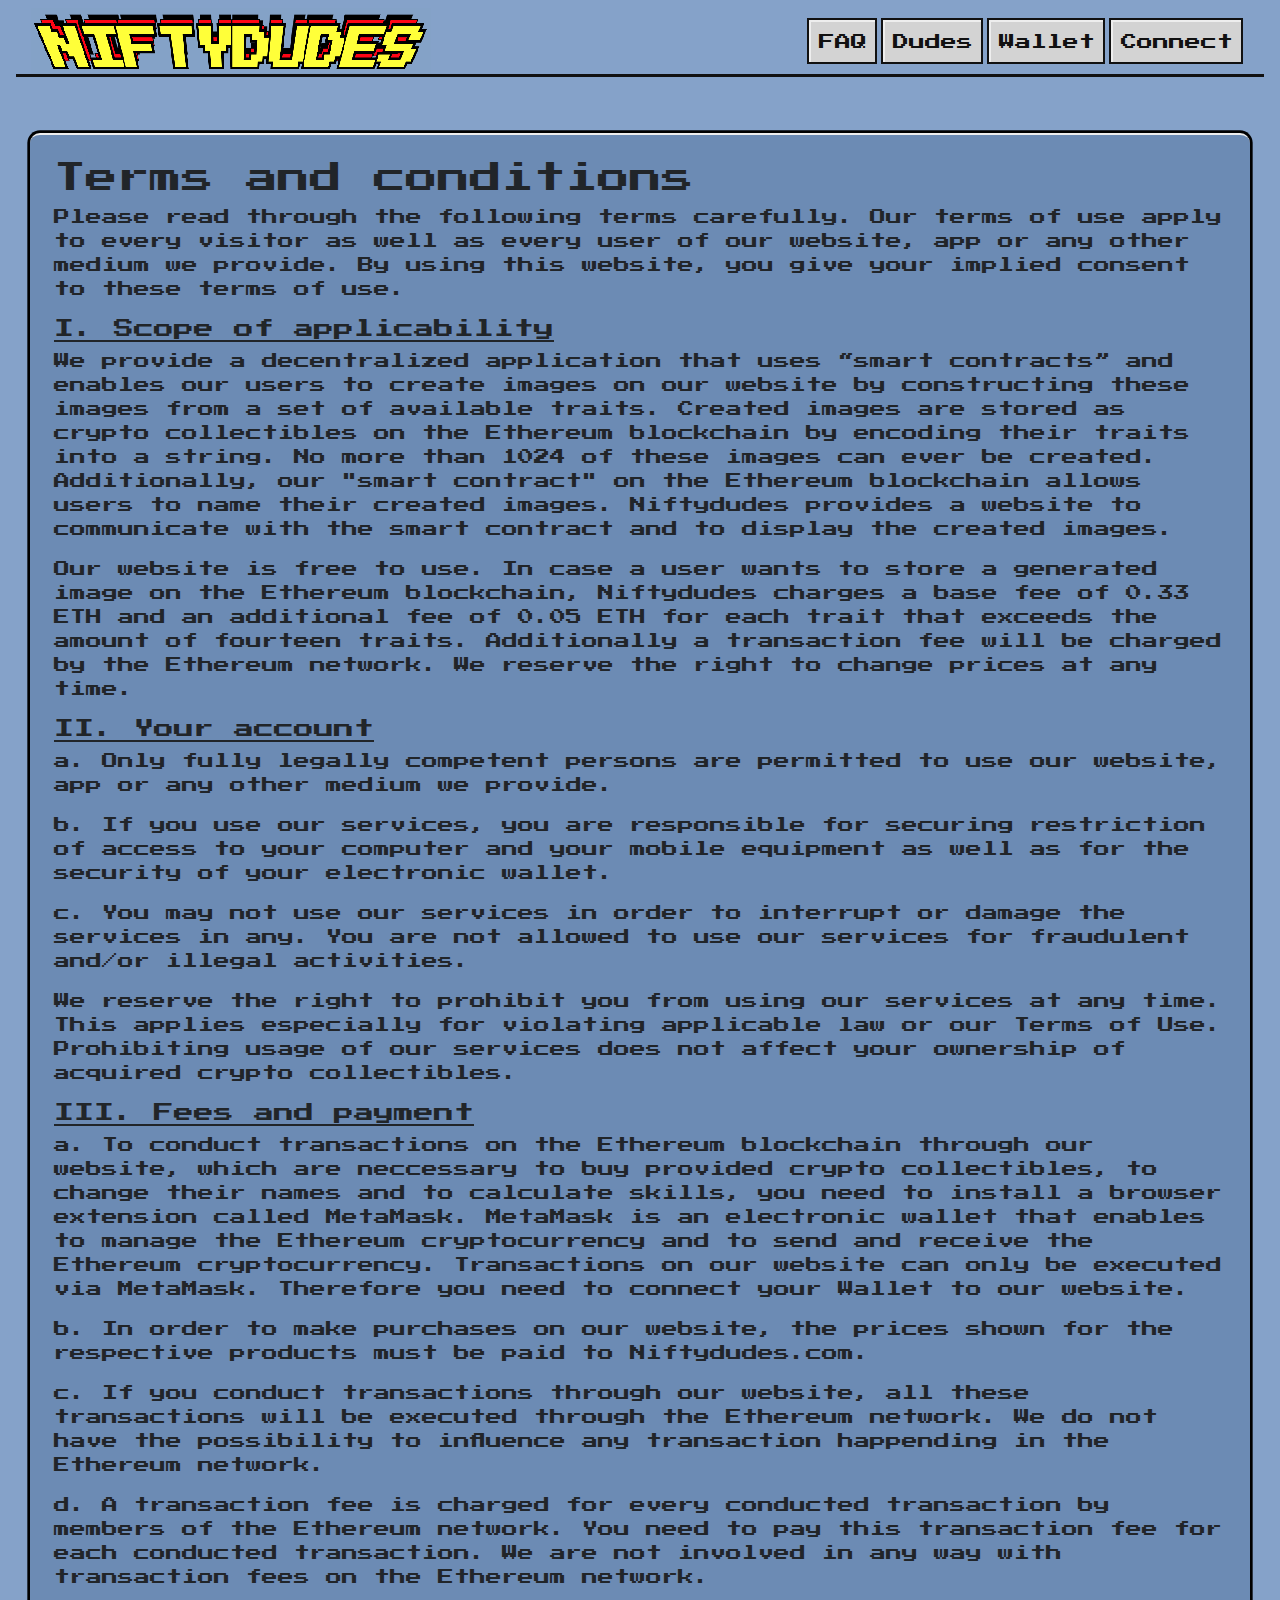
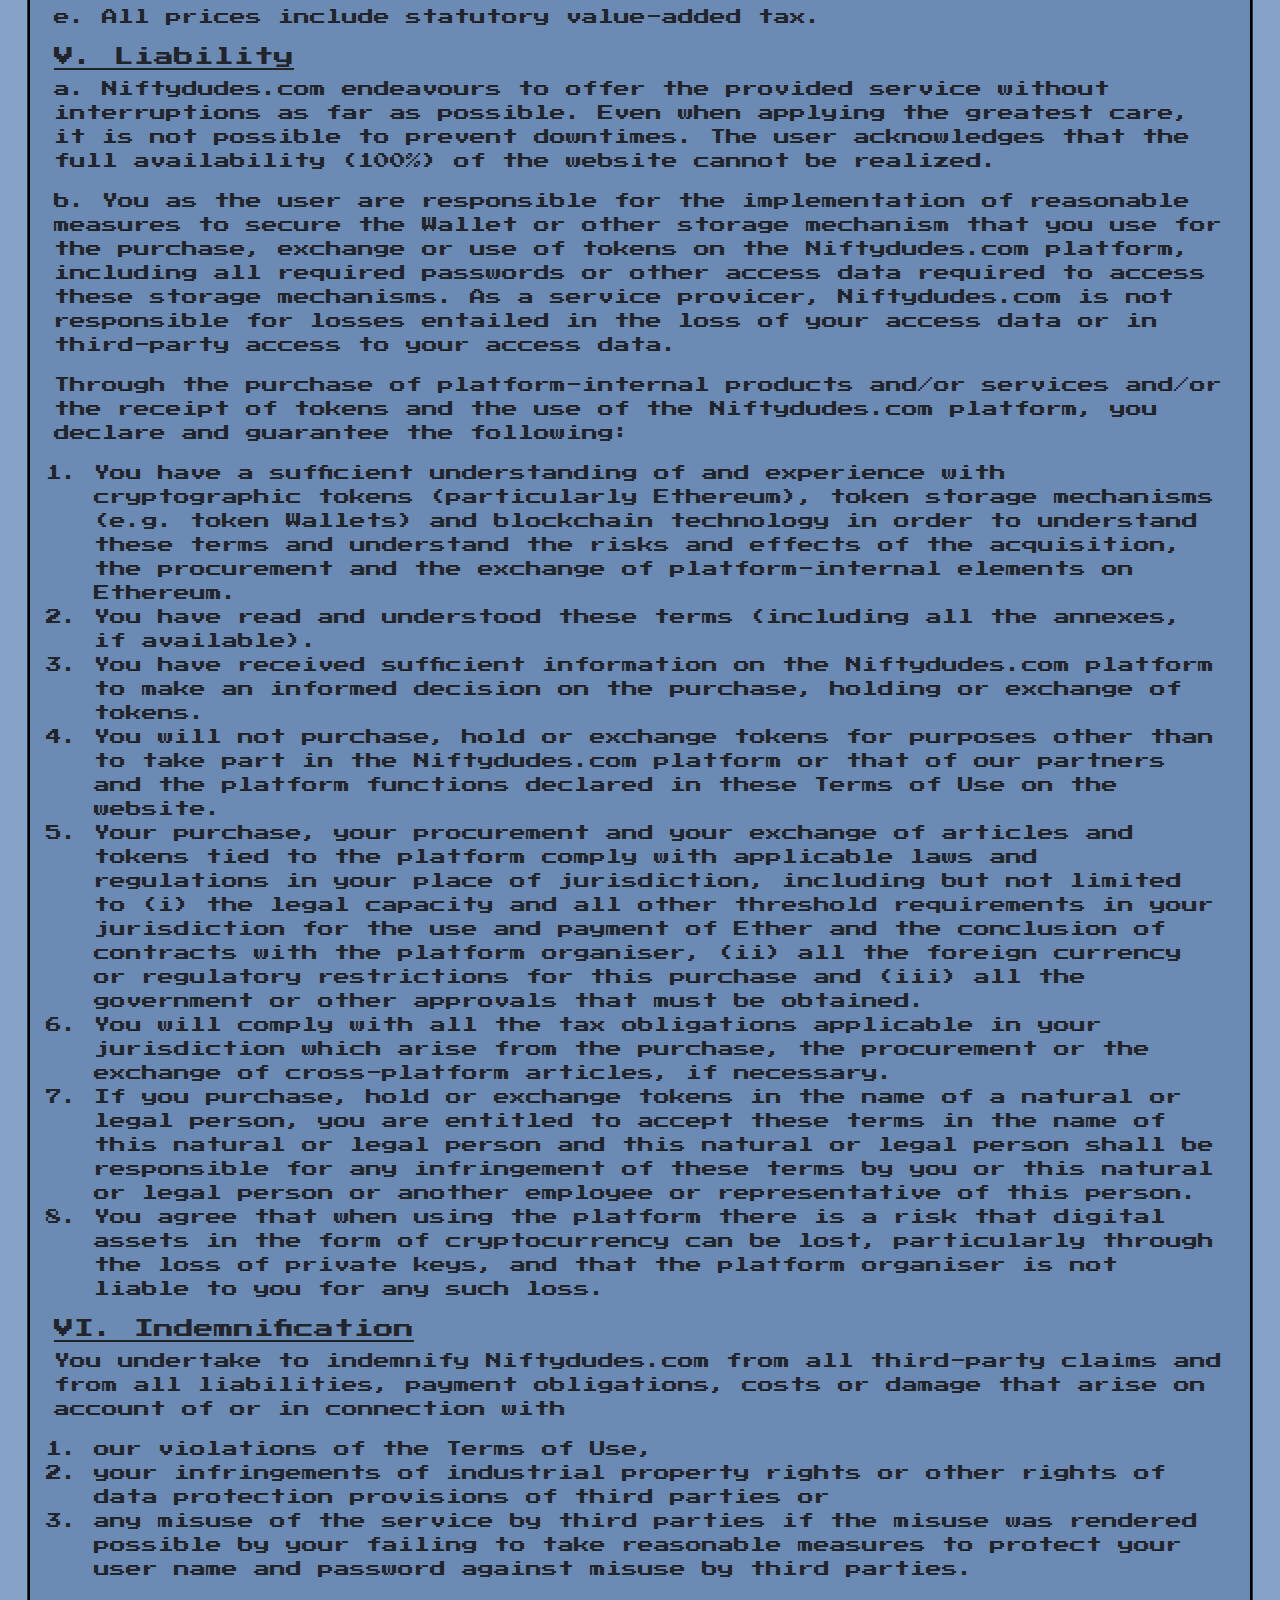
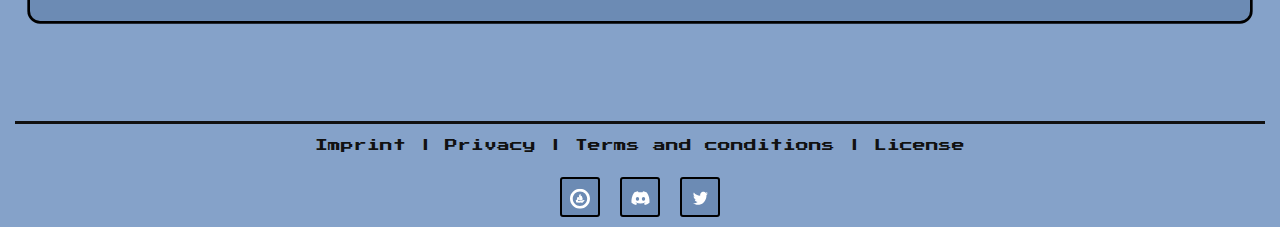
<file: terms/index.html>
<!DOCTYPE html>
<html>

<head prefix="og: http://ogp.me/ns# fb: http://ogp.me/ns/fb# website: http://ogp.me/ns/website#">
    
    <meta name="robots" content="index, follow"/>

    <meta name="description"
          content="Fully customizable NFT collectible on the Ethereum blockchain.">
    <meta property="og:description"
          content="Fully customizable NFT collectible on the Ethereum blockchain.">
    <meta property="og:type" content="website">
    
    <meta property="og:title" content="Niftydudes.com - T&amp;C">
    

    
    <meta name="viewport" content="width=device-width, initial-scale=1, shrink-to-fit=no">

<link rel="stylesheet" type="text/css" href="../styles/bootstrap.min.css">
<link rel="stylesheet" type="text/css" href="../styles/styles.css">
<link rel="stylesheet" href="https://cdnjs.cloudflare.com/ajax/libs/font-awesome/5.15.1/css/all.min.css" integrity="sha512-+4zCK9k+qNFUR5X+cKL9EIR+ZOhtIloNl9GIKS57V1MyNsYpYcUrUeQc9vNfzsWfV28IaLL3i96P9sdNyeRssA==" crossorigin="anonymous" />

<script type="text/javascript" src="../scripts/web3.min.js"></script>
<script type="text/javascript" src="../scripts/jquery-3.5.1.min.js"></script>
<script type="text/javascript" src="../scripts/bootstrap.min.js"></script>
    <title>Niftydudes.com - T&amp;C</title>

    
</head>

<body>
<nav class="navbar navbar-expand-md static-top">
    <div class="container-fluid" style="border-bottom: 3px solid #111;">
        <a href="https://niftydudes.com" class="w-75"><img class="w-75" alt="logo" src="../logo.png" style="max-width: 400px;min-width: 300px;"></a>
        <button class="navbar-toggler" type="button" data-toggle="collapse" data-target="#navbarResponsive" aria-controls="navbarResponsive" aria-expanded="false" aria-label="Toggle navigation">
            <i class="fas fa-bars"></i>
        </button>
        <div class="collapse navbar-collapse" id="navbarResponsive">
            <ul class="navbar-nav ml-auto">
                <li class="nav-item">
                    <a class="nav-link p-2" href="../faq">FAQ</a>
                </li>
                <li class="nav-item">
                    <a class="nav-link p-2" href="../dudes">Dudes</a>
                </li>
                <li class="nav-item">
                    <a class="nav-link p-2" href="../wallet">Wallet</a>
                </li>
                <li class="nav-item">
                    <a id="login" class="nav-link p-2" href="#">Connect</a>
                </li>
            </ul>
        </div>
    </div>
</nav>

<div class="container-lg">
    <div class="about mt-5 p-4 sistaBox">
      <h2>Terms and conditions</h2>
      <p>Please read through the following terms carefully. Our terms of use apply to every visitor as well as every user of our website, app or any other medium we provide. By using this website, you give your implied consent to these terms of use.</p>

      <h5>I. Scope of applicability</h5>
      <p>We provide a decentralized application that uses “smart contracts” and enables our users to create images on our website by constructing these images from a set of available traits. Created images are stored as crypto collectibles on the Ethereum blockchain by encoding their traits into a string. No more than 1024 of these images can ever be created. Additionally, our "smart contract" on the Ethereum blockchain allows users to name their created images. Niftydudes provides a website to communicate with the smart contract and to display the created images.</p>
      <p>Our website is free to use. In case a user wants to store a generated image on the Ethereum blockchain, Niftydudes charges a base fee of 0.33 ETH and an additional fee of 0.05 ETH for each trait that exceeds the amount of fourteen traits. Additionally a transaction fee will be charged by the Ethereum network. We reserve the right to change prices at any time.</p>

      <h5>II. Your account</h5>
      <p>a. Only fully legally competent persons are permitted to use our website, app or any other medium we provide.</p>
      <p>b. If you use our services, you are responsible for securing restriction of access to your computer and your mobile equipment as well as for the security of your electronic wallet.</p>
      <p>c. You may not use our services in order to interrupt or damage the services in any. You are not allowed to use our services for fraudulent and/or illegal activities.</p>
      <p>We reserve the right to prohibit you from using our services at any time. This applies especially for violating applicable law or our Terms of Use. Prohibiting usage of our services does not affect your ownership of acquired crypto collectibles.</p>

      <h5>III. Fees and payment</h5>
      <p>a. To conduct transactions on the Ethereum blockchain through our website, which are neccessary to buy provided crypto collectibles, to change their names and to calculate skills, you need to install a browser extension called MetaMask. MetaMask is an electronic wallet that enables to manage the Ethereum cryptocurrency and to send and receive the Ethereum cryptocurrency. Transactions on our website can only be executed via MetaMask. Therefore you need to connect your Wallet to our website.
      </p>

      <p>b. In order to make purchases on our website, the prices shown for the respective products must be paid to Niftydudes.com.</p>

      <p>c. If you conduct transactions through our website, all these transactions will be executed through the Ethereum network. We do not have the possibility to influence any transaction happending in the Ethereum network.</p>

      <p>d. A transaction fee is charged for every conducted transaction by members of the Ethereum network. You need to pay this transaction fee for each conducted transaction. We are not involved in any way with transaction fees on the Ethereum network.</p>

      <p>e. All prices include statutory value-added tax.</p>

      <h5>V. Liability</h5>
      <p>a. Niftydudes.com endeavours to offer the provided service without interruptions as far as possible. Even when applying the greatest care, it is not possible to prevent downtimes. The user acknowledges that the full availability (100%) of the website cannot be realized.</p>
      <p>b. You as the user are responsible for the implementation of reasonable measures to secure the Wallet or other storage mechanism that you use for the purchase, exchange or use of tokens on the Niftydudes.com platform, including all required passwords or other access data required to access these storage mechanisms. As a service provicer, Niftydudes.com is not responsible for losses entailed in the loss of your access data or in third-party access to your access data.</p>
      <p>Through the purchase of platform-internal products and/or services and/or the receipt of tokens and the use of the Niftydudes.com platform, you declare and guarantee the following:</p>      
      <ol>
        <li>You have a sufficient understanding of and experience with cryptographic tokens (particularly Ethereum), token storage mechanisms (e.g. token Wallets) and blockchain technology in order to understand these terms and understand the risks and effects of the acquisition, the procurement and the exchange of platform-internal elements on Ethereum.</li>
        <li>You have read and understood these terms (including all the annexes, if available).</li>
        <li>You have received sufficient information on the Niftydudes.com platform to make an informed decision on the purchase, holding or exchange of tokens.</li>
        <li>You will not purchase, hold or exchange tokens for purposes other than to take part in the Niftydudes.com platform or that of our partners and the platform functions declared in these Terms of Use on the website.</li>
        <li>Your purchase, your procurement and your exchange of articles and tokens tied to the platform comply with applicable laws and regulations in your place of jurisdiction, including but not limited to (i) the legal capacity and all other threshold requirements in your jurisdiction for the use and payment of Ether and the conclusion of contracts with the platform organiser, (ii) all the foreign currency or regulatory restrictions for this purchase and (iii) all the government or other approvals that must be obtained.</li>
        <li>You will comply with all the tax obligations applicable in your jurisdiction which arise from the purchase, the procurement or the exchange of cross-platform articles, if necessary.</li>
        <li>If you purchase, hold or exchange tokens in the name of a natural or legal person, you are entitled to accept these terms in the name of this natural or legal person and this natural or legal person shall be responsible for any infringement of these terms by you or this natural or legal person or another employee or representative of this person.</li>
        <li>You agree that when using the platform there is a risk that digital assets in the form of cryptocurrency can be lost, particularly through the loss of private keys, and that the platform organiser is not liable to you for any such loss.</li>
      </ol>

      <h5>VI. Indemnification</h5>
      <p>You undertake to indemnify Niftydudes.com from all third-party claims and from all liabilities, payment obligations, costs or damage that arise on account of or in connection with</p>
      <ol>
        <li>our violations of the Terms of Use,</li>
        <li>your infringements of industrial property rights or other rights of data protection provisions of third parties or</li>
        <li>any misuse of the service by third parties if the misuse was rendered possible by your failing to take reasonable measures to protect your user name and password against misuse by third parties.</li>
      </ol>
    </div>

  </div>

<!----Footer Start---->
<div class="ms_footer_wrapper">
    <footer class="container-fluid" style="margin-top: 100px">
        <div class="text-center small footer" style="color:#111; margin-bottom: 12px">
            <a href="../imprint">Imprint </a> |
            <a href="../privacy">Privacy</a> |
            <a href="../terms">Terms and conditions</a> |
            <a href="../license">License</a>
        </div>
        <div class="social">
            <a href="https://opensea.io/collection/niftydudes" target="_blank">
                <svg width="20" height="21" viewBox="0 0 20 21" fill="none" xmlns="http://www.w3.org/2000/svg">
                    <g clip-path="url(#clip0)">
                        <path d="M14.5345 12.0089C14.5 11.9744 14.4483 11.9744 14.3966 11.9917L14.2759 12.0434C13.6897 12.3365 13.0345 12.4744 12.3793 12.4744C12.3448 12.4744 12.3276 12.4917 12.3276 12.5089C12.2586 12.8193 12 13.0434 11.6724 13.0434H10.3276V11.9227H10.3448C10.431 11.94 10.5 11.94 10.5862 11.9572C11.1552 12.0434 11.431 12.302 11.5517 12.4227L11.569 12.44C11.5862 12.4572 11.6207 12.4572 11.6379 12.44C11.6552 12.4227 11.6724 12.4055 11.7069 12.3882C11.9138 12.2503 12.3966 11.9572 12.3966 10.4055C12.3966 8.81927 11.1897 7.7503 11.0517 7.68134L10.3448 7.62961H10.3276V7.18134C10.4655 7.09513 10.569 6.93996 10.569 6.7503C10.569 6.47444 10.3621 6.2503 10.0862 6.2503C9.81034 6.2503 9.60345 6.47444 9.60345 6.7503C9.60345 6.92272 9.68966 7.07789 9.84483 7.1641V7.54341L8.82759 7.43996C8.77586 7.43996 8.74138 7.49168 8.77586 7.52617C8.94828 7.80203 9.41379 8.6641 9.44828 9.9572C9.48276 11.1641 9.2931 11.7331 9.2069 11.94C9.18966 11.9572 9.18966 11.9744 9.2069 11.9917C9.22414 12.0089 9.24138 12.0089 9.25862 12.0089C9.37931 11.9917 9.58621 11.9572 9.84483 11.94V13.0606H8.72414C8.36207 13.0606 8.05172 12.7503 8.05172 12.3882V12.1124C8.05172 12.0779 8.03448 12.0606 8 12.0606H5.91379C5.89655 12.0606 5.86207 12.0779 5.86207 12.1124C5.86207 12.1641 5.86207 12.2158 5.86207 12.2675C5.86207 13.0434 6.08621 13.7503 6.46552 14.371C6.53448 14.4744 6.65517 14.5262 6.75862 14.4744L6.98276 14.371C7.15517 14.2848 7.36207 14.2848 7.55172 14.371L7.7931 14.4744C7.96552 14.5606 8.17241 14.5606 8.36207 14.4744L8.60345 14.371C8.7931 14.2848 8.98276 14.2848 9.17241 14.371L9.41379 14.4744C9.60345 14.5606 9.7931 14.5606 9.98276 14.4744L10.2241 14.371C10.4138 14.2848 10.6034 14.2848 10.7931 14.371L11.0345 14.4744C11.2241 14.5606 11.4138 14.5606 11.6034 14.4744L11.8448 14.371C12.0345 14.2848 12.2241 14.2848 12.4138 14.371L12.6552 14.4744C12.8103 14.5434 12.9828 14.4572 13.069 14.302C13.2069 14.0779 13.3276 13.8193 13.4138 13.5779C13.6034 13.0089 13.9483 12.4744 14.4828 12.2158C14.5345 12.1986 14.5517 12.1469 14.5517 12.0951C14.5862 12.0779 14.569 12.0262 14.5345 12.0089ZM6.84483 11.6296H8.81034C8.84483 11.6296 8.86207 11.6124 8.86207 11.5779V9.43996C8.86207 9.42272 8.84483 9.40548 8.82759 9.38823L7.86207 8.93996C7.84483 8.92272 7.81035 8.93996 7.7931 8.97444L6.7931 11.5434C6.77586 11.5951 6.81035 11.6296 6.84483 11.6296ZM10 0.71582C4.48276 0.71582 0 5.19858 0 10.7158C0 16.2331 4.48276 20.7158 10 20.7158C15.5172 20.7158 20 16.2331 20 10.7158C20 5.19858 15.5172 0.71582 10 0.71582ZM9.96552 17.9917C5.98276 17.9917 2.75862 14.7675 2.75862 10.7675C2.75862 6.78479 5.98276 3.54341 9.96552 3.54341C13.9483 3.54341 17.1724 6.78479 17.1724 10.7675C17.1552 14.7675 13.931 17.9917 9.96552 17.9917ZM14.3966 11.9917L14.2759 12.0434C13.6897 12.3365 13.0345 12.4744 12.3793 12.4744C12.3448 12.4744 12.3276 12.4917 12.3276 12.5089C12.2586 12.8193 12 13.0434 11.6724 13.0434H10.3276V11.9227H10.3448C10.431 11.94 10.5 11.94 10.5862 11.9572C11.1552 12.0434 11.431 12.302 11.5517 12.4227L11.569 12.44C11.5862 12.4572 11.6207 12.4572 11.6379 12.44C11.6552 12.4227 11.6724 12.4055 11.7069 12.3882C11.9138 12.2503 12.3966 11.9572 12.3966 10.4055C12.3966 8.81927 11.1897 7.7503 11.0517 7.68134L10.3448 7.62961H10.3276V7.18134C10.4655 7.09513 10.569 6.93996 10.569 6.7503C10.569 6.47444 10.3621 6.2503 10.0862 6.2503C9.81034 6.2503 9.60345 6.47444 9.60345 6.7503C9.60345 6.92272 9.68966 7.07789 9.84483 7.1641V7.54341L8.82759 7.43996C8.77586 7.43996 8.74138 7.49168 8.77586 7.52617C8.94828 7.80203 9.41379 8.6641 9.44828 9.9572C9.48276 11.1641 9.2931 11.7331 9.2069 11.94C9.18966 11.9572 9.18966 11.9744 9.2069 11.9917C9.22414 12.0089 9.24138 12.0089 9.25862 12.0089C9.37931 11.9917 9.58621 11.9572 9.84483 11.94V13.0606H8.72414C8.36207 13.0606 8.05172 12.7503 8.05172 12.3882V12.1124C8.05172 12.0779 8.03448 12.0606 8 12.0606H5.91379C5.89655 12.0606 5.86207 12.0779 5.86207 12.1124C5.86207 12.1641 5.86207 12.2158 5.86207 12.2675C5.86207 13.0434 6.08621 13.7503 6.46552 14.371C6.53448 14.4744 6.65517 14.5262 6.75862 14.4744L6.98276 14.371C7.15517 14.2848 7.36207 14.2848 7.55172 14.371L7.7931 14.4744C7.96552 14.5606 8.17241 14.5606 8.36207 14.4744L8.60345 14.371C8.7931 14.2848 8.98276 14.2848 9.17241 14.371L9.41379 14.4744C9.60345 14.5606 9.7931 14.5606 9.98276 14.4744L10.2241 14.371C10.4138 14.2848 10.6034 14.2848 10.7931 14.371L11.0345 14.4744C11.2241 14.5606 11.4138 14.5606 11.6034 14.4744L11.8448 14.371C12.0345 14.2848 12.2241 14.2848 12.4138 14.371L12.6552 14.4744C12.8103 14.5434 12.9828 14.4572 13.069 14.302C13.2069 14.0779 13.3276 13.8193 13.4138 13.5779C13.6034 13.0089 13.9483 12.4744 14.4828 12.2158C14.5345 12.1986 14.5517 12.1469 14.5517 12.0951C14.5517 12.0606 14.5345 12.0089 14.5 11.9917C14.5 11.9917 14.4483 11.9744 14.3966 11.9917ZM6.84483 11.6296H8.81034C8.84483 11.6296 8.86207 11.6124 8.86207 11.5779V9.43996C8.86207 9.42272 8.84483 9.40548 8.82759 9.38823L7.86207 8.93996C7.84483 8.92272 7.81035 8.93996 7.7931 8.97444L6.7931 11.5434C6.77586 11.5951 6.81035 11.6296 6.84483 11.6296Z" fill="white"/>
                        <path d="M8.82684 9.40615L7.86133 8.95787C7.84409 8.94063 7.8096 8.95787 7.79236 8.99236L6.79236 11.5613C6.77512 11.5958 6.8096 11.6303 6.84409 11.6303H8.8096C8.84409 11.6303 8.86133 11.613 8.86133 11.5786V9.44063C8.86133 9.42339 8.84409 9.40615 8.82684 9.40615ZM14.5337 12.0096C14.4993 11.9751 14.4475 11.9751 14.3958 11.9924L14.2751 12.0441C13.6889 12.3372 13.0337 12.4751 12.3786 12.4751C12.3441 12.4751 12.3268 12.4924 12.3268 12.5096C12.2579 12.8199 11.9993 13.0441 11.6717 13.0441H10.3268V11.9234H10.3441C10.4303 11.9406 10.4993 11.9406 10.5855 11.9579C11.1544 12.0441 11.4303 12.3027 11.551 12.4234L11.5682 12.4406C11.5855 12.4579 11.6199 12.4579 11.6372 12.4406C11.6544 12.4234 11.6717 12.4061 11.7062 12.3889C11.9131 12.251 12.3958 11.9579 12.3958 10.4061C12.3958 8.81994 11.1889 7.75098 11.051 7.68201L10.3441 7.63029H10.3268V7.18201C10.4648 7.0958 10.5682 6.94063 10.5682 6.75098C10.5682 6.47511 10.3613 6.25098 10.0855 6.25098C9.8096 6.25098 9.60271 6.47511 9.60271 6.75098C9.60271 6.92339 9.68891 7.07856 9.84409 7.16477V7.54408L8.82684 7.44063C8.77512 7.44063 8.74064 7.49236 8.77512 7.52684C8.94753 7.8027 9.41305 8.66477 9.44753 9.95787C9.48202 11.1648 9.29236 11.7337 9.20616 11.9406C9.18891 11.9579 9.18891 11.9751 9.20616 11.9924C9.2234 12.0096 9.24064 12.0096 9.25788 12.0096C9.37857 11.9924 9.58547 11.9579 9.84409 11.9406V13.0613H8.7234C8.36133 13.0613 8.05098 12.751 8.05098 12.3889V12.113C8.05098 12.0786 8.03374 12.0613 7.99926 12.0613H5.91305C5.89581 12.0613 5.86133 12.0786 5.86133 12.113C5.86133 12.1648 5.86133 12.2165 5.86133 12.2682C5.86133 13.0441 6.08547 13.751 6.46478 14.3717C6.53374 14.4751 6.65443 14.5268 6.75788 14.4751L6.98202 14.3717C7.15443 14.2855 7.36133 14.2855 7.55098 14.3717L7.79236 14.4751C7.96478 14.5613 8.17167 14.5613 8.36133 14.4751L8.60271 14.3717C8.79236 14.2855 8.98202 14.2855 9.17167 14.3717L9.41305 14.4751C9.60271 14.5613 9.79236 14.5613 9.98202 14.4751L10.2234 14.3717C10.4131 14.2855 10.6027 14.2855 10.7924 14.3717L11.0337 14.4751C11.2234 14.5613 11.4131 14.5613 11.6027 14.4751L11.8441 14.3717C12.0337 14.2855 12.2234 14.2855 12.4131 14.3717L12.6544 14.4751C12.8096 14.5441 12.982 14.4579 13.0682 14.3027C13.2062 14.0786 13.3268 13.8199 13.4131 13.5786C13.6027 13.0096 13.9475 12.4751 14.482 12.2165C14.5337 12.1993 14.551 12.1475 14.551 12.0958C14.5855 12.0786 14.5682 12.0268 14.5337 12.0096Z" fill="white"/>
                    </g>
                    <defs>
                        <clipPath id="clip0">
                            <rect width="20" height="20" fill="white" transform="translate(0 0.71582)"/>
                        </clipPath>
                    </defs>
                </svg>
            </a>
            <a href="https://discord.gg/ARk2j9Azms" target="_blank">
                <svg width="19" height="15" viewBox="0 0 19 15" fill="none" xmlns="http://www.w3.org/2000/svg">
                    <path d="M15.7911 1.468C14.6179 0.927735 13.3635 0.535096 12.052 0.311523C11.891 0.598135 11.7028 0.983634 11.5731 1.2903C10.1789 1.08394 8.79762 1.08394 7.42912 1.2903C7.29941 0.983634 7.10697 0.598135 6.94447 0.311523C5.63158 0.535096 4.3757 0.929178 3.20251 1.47086C0.836177 4.99038 0.194702 8.42248 0.51544 11.8059C2.08492 12.9594 3.60593 13.6602 5.10128 14.1188C5.47049 13.6186 5.79977 13.087 6.08344 12.5267C5.54318 12.3246 5.02573 12.0753 4.53679 11.7858C4.6665 11.6912 4.79338 11.5923 4.91596 11.4906C7.89811 12.8634 11.1383 12.8634 14.0848 11.4906C14.2088 11.5923 14.3357 11.6912 14.464 11.7858C13.9736 12.0767 13.4547 12.326 12.9145 12.5281C13.1981 13.087 13.526 13.6201 13.8966 14.1202C15.3934 13.6616 16.9158 12.9609 18.4853 11.8059C18.8617 7.88366 17.8424 4.48308 15.7911 1.468ZM6.48972 9.72511C5.59451 9.72511 4.86036 8.90254 4.86036 7.90085C4.86036 6.89917 5.57883 6.07518 6.48972 6.07518C7.40063 6.07518 8.13475 6.89773 8.11907 7.90085C8.12049 8.90254 7.40063 9.72511 6.48972 9.72511ZM12.511 9.72511C11.6158 9.72511 10.8817 8.90254 10.8817 7.90085C10.8817 6.89917 11.6001 6.07518 12.511 6.07518C13.4219 6.07518 14.1561 6.89773 14.1404 7.90085C14.1404 8.90254 13.4219 9.72511 12.511 9.72511Z" fill="white"/>
                </svg>
            </a>
            <a href="https://twitter.com/niftydudes" target="_blank">
                <svg width="15" height="14" viewBox="0 0 15 14" fill="none" xmlns="http://www.w3.org/2000/svg">
                    <path d="M15 2.22172C14.5683 2.91197 14.0288 3.48717 13.4892 3.94733C13.4892 4.06237 13.4892 4.17741 13.4892 4.40749C13.4892 5.32782 13.3813 6.24814 13.1655 7.05342C12.9496 7.97375 12.518 8.77903 12.0863 9.58432C11.5468 10.3896 11.0072 11.0798 10.3597 11.7701C9.60431 12.4603 8.74101 12.9205 7.8777 13.2656C6.90647 13.6107 5.82734 13.8408 4.7482 13.8408C3.02158 13.8408 1.40288 13.2656 0 12.3453C0.215827 12.3453 0.431655 12.3453 0.755396 12.3453C2.15827 12.3453 3.56115 11.8851 4.64029 10.9648C3.9928 10.9648 3.34532 10.7347 2.80575 10.2746C2.26619 9.8144 1.94244 9.35424 1.72662 8.66399C1.94244 8.66399 2.15827 8.66399 2.26619 8.66399C2.58993 8.66399 2.80576 8.66399 3.1295 8.54895C2.48202 8.43391 1.83453 7.97375 1.40288 7.39855C0.755395 6.82334 0.539568 6.1331 0.539568 5.32782C0.971223 5.5579 1.51079 5.67294 1.94245 5.78798C1.51079 5.44286 1.18705 5.09774 0.863308 4.63757C0.647481 4.17741 0.431654 3.60221 0.431654 3.027C0.431654 2.4518 0.539567 1.8766 0.863308 1.41644C1.6187 2.4518 2.58993 3.25709 3.66907 3.83229C4.7482 4.40749 5.93525 4.75261 7.23022 4.86765C7.23022 4.63757 7.1223 4.40749 7.1223 4.06237C7.1223 3.37213 7.33813 2.79692 7.66187 2.22172C7.98561 1.64652 8.52518 1.3014 9.06475 0.956275C9.60432 0.726194 10.2518 0.611153 10.8993 0.841234C11.5468 0.956275 12.0863 1.3014 12.518 1.76156C13.1655 1.64652 13.9209 1.41644 14.4604 0.956275C14.2446 1.76156 13.705 2.33676 13.0576 2.79692C13.8129 2.68188 14.4604 2.56684 15 2.22172Z" fill="white"/>
                </svg>
            </a>
        </div>
    </footer>
</div>


</body>

</html>
</file>
<file: styles/styles.css>
body {
          background-color: #85a2c9;
          cursor: url([data-uri]),auto;
        }

        @font-face {
            font-family: "Press Start 2P";
            src: url("../fonts/PressStart2P-Regular.eot");
            src: url("../fonts/PressStart2P-Regular.eot?#iefix") format('embedded-opentype'),
                 url("../fonts/PressStart2P-Regular.woff2") format('woff2'),
                 url("../fonts/PressStart2P-Regular.woff") format('woff'),
                 url("../fonts/PressStart2P-Regular.ttf") format('truetype');
            font-weight: 400;
            font-style: normal;
        }

        .navbar-brand, .nav-link {
          color:#111;
        }

        .navbar-brand {
          text-shadow: 3px 6px 4px #000;
          font-size: 25px;
          color: #fff;
        }

        a.nav-link {
            color: #111;
            background-color: #d3d3d3;
            margin-right: 8px;
            border-left: 2px solid #eee;
            border-top: 2px solid #eee;
            outline: 2px solid #111;
        }


        .navbar-toggler {
          background-color: #d3d3d3;
          color: #111;
          border-left: 2px solid #eee;
          border-top: 2px solid #eee;
          outline: 2px solid #111;
        }

        .container-fluid, .container-xl, .container-lg, .container-sm, .container {
          font-family: 'Press Start 2P';
        }

        .explore img {
            padding: 4px;
            display: block;
            max-width: 138px;
        }

        .wallet img {
            padding: 4px;
            display: block;
            margin: inherit;
            max-width: 138px;
        }

        .imgOverlay, .imgOverlayCross {
            position: absolute;
            background: rgba(0, 0, 0, 0.5);
            width: 138px;
            color: white;
            padding: 4px;
            text-align: center;
            height: 266px;
        }

        .imgOverlay i, .imgOverlayCross i {
            position: absolute;
            top: 90px;
            font-size: 70px;
            left: 35px;
            color: #2be42b;
        }

        .imgOverlayCross i {
            color: #e42b2b;
        }

        footer .social {
            display: flex;
            margin: auto;
            width: 200px;
            padding: 10px;
        }

        footer .social a {
            display: block;
            width: 40px;
            height: 40px;
            background-color: #6c8bb4;
            color: #000;
            border-radius: 3px;
            text-align: center;
            margin-right: 10px;
            line-height: 35px;
            transition: filter .2s;
            margin: 0 auto;
            border: 2px solid #000;
        }

        .baseArea {
            text-align: center;
        }

        .canvasArea {
          width: 300px;
          height: 650px;
          left: 50%;
          position: absolute;
        }

        div[traittype] {
            margin-left: 50px;
        }

        .addTrait, .removeTrait {
          margin-left: 10px;
        }

        .traittype {
           white-space: nowrap;
        }

        .traitDesc {
            text-align: center;
            overflow: hidden;
            text-overflow: ellipsis;
            padding-left: 10px;
            padding-right: 5px;
        }

        .head {
            position:absolute;
            left:25px;
            z-index:0;
        }

        .body, .genitals, .dress, .accessoire, .shoes {
            position:absolute;
            left:-50%;
            z-index:0;
        }

        .btn-secondary, .btn-secondary:active, .btn-secondary:focus {
          box-shadow: none;
          border: none;
          background-color: #d3d3d3;
          color: #000;
          border-left: 2px solid #fff;
          border-top: 2px solid #fff;
          outline: 2px solid #000;
        }

        .btn:not(:disabled):not(.disabled), .nav-link, a {
          cursor: url([data-uri]) 14 0,pointer;          
        }


        .alert {
          padding: .3rem 1.25rem;
        }

        .alert a {
          color: #007bff;
        }

        .alert-info, .alert-warning {
            position: relative;
            padding: 15px;
            margin: 1em 0 1.6em;
            border: 3px solid #111;
            color: #333;
            background: #fff;
            outline: none;
            text-align: center;
        }


       .alert-info.bubble-alert:before { 
          content: "";
          position: absolute;
          bottom: -20px;
          left: 108px;
          border-width: 20px 16px 0;
          border-style: solid;
          border-color: #111 transparent;
          display: block;
          width: 0;
       }

       .alert-info.bubble-alert:after {
          content: "";
          position: absolute;
          bottom: -15px;
          left: 111px;
          border-width: 15px 13px 0;
          border-style: solid;
          border-color: #fff transparent;
          display: block;
          width: 0;
       }

      .retro-nav {
          background-color: #a8a8a8;
          border-top: 1px solid #fff;
          outline: 2px solid #000;
          border-left: 1px solid #fff;          
      }      



        img {
            image-rendering: optimizeSpeed;
            image-rendering: -moz-crisp-edges;
            image-rendering: -o-crisp-edges;
            image-rendering: -webkit-optimize-contrast;
            image-rendering: pixelated;
            image-rendering: optimize-contrast;
            -ms-interpolation-mode: nearest-neighbor;
            width: 200px;
        }

        .about h5 {
          text-decoration: underline;
        }

        .footer {
          border-top: 3px solid #111;
          padding-top: 12px;
        }

        a {
          color: #ffff00;
        } 

        a:hover {
            color: #fff;
            text-decoration: none;
        }

        footer a {
          color: #111;
        } 

        footer a:hover {
            color: #fff;
            text-decoration: none;
        }

        .walletHeader {
            text-align: center;
            text-decoration: underline;
            text-transform: uppercase;
        }

        .generatorBox, .sistaBox {
            background-color: #6c8bb4;
            border-radius: 10px;
            border-top: 2px solid #eee;
            box-shadow: 0 0 0 2pt #000;
        }

        .searchBox {
            font-size: 65%;
            background-color: #d3d3d3;
            border-top: 2px solid #eee;
            padding-top: 12px;
            border-left: 2px solid #eee;
            border-radius: 10px;
            box-shadow: 0 0 0 2pt #000;
        }

        .searchBox input {
            max-width: 100px;
            padding-top: 6px;
            padding-bottom: 6px;
        }


@media (min-width: 1200px) {
  .container, .container-lg, .container-md, .container-sm, .container-xl {
      max-width: 1250px;
  }
}

@media (max-width: 575px) {
  .dudeDetails {
      margin-left: 15px;
      font-size: 70%;
  }

  .detailPart {
      padding-left: 25px;
  }
}
</file>
